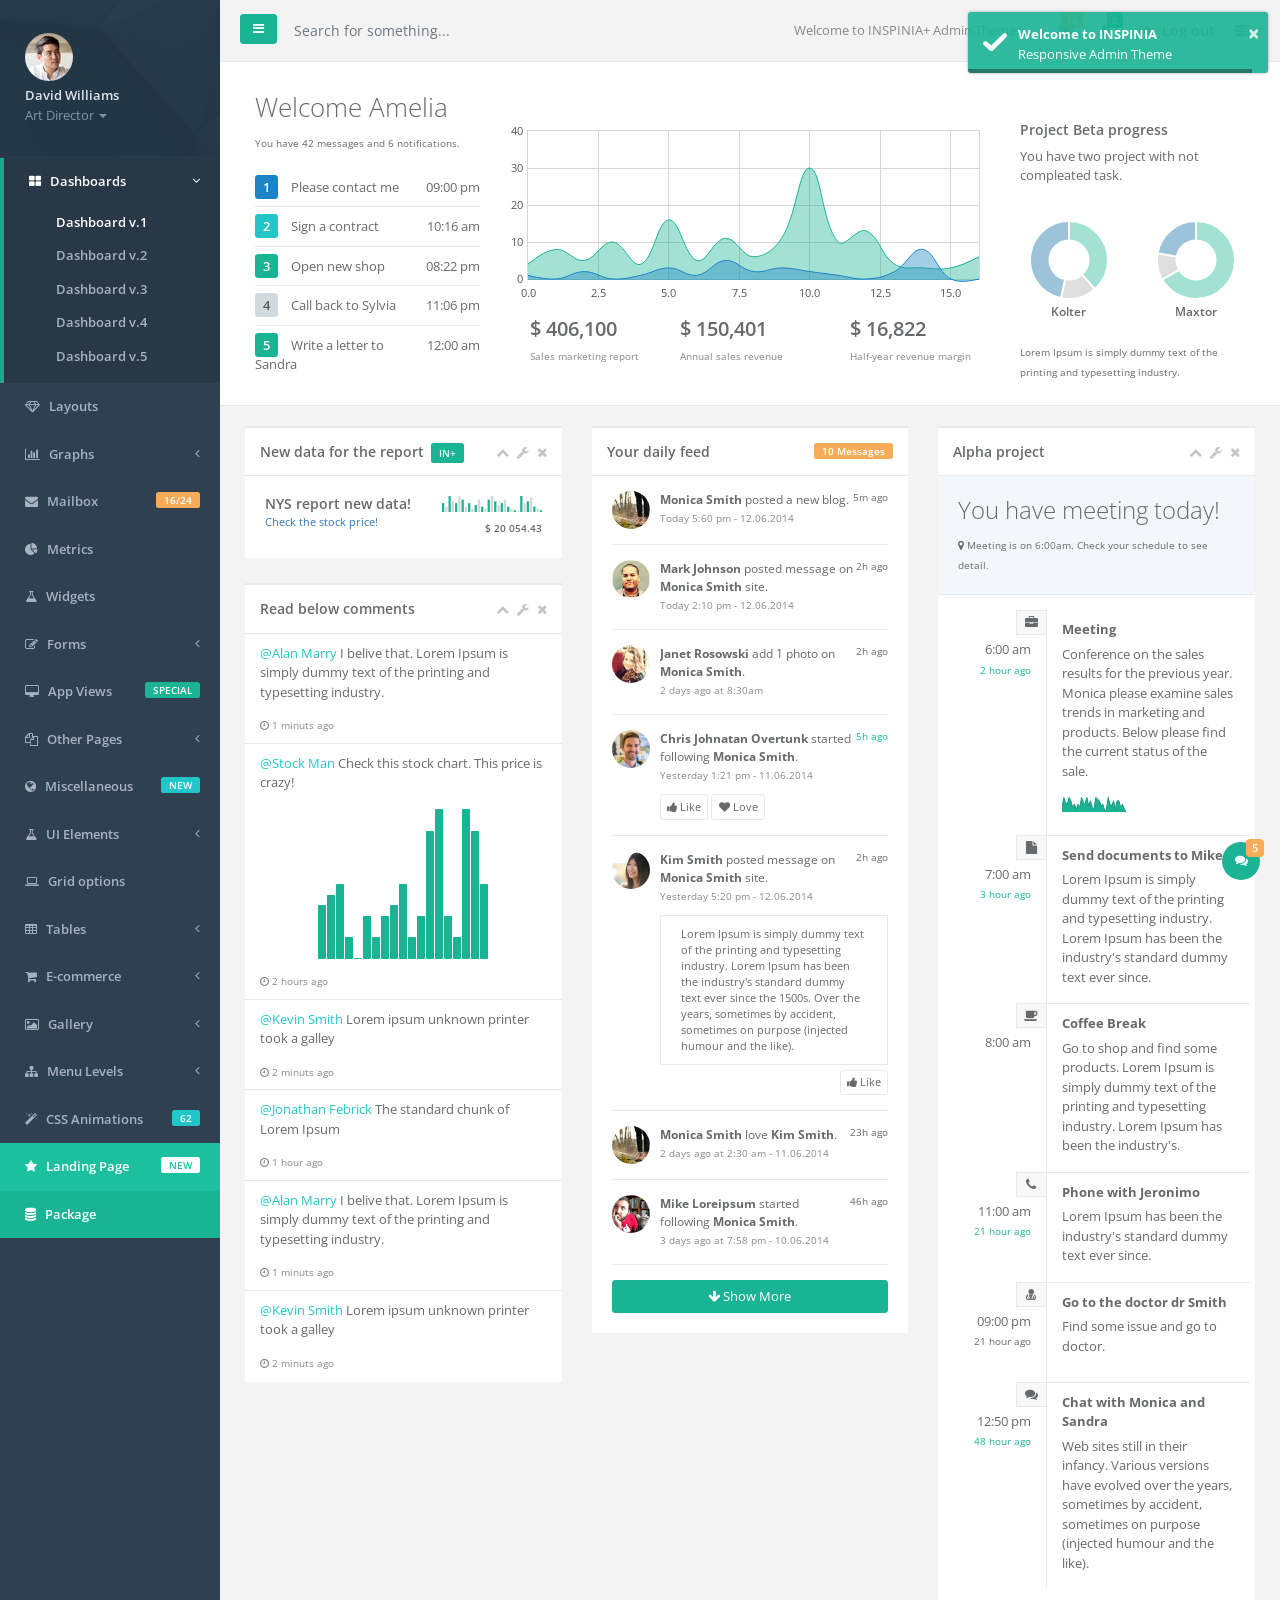
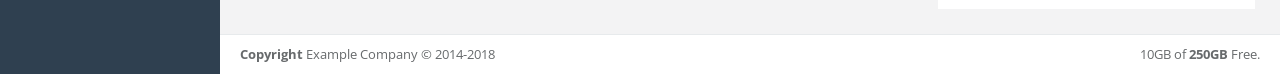
<file: assets/index.html>
<!--
*
*  INSPINIA - Responsive Admin Theme
*  version 2.8
*
-->

<!DOCTYPE html>
<html>

<head>

    <meta charset="utf-8">
    <meta name="viewport" content="width=device-width, initial-scale=1.0">
    <meta http-equiv="X-UA-Compatible" content="IE=edge">

    <title>INSPINIA | Dashboard</title>

    <link href="css/bootstrap.min.css" rel="stylesheet">
    <link href="font-awesome/css/font-awesome.css" rel="stylesheet">

    <!-- Toastr style -->
    <link href="css/plugins/toastr/toastr.min.css" rel="stylesheet">

    <!-- Gritter -->
    <link href="js/plugins/gritter/jquery.gritter.css" rel="stylesheet">

    <link href="css/animate.css" rel="stylesheet">
    <link href="css/style.css" rel="stylesheet">

</head>

<body>
    <div id="wrapper">
        <nav class="navbar-default navbar-static-side" role="navigation">
            <div class="sidebar-collapse">
                <ul class="nav metismenu" id="side-menu">
                    <li class="nav-header">
                        <div class="dropdown profile-element">
                            <img alt="image" class="rounded-circle" src="img/profile_small.jpg"/>
                            <a data-toggle="dropdown" class="dropdown-toggle" href="#">
                                <span class="block m-t-xs font-bold">David Williams</span>
                                <span class="text-muted text-xs block">Art Director <b class="caret"></b></span>
                            </a>
                            <ul class="dropdown-menu animated fadeInRight m-t-xs">
                                <li><a class="dropdown-item" href="profile.html">Profile</a></li>
                                <li><a class="dropdown-item" href="contacts.html">Contacts</a></li>
                                <li><a class="dropdown-item" href="mailbox.html">Mailbox</a></li>
                                <li class="dropdown-divider"></li>
                                <li><a class="dropdown-item" href="login.html">Logout</a></li>
                            </ul>
                        </div>
                        <div class="logo-element">
                            IN+
                        </div>
                    </li>
                    <li class="active">
                        <a href="index.html"><i class="fa fa-th-large"></i> <span class="nav-label">Dashboards</span> <span class="fa arrow"></span></a>
                        <ul class="nav nav-second-level">
                            <li class="active"><a href="index.html">Dashboard v.1</a></li>
                            <li><a href="dashboard_2.html">Dashboard v.2</a></li>
                            <li><a href="dashboard_3.html">Dashboard v.3</a></li>
                            <li><a href="dashboard_4_1.html">Dashboard v.4</a></li>
                            <li><a href="dashboard_5.html">Dashboard v.5 </a></li>
                        </ul>
                    </li>
                    <li>
                        <a href="layouts.html"><i class="fa fa-diamond"></i> <span class="nav-label">Layouts</span></a>
                    </li>
                    <li>
                        <a href="#"><i class="fa fa-bar-chart-o"></i> <span class="nav-label">Graphs</span><span class="fa arrow"></span></a>
                        <ul class="nav nav-second-level collapse">
                            <li><a href="graph_flot.html">Flot Charts</a></li>
                            <li><a href="graph_morris.html">Morris.js Charts</a></li>
                            <li><a href="graph_rickshaw.html">Rickshaw Charts</a></li>
                            <li><a href="graph_chartjs.html">Chart.js</a></li>
                            <li><a href="graph_chartist.html">Chartist</a></li>
                            <li><a href="c3.html">c3 charts</a></li>
                            <li><a href="graph_peity.html">Peity Charts</a></li>
                            <li><a href="graph_sparkline.html">Sparkline Charts</a></li>
                        </ul>
                    </li>
                    <li>
                        <a href="mailbox.html"><i class="fa fa-envelope"></i> <span class="nav-label">Mailbox </span><span class="label label-warning float-right">16/24</span></a>
                        <ul class="nav nav-second-level collapse">
                            <li><a href="mailbox.html">Inbox</a></li>
                            <li><a href="mail_detail.html">Email view</a></li>
                            <li><a href="mail_compose.html">Compose email</a></li>
                            <li><a href="email_template.html">Email templates</a></li>
                        </ul>
                    </li>
                    <li>
                        <a href="metrics.html"><i class="fa fa-pie-chart"></i> <span class="nav-label">Metrics</span>  </a>
                    </li>
                    <li>
                        <a href="widgets.html"><i class="fa fa-flask"></i> <span class="nav-label">Widgets</span></a>
                    </li>
                    <li>
                        <a href="#"><i class="fa fa-edit"></i> <span class="nav-label">Forms</span><span class="fa arrow"></span></a>
                        <ul class="nav nav-second-level collapse">
                            <li><a href="form_basic.html">Basic form</a></li>
                            <li><a href="form_advanced.html">Advanced Plugins</a></li>
                            <li><a href="form_wizard.html">Wizard</a></li>
                            <li><a href="form_file_upload.html">File Upload</a></li>
                            <li><a href="form_editors.html">Text Editor</a></li>
                            <li><a href="form_autocomplete.html">Autocomplete</a></li>
                            <li><a href="form_markdown.html">Markdown</a></li>
                        </ul>
                    </li>
                    <li>
                        <a href="#"><i class="fa fa-desktop"></i> <span class="nav-label">App Views</span>  <span class="float-right label label-primary">SPECIAL</span></a>
                        <ul class="nav nav-second-level collapse">
                            <li><a href="contacts.html">Contacts</a></li>
                            <li><a href="profile.html">Profile</a></li>
                            <li><a href="profile_2.html">Profile v.2</a></li>
                            <li><a href="contacts_2.html">Contacts v.2</a></li>
                            <li><a href="projects.html">Projects</a></li>
                            <li><a href="project_detail.html">Project detail</a></li>
                            <li><a href="activity_stream.html">Activity stream</a></li>
                            <li><a href="teams_board.html">Teams board</a></li>
                            <li><a href="social_feed.html">Social feed</a></li>
                            <li><a href="clients.html">Clients</a></li>
                            <li><a href="full_height.html">Outlook view</a></li>
                            <li><a href="vote_list.html">Vote list</a></li>
                            <li><a href="file_manager.html">File manager</a></li>
                            <li><a href="calendar.html">Calendar</a></li>
                            <li><a href="issue_tracker.html">Issue tracker</a></li>
                            <li><a href="blog.html">Blog</a></li>
                            <li><a href="article.html">Article</a></li>
                            <li><a href="faq.html">FAQ</a></li>
                            <li><a href="timeline.html">Timeline</a></li>
                            <li><a href="pin_board.html">Pin board</a></li>
                        </ul>
                    </li>
                    <li>
                        <a href="#"><i class="fa fa-files-o"></i> <span class="nav-label">Other Pages</span><span class="fa arrow"></span></a>
                        <ul class="nav nav-second-level collapse">
                            <li><a href="search_results.html">Search results</a></li>
                            <li><a href="lockscreen.html">Lockscreen</a></li>
                            <li><a href="invoice.html">Invoice</a></li>
                            <li><a href="login.html">Login</a></li>
                            <li><a href="login_two_columns.html">Login v.2</a></li>
                            <li><a href="forgot_password.html">Forget password</a></li>
                            <li><a href="register.html">Register</a></li>
                            <li><a href="404.html">404 Page</a></li>
                            <li><a href="500.html">500 Page</a></li>
                            <li><a href="empty_page.html">Empty page</a></li>
                        </ul>
                    </li>
                    <li>
                        <a href="#"><i class="fa fa-globe"></i> <span class="nav-label">Miscellaneous</span><span class="label label-info float-right">NEW</span></a>
                        <ul class="nav nav-second-level collapse">
                            <li><a href="toastr_notifications.html">Notification</a></li>
                            <li><a href="nestable_list.html">Nestable list</a></li>
                            <li><a href="agile_board.html">Agile board</a></li>
                            <li><a href="timeline_2.html">Timeline v.2</a></li>
                            <li><a href="diff.html">Diff</a></li>
                            <li><a href="pdf_viewer.html">PDF viewer</a></li>
                            <li><a href="i18support.html">i18 support</a></li>
                            <li><a href="sweetalert.html">Sweet alert</a></li>
                            <li><a href="idle_timer.html">Idle timer</a></li>
                            <li><a href="truncate.html">Truncate</a></li>
                            <li><a href="password_meter.html">Password meter</a></li>
                            <li><a href="spinners.html">Spinners</a></li>
                            <li><a href="spinners_usage.html">Spinners usage</a></li>
                            <li><a href="tinycon.html">Live favicon</a></li>
                            <li><a href="google_maps.html">Google maps</a></li>
                            <li><a href="datamaps.html">Datamaps</a></li>
                            <li><a href="social_buttons.html">Social buttons</a></li>
                            <li><a href="code_editor.html">Code editor</a></li>
                            <li><a href="modal_window.html">Modal window</a></li>
                            <li><a href="clipboard.html">Clipboard</a></li>
                            <li><a href="text_spinners.html">Text spinners</a></li>
                            <li><a href="forum_main.html">Forum view</a></li>
                            <li><a href="validation.html">Validation</a></li>
                            <li><a href="tree_view.html">Tree view</a></li>
                            <li><a href="loading_buttons.html">Loading buttons</a></li>
                            <li><a href="chat_view.html">Chat view</a></li>
                            <li><a href="masonry.html">Masonry</a></li>
                            <li><a href="tour.html">Tour</a></li>
                        </ul>
                    </li>
                    <li>
                        <a href="#"><i class="fa fa-flask"></i> <span class="nav-label">UI Elements</span><span class="fa arrow"></span></a>
                        <ul class="nav nav-second-level collapse">
                            <li><a href="typography.html">Typography</a></li>
                            <li><a href="icons.html">Icons</a></li>
                            <li><a href="draggable_panels.html">Draggable Panels</a></li> <li><a href="resizeable_panels.html">Resizeable Panels</a></li>
                            <li><a href="buttons.html">Buttons</a></li>
                            <li><a href="video.html">Video</a></li>
                            <li><a href="tabs_panels.html">Panels</a></li>
                            <li><a href="tabs.html">Tabs</a></li>
                            <li><a href="notifications.html">Notifications & Tooltips</a></li>
                            <li><a href="helper_classes.html">Helper css classes</a></li>
                            <li><a href="badges_labels.html">Badges, Labels, Progress</a></li>
                        </ul>
                    </li>

                    <li>
                        <a href="grid_options.html"><i class="fa fa-laptop"></i> <span class="nav-label">Grid options</span></a>
                    </li>
                    <li>
                        <a href="#"><i class="fa fa-table"></i> <span class="nav-label">Tables</span><span class="fa arrow"></span></a>
                        <ul class="nav nav-second-level collapse">
                            <li><a href="table_basic.html">Static Tables</a></li>
                            <li><a href="table_data_tables.html">Data Tables</a></li>
                            <li><a href="table_foo_table.html">Foo Tables</a></li>
                            <li><a href="jq_grid.html">jqGrid</a></li>
                        </ul>
                    </li>
                    <li>
                        <a href="#"><i class="fa fa-shopping-cart"></i> <span class="nav-label">E-commerce</span><span class="fa arrow"></span></a>
                        <ul class="nav nav-second-level collapse">
                            <li><a href="ecommerce_products_grid.html">Products grid</a></li>
                            <li><a href="ecommerce_product_list.html">Products list</a></li>
                            <li><a href="ecommerce_product.html">Product edit</a></li>
                            <li><a href="ecommerce_product_detail.html">Product detail</a></li>
                            <li><a href="ecommerce-cart.html">Cart</a></li>
                            <li><a href="ecommerce-orders.html">Orders</a></li>
                            <li><a href="ecommerce_payments.html">Credit Card form</a></li>
                        </ul>
                    </li>
                    <li>
                        <a href="#"><i class="fa fa-picture-o"></i> <span class="nav-label">Gallery</span><span class="fa arrow"></span></a>
                        <ul class="nav nav-second-level collapse">
                            <li><a href="basic_gallery.html">Lightbox Gallery</a></li>
                            <li><a href="slick_carousel.html">Slick Carousel</a></li>
                            <li><a href="carousel.html">Bootstrap Carousel</a></li>

                        </ul>
                    </li>
                    <li>
                        <a href="#"><i class="fa fa-sitemap"></i> <span class="nav-label">Menu Levels </span><span class="fa arrow"></span></a>
                        <ul class="nav nav-second-level collapse">
                            <li>
                                <a href="#" id="damian">Third Level <span class="fa arrow"></span></a>
                                <ul class="nav nav-third-level">
                                    <li>
                                        <a href="#">Third Level Item</a>
                                    </li>
                                    <li>
                                        <a href="#">Third Level Item</a>
                                    </li>
                                    <li>
                                        <a href="#">Third Level Item</a>
                                    </li>

                                </ul>
                            </li>
                            <li><a href="#">Second Level Item</a></li>
                            <li>
                                <a href="#">Second Level Item</a></li>
                            <li>
                                <a href="#">Second Level Item</a></li>
                        </ul>
                    </li>
                    <li>
                        <a href="css_animation.html"><i class="fa fa-magic"></i> <span class="nav-label">CSS Animations </span><span class="label label-info float-right">62</span></a>
                    </li>
                    <li class="landing_link">
                        <a target="_blank" href="landing.html"><i class="fa fa-star"></i> <span class="nav-label">Landing Page</span> <span class="label label-warning float-right">NEW</span></a>
                    </li>
                    <li class="special_link">
                        <a href="package.html"><i class="fa fa-database"></i> <span class="nav-label">Package</span></a>
                    </li>
                </ul>

            </div>
        </nav>

        <div id="page-wrapper" class="gray-bg dashbard-1">
        <div class="row border-bottom">
        <nav class="navbar navbar-static-top" role="navigation" style="margin-bottom: 0">
        <div class="navbar-header">
            <a class="navbar-minimalize minimalize-styl-2 btn btn-primary " href="#"><i class="fa fa-bars"></i> </a>
            <form role="search" class="navbar-form-custom" action="search_results.html">
                <div class="form-group">
                    <input type="text" placeholder="Search for something..." class="form-control" name="top-search" id="top-search">
                </div>
            </form>
        </div>
            <ul class="nav navbar-top-links navbar-right">
                <li style="padding: 20px">
                    <span class="m-r-sm text-muted welcome-message">Welcome to INSPINIA+ Admin Theme.</span>
                </li>
                <li class="dropdown">
                    <a class="dropdown-toggle count-info" data-toggle="dropdown" href="#">
                        <i class="fa fa-envelope"></i>  <span class="label label-warning">16</span>
                    </a>
                    <ul class="dropdown-menu dropdown-messages dropdown-menu-right">
                        <li>
                            <div class="dropdown-messages-box">
                                <a class="dropdown-item float-left" href="profile.html">
                                    <img alt="image" class="rounded-circle" src="img/a7.jpg">
                                </a>
                                <div class="media-body">
                                    <small class="float-right">46h ago</small>
                                    <strong>Mike Loreipsum</strong> started following <strong>Monica Smith</strong>. <br>
                                    <small class="text-muted">3 days ago at 7:58 pm - 10.06.2014</small>
                                </div>
                            </div>
                        </li>
                        <li class="dropdown-divider"></li>
                        <li>
                            <div class="dropdown-messages-box">
                                <a class="dropdown-item float-left" href="profile.html">
                                    <img alt="image" class="rounded-circle" src="img/a4.jpg">
                                </a>
                                <div class="media-body ">
                                    <small class="float-right text-navy">5h ago</small>
                                    <strong>Chris Johnatan Overtunk</strong> started following <strong>Monica Smith</strong>. <br>
                                    <small class="text-muted">Yesterday 1:21 pm - 11.06.2014</small>
                                </div>
                            </div>
                        </li>
                        <li class="dropdown-divider"></li>
                        <li>
                            <div class="dropdown-messages-box">
                                <a class="dropdown-item float-left" href="profile.html">
                                    <img alt="image" class="rounded-circle" src="img/profile.jpg">
                                </a>
                                <div class="media-body ">
                                    <small class="float-right">23h ago</small>
                                    <strong>Monica Smith</strong> love <strong>Kim Smith</strong>. <br>
                                    <small class="text-muted">2 days ago at 2:30 am - 11.06.2014</small>
                                </div>
                            </div>
                        </li>
                        <li class="dropdown-divider"></li>
                        <li>
                            <div class="text-center link-block">
                                <a href="mailbox.html" class="dropdown-item">
                                    <i class="fa fa-envelope"></i> <strong>Read All Messages</strong>
                                </a>
                            </div>
                        </li>
                    </ul>
                </li>
                <li class="dropdown">
                    <a class="dropdown-toggle count-info" data-toggle="dropdown" href="#">
                        <i class="fa fa-bell"></i>  <span class="label label-primary">8</span>
                    </a>
                    <ul class="dropdown-menu dropdown-alerts">
                        <li>
                            <a href="mailbox.html" class="dropdown-item">
                                <div>
                                    <i class="fa fa-envelope fa-fw"></i> You have 16 messages
                                    <span class="float-right text-muted small">4 minutes ago</span>
                                </div>
                            </a>
                        </li>
                        <li class="dropdown-divider"></li>
                        <li>
                            <a href="profile.html" class="dropdown-item">
                                <div>
                                    <i class="fa fa-twitter fa-fw"></i> 3 New Followers
                                    <span class="float-right text-muted small">12 minutes ago</span>
                                </div>
                            </a>
                        </li>
                        <li class="dropdown-divider"></li>
                        <li>
                            <a href="grid_options.html" class="dropdown-item">
                                <div>
                                    <i class="fa fa-upload fa-fw"></i> Server Rebooted
                                    <span class="float-right text-muted small">4 minutes ago</span>
                                </div>
                            </a>
                        </li>
                        <li class="dropdown-divider"></li>
                        <li>
                            <div class="text-center link-block">
                                <a href="notifications.html" class="dropdown-item">
                                    <strong>See All Alerts</strong>
                                    <i class="fa fa-angle-right"></i>
                                </a>
                            </div>
                        </li>
                    </ul>
                </li>


                <li>
                    <a href="login.html">
                        <i class="fa fa-sign-out"></i> Log out
                    </a>
                </li>
                <li>
                    <a class="right-sidebar-toggle">
                        <i class="fa fa-tasks"></i>
                    </a>
                </li>
            </ul>

        </nav>
        </div>
                <div class="row  border-bottom white-bg dashboard-header">

                    <div class="col-md-3">
                        <h2>Welcome Amelia</h2>
                        <small>You have 42 messages and 6 notifications.</small>
                        <ul class="list-group clear-list m-t">
                            <li class="list-group-item fist-item">
                                <span class="float-right">
                                    09:00 pm
                                </span>
                                <span class="label label-success">1</span> Please contact me
                            </li>
                            <li class="list-group-item">
                                <span class="float-right">
                                    10:16 am
                                </span>
                                <span class="label label-info">2</span> Sign a contract
                            </li>
                            <li class="list-group-item">
                                <span class="float-right">
                                    08:22 pm
                                </span>
                                <span class="label label-primary">3</span> Open new shop
                            </li>
                            <li class="list-group-item">
                                <span class="float-right">
                                    11:06 pm
                                </span>
                                <span class="label label-default">4</span> Call back to Sylvia
                            </li>
                            <li class="list-group-item">
                                <span class="float-right">
                                    12:00 am
                                </span>
                                <span class="label label-primary">5</span> Write a letter to Sandra
                            </li>
                        </ul>
                    </div>
                    <div class="col-md-6">
                        <div class="flot-chart dashboard-chart">
                            <div class="flot-chart-content" id="flot-dashboard-chart"></div>
                        </div>
                        <div class="row text-left">
                            <div class="col">
                                <div class=" m-l-md">
                                <span class="h5 font-bold m-t block">$ 406,100</span>
                                <small class="text-muted m-b block">Sales marketing report</small>
                                </div>
                            </div>
                            <div class="col">
                                <span class="h5 font-bold m-t block">$ 150,401</span>
                                <small class="text-muted m-b block">Annual sales revenue</small>
                            </div>
                            <div class="col">
                                <span class="h5 font-bold m-t block">$ 16,822</span>
                                <small class="text-muted m-b block">Half-year revenue margin</small>
                            </div>

                        </div>
                    </div>
                    <div class="col-md-3">
                        <div class="statistic-box">
                        <h4>
                            Project Beta progress
                        </h4>
                        <p>
                            You have two project with not compleated task.
                        </p>
                            <div class="row text-center">
                                <div class="col-lg-6">
                                    <canvas id="doughnutChart2" width="80" height="80" style="margin: 18px auto 0"></canvas>
                                    <h5 >Kolter</h5>
                                </div>
                                <div class="col-lg-6">
                                    <canvas id="doughnutChart" width="80" height="80" style="margin: 18px auto 0"></canvas>
                                    <h5 >Maxtor</h5>
                                </div>
                            </div>
                            <div class="m-t">
                                <small>Lorem Ipsum is simply dummy text of the printing and typesetting industry.</small>
                            </div>

                        </div>
                    </div>

            </div>
        <div class="row">
            <div class="col-lg-12">
                <div class="wrapper wrapper-content">
                        <div class="row">
                        <div class="col-lg-4">
                            <div class="ibox ">
                                <div class="ibox-title">
                                    <h5>New data for the report</h5> <span class="label label-primary">IN+</span>
                                    <div class="ibox-tools">
                                        <a class="collapse-link" href="">
                                            <i class="fa fa-chevron-up"></i>
                                        </a>
                                        <a class="dropdown-toggle" data-toggle="dropdown" href="#">
                                            <i class="fa fa-wrench"></i>
                                        </a>
                                        <ul class="dropdown-menu dropdown-user">
                                            <li><a href="#" class="dropdown-item">Config option 1</a>
                                            </li>
                                            <li><a href="#" class="dropdown-item">Config option 2</a>
                                            </li>
                                        </ul>
                                        <a class="close-link" href="">
                                            <i class="fa fa-times"></i>
                                        </a>
                                    </div>
                                </div>
                                <div class="ibox-content">
                                    <div>

                                        <div class="float-right text-right">

                                            <span class="bar_dashboard">5,3,9,6,5,9,7,3,5,2,4,7,3,2,7,9,6,4,5,7,3,2,1,0,9,5,6,8,3,2,1</span>
                                            <br/>
                                            <small class="font-bold">$ 20 054.43</small>
                                        </div>
                                        <h4>NYS report new data!
                                            <br/>
                                            <small class="m-r"><a href="graph_flot.html"> Check the stock price! </a> </small>
                                        </h4>
                                        </div>
                                    </div>
                                </div>
                            <div class="ibox ">
                                <div class="ibox-title">
                                    <h5>Read below comments</h5>
                                    <div class="ibox-tools">
                                        <a class="collapse-link" href="">
                                            <i class="fa fa-chevron-up"></i>
                                        </a>
                                        <a class="dropdown-toggle" data-toggle="dropdown" href="#">
                                            <i class="fa fa-wrench"></i>
                                        </a>
                                        <ul class="dropdown-menu dropdown-user">
                                            <li><a href="#" class="dropdown-item">Config option 1</a>
                                            </li>
                                            <li><a href="#" class="dropdown-item">Config option 2</a>
                                            </li>
                                        </ul>
                                        <a class="close-link" href="">
                                            <i class="fa fa-times"></i>
                                        </a>
                                    </div>
                                </div>
                                <div class="ibox-content no-padding">
                                    <ul class="list-group">
                                        <li class="list-group-item">
                                            <p><a class="text-info" href="#">@Alan Marry</a> I belive that. Lorem Ipsum is simply dummy text of the printing and typesetting industry.</p>
                                            <small class="block text-muted"><i class="fa fa-clock-o"></i> 1 minuts ago</small>
                                        </li>
                                        <li class="list-group-item">
                                            <p><a class="text-info" href="#">@Stock Man</a> Check this stock chart. This price is crazy! </p>
                                            <div class="text-center m">
                                                <span id="sparkline8"></span>
                                            </div>
                                            <small class="block text-muted"><i class="fa fa-clock-o"></i> 2 hours ago</small>
                                        </li>
                                        <li class="list-group-item">
                                            <p><a class="text-info" href="#">@Kevin Smith</a> Lorem ipsum unknown printer took a galley </p>
                                            <small class="block text-muted"><i class="fa fa-clock-o"></i> 2 minuts ago</small>
                                        </li>
                                        <li class="list-group-item ">
                                            <p><a class="text-info" href="#">@Jonathan Febrick</a> The standard chunk of Lorem Ipsum</p>
                                            <small class="block text-muted"><i class="fa fa-clock-o"></i> 1 hour ago</small>
                                        </li>
                                        <li class="list-group-item">
                                            <p><a class="text-info" href="#">@Alan Marry</a> I belive that. Lorem Ipsum is simply dummy text of the printing and typesetting industry.</p>
                                            <small class="block text-muted"><i class="fa fa-clock-o"></i> 1 minuts ago</small>
                                        </li>
                                        <li class="list-group-item">
                                            <p><a class="text-info" href="#">@Kevin Smith</a> Lorem ipsum unknown printer took a galley </p>
                                            <small class="block text-muted"><i class="fa fa-clock-o"></i> 2 minuts ago</small>
                                        </li>
                                    </ul>
                                </div>
                            </div>
                        </div>
                            <div class="col-lg-4">
                                <div class="ibox ">
                                    <div class="ibox-title">
                                        <h5>Your daily feed</h5>
                                        <div class="ibox-tools">
                                            <span class="label label-warning-light float-right">10 Messages</span>
                                           </div>
                                    </div>
                                    <div class="ibox-content">

                                        <div>
                                            <div class="feed-activity-list">

                                                <div class="feed-element">
                                                    <a class="float-left" href="profile.html">
                                                        <img alt="image" class="rounded-circle" src="img/profile.jpg">
                                                    </a>
                                                    <div class="media-body ">
                                                        <small class="float-right">5m ago</small>
                                                        <strong>Monica Smith</strong> posted a new blog. <br>
                                                        <small class="text-muted">Today 5:60 pm - 12.06.2014</small>

                                                    </div>
                                                </div>

                                                <div class="feed-element">
                                                    <a class="float-left" href="profile.html">
                                                        <img alt="image" class="rounded-circle" src="img/a2.jpg">
                                                    </a>
                                                    <div class="media-body ">
                                                        <small class="float-right">2h ago</small>
                                                        <strong>Mark Johnson</strong> posted message on <strong>Monica Smith</strong> site. <br>
                                                        <small class="text-muted">Today 2:10 pm - 12.06.2014</small>
                                                    </div>
                                                </div>
                                                <div class="feed-element">
                                                    <a class="float-left" href="profile.html">
                                                        <img alt="image" class="rounded-circle" src="img/a3.jpg">
                                                    </a>
                                                    <div class="media-body ">
                                                        <small class="float-right">2h ago</small>
                                                        <strong>Janet Rosowski</strong> add 1 photo on <strong>Monica Smith</strong>. <br>
                                                        <small class="text-muted">2 days ago at 8:30am</small>
                                                    </div>
                                                </div>
                                                <div class="feed-element">
                                                    <a class="float-left" href="profile.html">
                                                        <img alt="image" class="rounded-circle" src="img/a4.jpg">
                                                    </a>
                                                    <div class="media-body ">
                                                        <small class="float-right text-navy">5h ago</small>
                                                        <strong>Chris Johnatan Overtunk</strong> started following <strong>Monica Smith</strong>. <br>
                                                        <small class="text-muted">Yesterday 1:21 pm - 11.06.2014</small>
                                                        <div class="actions">
                                                            <a href=""  class="btn btn-xs btn-white"><i class="fa fa-thumbs-up"></i> Like </a>
                                                            <a href=""  class="btn btn-xs btn-white"><i class="fa fa-heart"></i> Love</a>
                                                        </div>
                                                    </div>
                                                </div>
                                                <div class="feed-element">
                                                    <a class="float-left" href="profile.html">
                                                        <img alt="image" class="rounded-circle" src="img/a5.jpg">
                                                    </a>
                                                    <div class="media-body ">
                                                        <small class="float-right">2h ago</small>
                                                        <strong>Kim Smith</strong> posted message on <strong>Monica Smith</strong> site. <br>
                                                        <small class="text-muted">Yesterday 5:20 pm - 12.06.2014</small>
                                                        <div class="well">
                                                            Lorem Ipsum is simply dummy text of the printing and typesetting industry. Lorem Ipsum has been the industry's standard dummy text ever since the 1500s.
                                                            Over the years, sometimes by accident, sometimes on purpose (injected humour and the like).
                                                        </div>
                                                        <div class="float-right">
                                                            <a href=""  class="btn btn-xs btn-white"><i class="fa fa-thumbs-up"></i> Like </a>
                                                        </div>
                                                    </div>
                                                </div>
                                                <div class="feed-element">
                                                    <a class="float-left" href="profile.html">
                                                        <img alt="image" class="rounded-circle" src="img/profile.jpg">
                                                    </a>
                                                    <div class="media-body ">
                                                        <small class="float-right">23h ago</small>
                                                        <strong>Monica Smith</strong> love <strong>Kim Smith</strong>. <br>
                                                        <small class="text-muted">2 days ago at 2:30 am - 11.06.2014</small>
                                                    </div>
                                                </div>
                                                <div class="feed-element">
                                                    <a class="float-left" href="profile.html">
                                                        <img alt="image" class="rounded-circle" src="img/a7.jpg">
                                                    </a>
                                                    <div class="media-body ">
                                                        <small class="float-right">46h ago</small>
                                                        <strong>Mike Loreipsum</strong> started following <strong>Monica Smith</strong>. <br>
                                                        <small class="text-muted">3 days ago at 7:58 pm - 10.06.2014</small>
                                                    </div>
                                                </div>
                                            </div>

                                            <button class="btn btn-primary btn-block m-t"><i class="fa fa-arrow-down"></i> Show More</button>

                                        </div>

                                    </div>
                                </div>

                            </div>
                        <div class="col-lg-4">
                            <div class="ibox ">
                                <div class="ibox-title">
                                    <h5>Alpha project</h5>
                                    <div class="ibox-tools">
                                        <a class="collapse-link" href="">
                                            <i class="fa fa-chevron-up"></i>
                                        </a>
                                        <a class="dropdown-toggle" data-toggle="dropdown" href="#">
                                            <i class="fa fa-wrench"></i>
                                        </a>
                                        <ul class="dropdown-menu dropdown-user">
                                            <li><a href="#" class="dropdown-item">Config option 1</a>
                                            </li>
                                            <li><a href="#" class="dropdown-item">Config option 2</a>
                                            </li>
                                        </ul>
                                        <a class="close-link" href="">
                                            <i class="fa fa-times"></i>
                                        </a>
                                    </div>
                                </div>
                                <div class="ibox-content ibox-heading">
                                    <h3>You have meeting today!</h3>
                                    <small><i class="fa fa-map-marker"></i> Meeting is on 6:00am. Check your schedule to see detail.</small>
                                </div>
                                <div class="ibox-content inspinia-timeline">

                                    <div class="timeline-item">
                                        <div class="row">
                                            <div class="col-4 date">
                                                <i class="fa fa-briefcase"></i>
                                                6:00 am
                                                <br/>
                                                <small class="text-navy">2 hour ago</small>
                                            </div>
                                            <div class="col content no-top-border">
                                                <p class="m-b-xs"><strong>Meeting</strong></p>

                                                <p>Conference on the sales results for the previous year. Monica please examine sales trends in marketing and products. Below please find the current status of the
                                                    sale.</p>

                                                <p><span data-diameter="40" class="updating-chart">5,3,9,6,5,9,7,3,5,2,5,3,9,6,5,9,4,7,3,2,9,8,7,4,5,1,2,9,5,4,7,2,7,7,3,5,2</span></p>
                                            </div>
                                        </div>
                                    </div>
                                    <div class="timeline-item">
                                        <div class="row">
                                            <div class="col-4 date">
                                                <i class="fa fa-file"></i>
                                                7:00 am
                                                <br/>
                                                <small class="text-navy">3 hour ago</small>
                                            </div>
                                            <div class="col content">
                                                <p class="m-b-xs"><strong>Send documents to Mike</strong></p>
                                                <p>Lorem Ipsum is simply dummy text of the printing and typesetting industry. Lorem Ipsum has been the industry's standard dummy text ever since.</p>
                                            </div>
                                        </div>
                                    </div>
                                    <div class="timeline-item">
                                        <div class="row">
                                            <div class="col-4 date">
                                                <i class="fa fa-coffee"></i>
                                                8:00 am
                                                <br/>
                                            </div>
                                            <div class="col content">
                                                <p class="m-b-xs"><strong>Coffee Break</strong></p>
                                                <p>
                                                    Go to shop and find some products.
                                                    Lorem Ipsum is simply dummy text of the printing and typesetting industry. Lorem Ipsum has been the industry's.
                                                </p>
                                            </div>
                                        </div>
                                    </div>
                                    <div class="timeline-item">
                                        <div class="row">
                                            <div class="col-4 date">
                                                <i class="fa fa-phone"></i>
                                                11:00 am
                                                <br/>
                                                <small class="text-navy">21 hour ago</small>
                                            </div>
                                            <div class="col content">
                                                <p class="m-b-xs"><strong>Phone with Jeronimo</strong></p>
                                                <p>
                                                    Lorem Ipsum has been the industry's standard dummy text ever since.
                                                </p>
                                            </div>
                                        </div>
                                    </div>
                                    <div class="timeline-item">
                                        <div class="row">
                                            <div class="col-4 date">
                                                <i class="fa fa-user-md"></i>
                                                09:00 pm
                                                <br/>
                                                <small>21 hour ago</small>
                                            </div>
                                            <div class="col content">
                                                <p class="m-b-xs"><strong>Go to the doctor dr Smith</strong></p>
                                                <p>
                                                    Find some issue and go to doctor.
                                                </p>
                                            </div>
                                        </div>
                                    </div>
                                    <div class="timeline-item">
                                        <div class="row">
                                            <div class="col-4 date">
                                                <i class="fa fa-comments"></i>
                                                12:50 pm
                                                <br/>
                                                <small class="text-navy">48 hour ago</small>
                                            </div>
                                            <div class="col content">
                                                <p class="m-b-xs"><strong>Chat with Monica and Sandra</strong></p>
                                                <p>
                                                    Web sites still in their infancy. Various versions have evolved over the years, sometimes by accident, sometimes on purpose (injected humour and the like).
                                                </p>
                                            </div>
                                        </div>
                                    </div>

                                </div>
                            </div>
                        </div>

                        </div>
                </div>

            </div>
        </div>
            <div class="footer">
                <div class="float-right">
                    10GB of <strong>250GB</strong> Free.
                </div>
                <div>
                    <strong>Copyright</strong> Example Company &copy; 2014-2018
                </div>
            </div>
        </div>
        <div class="small-chat-box fadeInRight animated">

            <div class="heading" draggable="true">
                <small class="chat-date float-right">
                    02.19.2015
                </small>
                Small chat
            </div>

            <div class="content">

                <div class="left">
                    <div class="author-name">
                        Monica Jackson <small class="chat-date">
                        10:02 am
                    </small>
                    </div>
                    <div class="chat-message active">
                        Lorem Ipsum is simply dummy text input.
                    </div>

                </div>
                <div class="right">
                    <div class="author-name">
                        Mick Smith
                        <small class="chat-date">
                            11:24 am
                        </small>
                    </div>
                    <div class="chat-message">
                        Lorem Ipsum is simpl.
                    </div>
                </div>
                <div class="left">
                    <div class="author-name">
                        Alice Novak
                        <small class="chat-date">
                            08:45 pm
                        </small>
                    </div>
                    <div class="chat-message active">
                        Check this stock char.
                    </div>
                </div>
                <div class="right">
                    <div class="author-name">
                        Anna Lamson
                        <small class="chat-date">
                            11:24 am
                        </small>
                    </div>
                    <div class="chat-message">
                        The standard chunk of Lorem Ipsum
                    </div>
                </div>
                <div class="left">
                    <div class="author-name">
                        Mick Lane
                        <small class="chat-date">
                            08:45 pm
                        </small>
                    </div>
                    <div class="chat-message active">
                        I belive that. Lorem Ipsum is simply dummy text.
                    </div>
                </div>


            </div>
            <div class="form-chat">
                <div class="input-group input-group-sm">
                    <input type="text" class="form-control">
                    <span class="input-group-btn"> <button
                        class="btn btn-primary" type="button">Send
                </button> </span></div>
            </div>

        </div>
        <div id="small-chat">

            <span class="badge badge-warning float-right">5</span>
            <a class="open-small-chat" href="">
                <i class="fa fa-comments"></i>

            </a>
        </div>
        <div id="right-sidebar" class="animated">
            <div class="sidebar-container">

                <ul class="nav nav-tabs navs-3">
                    <li>
                        <a class="nav-link active" data-toggle="tab" href="#tab-1"> Notes </a>
                    </li>
                    <li>
                        <a class="nav-link" data-toggle="tab" href="#tab-2"> Projects </a>
                    </li>
                    <li>
                        <a class="nav-link" data-toggle="tab" href="#tab-3"> <i class="fa fa-gear"></i> </a>
                    </li>
                </ul>

                <div class="tab-content">


                    <div id="tab-1" class="tab-pane active">

                        <div class="sidebar-title">
                            <h3> <i class="fa fa-comments-o"></i> Latest Notes</h3>
                            <small><i class="fa fa-tim"></i> You have 10 new message.</small>
                        </div>

                        <div>

                            <div class="sidebar-message">
                                <a href="#">
                                    <div class="float-left text-center">
                                        <img alt="image" class="rounded-circle message-avatar" src="img/a1.jpg">

                                        <div class="m-t-xs">
                                            <i class="fa fa-star text-warning"></i>
                                            <i class="fa fa-star text-warning"></i>
                                        </div>
                                    </div>
                                    <div class="media-body">

                                        There are many variations of passages of Lorem Ipsum available.
                                        <br>
                                        <small class="text-muted">Today 4:21 pm</small>
                                    </div>
                                </a>
                            </div>
                            <div class="sidebar-message">
                                <a href="#">
                                    <div class="float-left text-center">
                                        <img alt="image" class="rounded-circle message-avatar" src="img/a2.jpg">
                                    </div>
                                    <div class="media-body">
                                        The point of using Lorem Ipsum is that it has a more-or-less normal.
                                        <br>
                                        <small class="text-muted">Yesterday 2:45 pm</small>
                                    </div>
                                </a>
                            </div>
                            <div class="sidebar-message">
                                <a href="#">
                                    <div class="float-left text-center">
                                        <img alt="image" class="rounded-circle message-avatar" src="img/a3.jpg">

                                        <div class="m-t-xs">
                                            <i class="fa fa-star text-warning"></i>
                                            <i class="fa fa-star text-warning"></i>
                                            <i class="fa fa-star text-warning"></i>
                                        </div>
                                    </div>
                                    <div class="media-body">
                                        Mevolved over the years, sometimes by accident, sometimes on purpose (injected humour and the like).
                                        <br>
                                        <small class="text-muted">Yesterday 1:10 pm</small>
                                    </div>
                                </a>
                            </div>
                            <div class="sidebar-message">
                                <a href="#">
                                    <div class="float-left text-center">
                                        <img alt="image" class="rounded-circle message-avatar" src="img/a4.jpg">
                                    </div>

                                    <div class="media-body">
                                        Lorem Ipsum, you need to be sure there isn't anything embarrassing hidden in the
                                        <br>
                                        <small class="text-muted">Monday 8:37 pm</small>
                                    </div>
                                </a>
                            </div>
                            <div class="sidebar-message">
                                <a href="#">
                                    <div class="float-left text-center">
                                        <img alt="image" class="rounded-circle message-avatar" src="img/a8.jpg">
                                    </div>
                                    <div class="media-body">

                                        All the Lorem Ipsum generators on the Internet tend to repeat.
                                        <br>
                                        <small class="text-muted">Today 4:21 pm</small>
                                    </div>
                                </a>
                            </div>
                            <div class="sidebar-message">
                                <a href="#">
                                    <div class="float-left text-center">
                                        <img alt="image" class="rounded-circle message-avatar" src="img/a7.jpg">
                                    </div>
                                    <div class="media-body">
                                        Renaissance. The first line of Lorem Ipsum, "Lorem ipsum dolor sit amet..", comes from a line in section 1.10.32.
                                        <br>
                                        <small class="text-muted">Yesterday 2:45 pm</small>
                                    </div>
                                </a>
                            </div>
                            <div class="sidebar-message">
                                <a href="#">
                                    <div class="float-left text-center">
                                        <img alt="image" class="rounded-circle message-avatar" src="img/a3.jpg">

                                        <div class="m-t-xs">
                                            <i class="fa fa-star text-warning"></i>
                                            <i class="fa fa-star text-warning"></i>
                                            <i class="fa fa-star text-warning"></i>
                                        </div>
                                    </div>
                                    <div class="media-body">
                                        The standard chunk of Lorem Ipsum used since the 1500s is reproduced below.
                                        <br>
                                        <small class="text-muted">Yesterday 1:10 pm</small>
                                    </div>
                                </a>
                            </div>
                            <div class="sidebar-message">
                                <a href="#">
                                    <div class="float-left text-center">
                                        <img alt="image" class="rounded-circle message-avatar" src="img/a4.jpg">
                                    </div>
                                    <div class="media-body">
                                        Uncover many web sites still in their infancy. Various versions have.
                                        <br>
                                        <small class="text-muted">Monday 8:37 pm</small>
                                    </div>
                                </a>
                            </div>
                        </div>

                    </div>

                    <div id="tab-2" class="tab-pane">

                        <div class="sidebar-title">
                            <h3> <i class="fa fa-cube"></i> Latest projects</h3>
                            <small><i class="fa fa-tim"></i> You have 14 projects. 10 not completed.</small>
                        </div>

                        <ul class="sidebar-list">
                            <li>
                                <a href="#">
                                    <div class="small float-right m-t-xs">9 hours ago</div>
                                    <h4>Business valuation</h4>
                                    It is a long established fact that a reader will be distracted.

                                    <div class="small">Completion with: 22%</div>
                                    <div class="progress progress-mini">
                                        <div style="width: 22%;" class="progress-bar progress-bar-warning"></div>
                                    </div>
                                    <div class="small text-muted m-t-xs">Project end: 4:00 pm - 12.06.2014</div>
                                </a>
                            </li>
                            <li>
                                <a href="#">
                                    <div class="small float-right m-t-xs">9 hours ago</div>
                                    <h4>Contract with Company </h4>
                                    Many desktop publishing packages and web page editors.

                                    <div class="small">Completion with: 48%</div>
                                    <div class="progress progress-mini">
                                        <div style="width: 48%;" class="progress-bar"></div>
                                    </div>
                                </a>
                            </li>
                            <li>
                                <a href="#">
                                    <div class="small float-right m-t-xs">9 hours ago</div>
                                    <h4>Meeting</h4>
                                    By the readable content of a page when looking at its layout.

                                    <div class="small">Completion with: 14%</div>
                                    <div class="progress progress-mini">
                                        <div style="width: 14%;" class="progress-bar progress-bar-info"></div>
                                    </div>
                                </a>
                            </li>
                            <li>
                                <a href="#">
                                    <span class="label label-primary float-right">NEW</span>
                                    <h4>The generated</h4>
                                    There are many variations of passages of Lorem Ipsum available.
                                    <div class="small">Completion with: 22%</div>
                                    <div class="small text-muted m-t-xs">Project end: 4:00 pm - 12.06.2014</div>
                                </a>
                            </li>
                            <li>
                                <a href="#">
                                    <div class="small float-right m-t-xs">9 hours ago</div>
                                    <h4>Business valuation</h4>
                                    It is a long established fact that a reader will be distracted.

                                    <div class="small">Completion with: 22%</div>
                                    <div class="progress progress-mini">
                                        <div style="width: 22%;" class="progress-bar progress-bar-warning"></div>
                                    </div>
                                    <div class="small text-muted m-t-xs">Project end: 4:00 pm - 12.06.2014</div>
                                </a>
                            </li>
                            <li>
                                <a href="#">
                                    <div class="small float-right m-t-xs">9 hours ago</div>
                                    <h4>Contract with Company </h4>
                                    Many desktop publishing packages and web page editors.

                                    <div class="small">Completion with: 48%</div>
                                    <div class="progress progress-mini">
                                        <div style="width: 48%;" class="progress-bar"></div>
                                    </div>
                                </a>
                            </li>
                            <li>
                                <a href="#">
                                    <div class="small float-right m-t-xs">9 hours ago</div>
                                    <h4>Meeting</h4>
                                    By the readable content of a page when looking at its layout.

                                    <div class="small">Completion with: 14%</div>
                                    <div class="progress progress-mini">
                                        <div style="width: 14%;" class="progress-bar progress-bar-info"></div>
                                    </div>
                                </a>
                            </li>
                            <li>
                                <a href="#">
                                    <span class="label label-primary float-right">NEW</span>
                                    <h4>The generated</h4>
                                    <!--<div class="small float-right m-t-xs">9 hours ago</div>-->
                                    There are many variations of passages of Lorem Ipsum available.
                                    <div class="small">Completion with: 22%</div>
                                    <div class="small text-muted m-t-xs">Project end: 4:00 pm - 12.06.2014</div>
                                </a>
                            </li>

                        </ul>

                    </div>

                    <div id="tab-3" class="tab-pane">

                        <div class="sidebar-title">
                            <h3><i class="fa fa-gears"></i> Settings</h3>
                            <small><i class="fa fa-tim"></i> You have 14 projects. 10 not completed.</small>
                        </div>

                        <div class="setings-item">
                    <span>
                        Show notifications
                    </span>
                            <div class="switch">
                                <div class="onoffswitch">
                                    <input type="checkbox" name="collapsemenu" class="onoffswitch-checkbox" id="example">
                                    <label class="onoffswitch-label" for="example">
                                        <span class="onoffswitch-inner"></span>
                                        <span class="onoffswitch-switch"></span>
                                    </label>
                                </div>
                            </div>
                        </div>
                        <div class="setings-item">
                    <span>
                        Disable Chat
                    </span>
                            <div class="switch">
                                <div class="onoffswitch">
                                    <input type="checkbox" name="collapsemenu" checked class="onoffswitch-checkbox" id="example2">
                                    <label class="onoffswitch-label" for="example2">
                                        <span class="onoffswitch-inner"></span>
                                        <span class="onoffswitch-switch"></span>
                                    </label>
                                </div>
                            </div>
                        </div>
                        <div class="setings-item">
                    <span>
                        Enable history
                    </span>
                            <div class="switch">
                                <div class="onoffswitch">
                                    <input type="checkbox" name="collapsemenu" class="onoffswitch-checkbox" id="example3">
                                    <label class="onoffswitch-label" for="example3">
                                        <span class="onoffswitch-inner"></span>
                                        <span class="onoffswitch-switch"></span>
                                    </label>
                                </div>
                            </div>
                        </div>
                        <div class="setings-item">
                    <span>
                        Show charts
                    </span>
                            <div class="switch">
                                <div class="onoffswitch">
                                    <input type="checkbox" name="collapsemenu" class="onoffswitch-checkbox" id="example4">
                                    <label class="onoffswitch-label" for="example4">
                                        <span class="onoffswitch-inner"></span>
                                        <span class="onoffswitch-switch"></span>
                                    </label>
                                </div>
                            </div>
                        </div>
                        <div class="setings-item">
                    <span>
                        Offline users
                    </span>
                            <div class="switch">
                                <div class="onoffswitch">
                                    <input type="checkbox" checked name="collapsemenu" class="onoffswitch-checkbox" id="example5">
                                    <label class="onoffswitch-label" for="example5">
                                        <span class="onoffswitch-inner"></span>
                                        <span class="onoffswitch-switch"></span>
                                    </label>
                                </div>
                            </div>
                        </div>
                        <div class="setings-item">
                    <span>
                        Global search
                    </span>
                            <div class="switch">
                                <div class="onoffswitch">
                                    <input type="checkbox" checked name="collapsemenu" class="onoffswitch-checkbox" id="example6">
                                    <label class="onoffswitch-label" for="example6">
                                        <span class="onoffswitch-inner"></span>
                                        <span class="onoffswitch-switch"></span>
                                    </label>
                                </div>
                            </div>
                        </div>
                        <div class="setings-item">
                    <span>
                        Update everyday
                    </span>
                            <div class="switch">
                                <div class="onoffswitch">
                                    <input type="checkbox" name="collapsemenu" class="onoffswitch-checkbox" id="example7">
                                    <label class="onoffswitch-label" for="example7">
                                        <span class="onoffswitch-inner"></span>
                                        <span class="onoffswitch-switch"></span>
                                    </label>
                                </div>
                            </div>
                        </div>

                        <div class="sidebar-content">
                            <h4>Settings</h4>
                            <div class="small">
                                I belive that. Lorem Ipsum is simply dummy text of the printing and typesetting industry.
                                And typesetting industry. Lorem Ipsum has been the industry's standard dummy text ever since the 1500s.
                                Over the years, sometimes by accident, sometimes on purpose (injected humour and the like).
                            </div>
                        </div>

                    </div>
                </div>
            </div>
        </div>
    </div>

    <!-- Mainly scripts -->
    <script src="js/jquery-3.1.1.min.js"></script>
    <script src="js/popper.min.js"></script>
    <script src="js/bootstrap.js"></script>
    <script src="js/plugins/metisMenu/jquery.metisMenu.js"></script>
    <script src="js/plugins/slimscroll/jquery.slimscroll.min.js"></script>

    <!-- Flot -->
    <script src="js/plugins/flot/jquery.flot.js"></script>
    <script src="js/plugins/flot/jquery.flot.tooltip.min.js"></script>
    <script src="js/plugins/flot/jquery.flot.spline.js"></script>
    <script src="js/plugins/flot/jquery.flot.resize.js"></script>
    <script src="js/plugins/flot/jquery.flot.pie.js"></script>

    <!-- Peity -->
    <script src="js/plugins/peity/jquery.peity.min.js"></script>
    <script src="js/demo/peity-demo.js"></script>

    <!-- Custom and plugin javascript -->
    <script src="js/inspinia.js"></script>
    <script src="js/plugins/pace/pace.min.js"></script>

    <!-- jQuery UI -->
    <script src="js/plugins/jquery-ui/jquery-ui.min.js"></script>

    <!-- GITTER -->
    <script src="js/plugins/gritter/jquery.gritter.min.js"></script>

    <!-- Sparkline -->
    <script src="js/plugins/sparkline/jquery.sparkline.min.js"></script>

    <!-- Sparkline demo data  -->
    <script src="js/demo/sparkline-demo.js"></script>

    <!-- ChartJS-->
    <script src="js/plugins/chartJs/Chart.min.js"></script>

    <!-- Toastr -->
    <script src="js/plugins/toastr/toastr.min.js"></script>


    <script>
        $(document).ready(function() {
            setTimeout(function() {
                toastr.options = {
                    closeButton: true,
                    progressBar: true,
                    showMethod: 'slideDown',
                    timeOut: 4000
                };
                toastr.success('Responsive Admin Theme', 'Welcome to INSPINIA');

            }, 1300);


            var data1 = [
                [0,4],[1,8],[2,5],[3,10],[4,4],[5,16],[6,5],[7,11],[8,6],[9,11],[10,30],[11,10],[12,13],[13,4],[14,3],[15,3],[16,6]
            ];
            var data2 = [
                [0,1],[1,0],[2,2],[3,0],[4,1],[5,3],[6,1],[7,5],[8,2],[9,3],[10,2],[11,1],[12,0],[13,2],[14,8],[15,0],[16,0]
            ];
            $("#flot-dashboard-chart").length && $.plot($("#flot-dashboard-chart"), [
                data1, data2
            ],
                    {
                        series: {
                            lines: {
                                show: false,
                                fill: true
                            },
                            splines: {
                                show: true,
                                tension: 0.4,
                                lineWidth: 1,
                                fill: 0.4
                            },
                            points: {
                                radius: 0,
                                show: true
                            },
                            shadowSize: 2
                        },
                        grid: {
                            hoverable: true,
                            clickable: true,
                            tickColor: "#d5d5d5",
                            borderWidth: 1,
                            color: '#d5d5d5'
                        },
                        colors: ["#1ab394", "#1C84C6"],
                        xaxis:{
                        },
                        yaxis: {
                            ticks: 4
                        },
                        tooltip: false
                    }
            );

            var doughnutData = {
                labels: ["App","Software","Laptop" ],
                datasets: [{
                    data: [300,50,100],
                    backgroundColor: ["#a3e1d4","#dedede","#9CC3DA"]
                }]
            } ;


            var doughnutOptions = {
                responsive: false,
                legend: {
                    display: false
                }
            };


            var ctx4 = document.getElementById("doughnutChart").getContext("2d");
            new Chart(ctx4, {type: 'doughnut', data: doughnutData, options:doughnutOptions});

            var doughnutData = {
                labels: ["App","Software","Laptop" ],
                datasets: [{
                    data: [70,27,85],
                    backgroundColor: ["#a3e1d4","#dedede","#9CC3DA"]
                }]
            } ;


            var doughnutOptions = {
                responsive: false,
                legend: {
                    display: false
                }
            };


            var ctx4 = document.getElementById("doughnutChart2").getContext("2d");
            new Chart(ctx4, {type: 'doughnut', data: doughnutData, options:doughnutOptions});

        });
    </script>
</body>
</html>
</file>
<file: assets/css/style.css>
@import url("https://fonts.googleapis.com/css?family=Open+Sans:300,400,600,700");
@import url("https://fonts.googleapis.com/css?family=Roboto:400,300,500,700");
/*
 *
 *   INSPINIA - Responsive Admin Theme
 *   version 2.8
 *
*/
@font-face {
  font-family: 'Glyphicons Halflings';
  src: url('../fonts/glyphicons-halflings-regular.eot');
  src: url('../fonts/glyphicons-halflings-regular.eot?#iefix') format('embedded-opentype'), url('../fonts/glyphicons-halflings-regular.woff2') format('woff2'), url('../fonts/glyphicons-halflings-regular.woff') format('woff'), url('../fonts/glyphicons-halflings-regular.ttf') format('truetype'), url('../fonts/glyphicons-halflings-regular.svg') format('svg');
}
.glyphicon {
  position: relative;
  top: 1px;
  display: inline-block;
  font-family: 'Glyphicons Halflings';
  font-style: normal;
  font-weight: normal;
  line-height: 1;
  -webkit-font-smoothing: antialiased;
  -moz-osx-font-smoothing: grayscale;
}
.glyphicon-asterisk:before {
  content: "\002a";
}
.glyphicon-plus:before {
  content: "\002b";
}
.glyphicon-euro:before,
.glyphicon-eur:before {
  content: "\20ac";
}
.glyphicon-minus:before {
  content: "\2212";
}
.glyphicon-cloud:before {
  content: "\2601";
}
.glyphicon-envelope:before {
  content: "\2709";
}
.glyphicon-pencil:before {
  content: "\270f";
}
.glyphicon-glass:before {
  content: "\e001";
}
.glyphicon-music:before {
  content: "\e002";
}
.glyphicon-search:before {
  content: "\e003";
}
.glyphicon-heart:before {
  content: "\e005";
}
.glyphicon-star:before {
  content: "\e006";
}
.glyphicon-star-empty:before {
  content: "\e007";
}
.glyphicon-user:before {
  content: "\e008";
}
.glyphicon-film:before {
  content: "\e009";
}
.glyphicon-th-large:before {
  content: "\e010";
}
.glyphicon-th:before {
  content: "\e011";
}
.glyphicon-th-list:before {
  content: "\e012";
}
.glyphicon-ok:before {
  content: "\e013";
}
.glyphicon-remove:before {
  content: "\e014";
}
.glyphicon-zoom-in:before {
  content: "\e015";
}
.glyphicon-zoom-out:before {
  content: "\e016";
}
.glyphicon-off:before {
  content: "\e017";
}
.glyphicon-signal:before {
  content: "\e018";
}
.glyphicon-cog:before {
  content: "\e019";
}
.glyphicon-trash:before {
  content: "\e020";
}
.glyphicon-home:before {
  content: "\e021";
}
.glyphicon-file:before {
  content: "\e022";
}
.glyphicon-time:before {
  content: "\e023";
}
.glyphicon-road:before {
  content: "\e024";
}
.glyphicon-download-alt:before {
  content: "\e025";
}
.glyphicon-download:before {
  content: "\e026";
}
.glyphicon-upload:before {
  content: "\e027";
}
.glyphicon-inbox:before {
  content: "\e028";
}
.glyphicon-play-circle:before {
  content: "\e029";
}
.glyphicon-repeat:before {
  content: "\e030";
}
.glyphicon-refresh:before {
  content: "\e031";
}
.glyphicon-list-alt:before {
  content: "\e032";
}
.glyphicon-lock:before {
  content: "\e033";
}
.glyphicon-flag:before {
  content: "\e034";
}
.glyphicon-headphones:before {
  content: "\e035";
}
.glyphicon-volume-off:before {
  content: "\e036";
}
.glyphicon-volume-down:before {
  content: "\e037";
}
.glyphicon-volume-up:before {
  content: "\e038";
}
.glyphicon-qrcode:before {
  content: "\e039";
}
.glyphicon-barcode:before {
  content: "\e040";
}
.glyphicon-tag:before {
  content: "\e041";
}
.glyphicon-tags:before {
  content: "\e042";
}
.glyphicon-book:before {
  content: "\e043";
}
.glyphicon-bookmark:before {
  content: "\e044";
}
.glyphicon-print:before {
  content: "\e045";
}
.glyphicon-camera:before {
  content: "\e046";
}
.glyphicon-font:before {
  content: "\e047";
}
.glyphicon-bold:before {
  content: "\e048";
}
.glyphicon-italic:before {
  content: "\e049";
}
.glyphicon-text-height:before {
  content: "\e050";
}
.glyphicon-text-width:before {
  content: "\e051";
}
.glyphicon-align-left:before {
  content: "\e052";
}
.glyphicon-align-center:before {
  content: "\e053";
}
.glyphicon-align-right:before {
  content: "\e054";
}
.glyphicon-align-justify:before {
  content: "\e055";
}
.glyphicon-list:before {
  content: "\e056";
}
.glyphicon-indent-left:before {
  content: "\e057";
}
.glyphicon-indent-right:before {
  content: "\e058";
}
.glyphicon-facetime-video:before {
  content: "\e059";
}
.glyphicon-picture:before {
  content: "\e060";
}
.glyphicon-map-marker:before {
  content: "\e062";
}
.glyphicon-adjust:before {
  content: "\e063";
}
.glyphicon-tint:before {
  content: "\e064";
}
.glyphicon-edit:before {
  content: "\e065";
}
.glyphicon-share:before {
  content: "\e066";
}
.glyphicon-check:before {
  content: "\e067";
}
.glyphicon-move:before {
  content: "\e068";
}
.glyphicon-step-backward:before {
  content: "\e069";
}
.glyphicon-fast-backward:before {
  content: "\e070";
}
.glyphicon-backward:before {
  content: "\e071";
}
.glyphicon-play:before {
  content: "\e072";
}
.glyphicon-pause:before {
  content: "\e073";
}
.glyphicon-stop:before {
  content: "\e074";
}
.glyphicon-forward:before {
  content: "\e075";
}
.glyphicon-fast-forward:before {
  content: "\e076";
}
.glyphicon-step-forward:before {
  content: "\e077";
}
.glyphicon-eject:before {
  content: "\e078";
}
.glyphicon-chevron-left:before {
  content: "\e079";
}
.glyphicon-chevron-right:before {
  content: "\e080";
}
.glyphicon-plus-sign:before {
  content: "\e081";
}
.glyphicon-minus-sign:before {
  content: "\e082";
}
.glyphicon-remove-sign:before {
  content: "\e083";
}
.glyphicon-ok-sign:before {
  content: "\e084";
}
.glyphicon-question-sign:before {
  content: "\e085";
}
.glyphicon-info-sign:before {
  content: "\e086";
}
.glyphicon-screenshot:before {
  content: "\e087";
}
.glyphicon-remove-circle:before {
  content: "\e088";
}
.glyphicon-ok-circle:before {
  content: "\e089";
}
.glyphicon-ban-circle:before {
  content: "\e090";
}
.glyphicon-arrow-left:before {
  content: "\e091";
}
.glyphicon-arrow-right:before {
  content: "\e092";
}
.glyphicon-arrow-up:before {
  content: "\e093";
}
.glyphicon-arrow-down:before {
  content: "\e094";
}
.glyphicon-share-alt:before {
  content: "\e095";
}
.glyphicon-resize-full:before {
  content: "\e096";
}
.glyphicon-resize-small:before {
  content: "\e097";
}
.glyphicon-exclamation-sign:before {
  content: "\e101";
}
.glyphicon-gift:before {
  content: "\e102";
}
.glyphicon-leaf:before {
  content: "\e103";
}
.glyphicon-fire:before {
  content: "\e104";
}
.glyphicon-eye-open:before {
  content: "\e105";
}
.glyphicon-eye-close:before {
  content: "\e106";
}
.glyphicon-warning-sign:before {
  content: "\e107";
}
.glyphicon-plane:before {
  content: "\e108";
}
.glyphicon-calendar:before {
  content: "\e109";
}
.glyphicon-random:before {
  content: "\e110";
}
.glyphicon-comment:before {
  content: "\e111";
}
.glyphicon-magnet:before {
  content: "\e112";
}
.glyphicon-chevron-up:before {
  content: "\e113";
}
.glyphicon-chevron-down:before {
  content: "\e114";
}
.glyphicon-retweet:before {
  content: "\e115";
}
.glyphicon-shopping-cart:before {
  content: "\e116";
}
.glyphicon-folder-close:before {
  content: "\e117";
}
.glyphicon-folder-open:before {
  content: "\e118";
}
.glyphicon-resize-vertical:before {
  content: "\e119";
}
.glyphicon-resize-horizontal:before {
  content: "\e120";
}
.glyphicon-hdd:before {
  content: "\e121";
}
.glyphicon-bullhorn:before {
  content: "\e122";
}
.glyphicon-bell:before {
  content: "\e123";
}
.glyphicon-certificate:before {
  content: "\e124";
}
.glyphicon-thumbs-up:before {
  content: "\e125";
}
.glyphicon-thumbs-down:before {
  content: "\e126";
}
.glyphicon-hand-right:before {
  content: "\e127";
}
.glyphicon-hand-left:before {
  content: "\e128";
}
.glyphicon-hand-up:before {
  content: "\e129";
}
.glyphicon-hand-down:before {
  content: "\e130";
}
.glyphicon-circle-arrow-right:before {
  content: "\e131";
}
.glyphicon-circle-arrow-left:before {
  content: "\e132";
}
.glyphicon-circle-arrow-up:before {
  content: "\e133";
}
.glyphicon-circle-arrow-down:before {
  content: "\e134";
}
.glyphicon-globe:before {
  content: "\e135";
}
.glyphicon-wrench:before {
  content: "\e136";
}
.glyphicon-tasks:before {
  content: "\e137";
}
.glyphicon-filter:before {
  content: "\e138";
}
.glyphicon-briefcase:before {
  content: "\e139";
}
.glyphicon-fullscreen:before {
  content: "\e140";
}
.glyphicon-dashboard:before {
  content: "\e141";
}
.glyphicon-paperclip:before {
  content: "\e142";
}
.glyphicon-heart-empty:before {
  content: "\e143";
}
.glyphicon-link:before {
  content: "\e144";
}
.glyphicon-phone:before {
  content: "\e145";
}
.glyphicon-pushpin:before {
  content: "\e146";
}
.glyphicon-usd:before {
  content: "\e148";
}
.glyphicon-gbp:before {
  content: "\e149";
}
.glyphicon-sort:before {
  content: "\e150";
}
.glyphicon-sort-by-alphabet:before {
  content: "\e151";
}
.glyphicon-sort-by-alphabet-alt:before {
  content: "\e152";
}
.glyphicon-sort-by-order:before {
  content: "\e153";
}
.glyphicon-sort-by-order-alt:before {
  content: "\e154";
}
.glyphicon-sort-by-attributes:before {
  content: "\e155";
}
.glyphicon-sort-by-attributes-alt:before {
  content: "\e156";
}
.glyphicon-unchecked:before {
  content: "\e157";
}
.glyphicon-expand:before {
  content: "\e158";
}
.glyphicon-collapse-down:before {
  content: "\e159";
}
.glyphicon-collapse-up:before {
  content: "\e160";
}
.glyphicon-log-in:before {
  content: "\e161";
}
.glyphicon-flash:before {
  content: "\e162";
}
.glyphicon-log-out:before {
  content: "\e163";
}
.glyphicon-new-window:before {
  content: "\e164";
}
.glyphicon-record:before {
  content: "\e165";
}
.glyphicon-save:before {
  content: "\e166";
}
.glyphicon-open:before {
  content: "\e167";
}
.glyphicon-saved:before {
  content: "\e168";
}
.glyphicon-import:before {
  content: "\e169";
}
.glyphicon-export:before {
  content: "\e170";
}
.glyphicon-send:before {
  content: "\e171";
}
.glyphicon-floppy-disk:before {
  content: "\e172";
}
.glyphicon-floppy-saved:before {
  content: "\e173";
}
.glyphicon-floppy-remove:before {
  content: "\e174";
}
.glyphicon-floppy-save:before {
  content: "\e175";
}
.glyphicon-floppy-open:before {
  content: "\e176";
}
.glyphicon-credit-card:before {
  content: "\e177";
}
.glyphicon-transfer:before {
  content: "\e178";
}
.glyphicon-cutlery:before {
  content: "\e179";
}
.glyphicon-header:before {
  content: "\e180";
}
.glyphicon-compressed:before {
  content: "\e181";
}
.glyphicon-earphone:before {
  content: "\e182";
}
.glyphicon-phone-alt:before {
  content: "\e183";
}
.glyphicon-tower:before {
  content: "\e184";
}
.glyphicon-stats:before {
  content: "\e185";
}
.glyphicon-sd-video:before {
  content: "\e186";
}
.glyphicon-hd-video:before {
  content: "\e187";
}
.glyphicon-subtitles:before {
  content: "\e188";
}
.glyphicon-sound-stereo:before {
  content: "\e189";
}
.glyphicon-sound-dolby:before {
  content: "\e190";
}
.glyphicon-sound-5-1:before {
  content: "\e191";
}
.glyphicon-sound-6-1:before {
  content: "\e192";
}
.glyphicon-sound-7-1:before {
  content: "\e193";
}
.glyphicon-copyright-mark:before {
  content: "\e194";
}
.glyphicon-registration-mark:before {
  content: "\e195";
}
.glyphicon-cloud-download:before {
  content: "\e197";
}
.glyphicon-cloud-upload:before {
  content: "\e198";
}
.glyphicon-tree-conifer:before {
  content: "\e199";
}
.glyphicon-tree-deciduous:before {
  content: "\e200";
}
.glyphicon-cd:before {
  content: "\e201";
}
.glyphicon-save-file:before {
  content: "\e202";
}
.glyphicon-open-file:before {
  content: "\e203";
}
.glyphicon-level-up:before {
  content: "\e204";
}
.glyphicon-copy:before {
  content: "\e205";
}
.glyphicon-paste:before {
  content: "\e206";
}
.glyphicon-alert:before {
  content: "\e209";
}
.glyphicon-equalizer:before {
  content: "\e210";
}
.glyphicon-king:before {
  content: "\e211";
}
.glyphicon-queen:before {
  content: "\e212";
}
.glyphicon-pawn:before {
  content: "\e213";
}
.glyphicon-bishop:before {
  content: "\e214";
}
.glyphicon-knight:before {
  content: "\e215";
}
.glyphicon-baby-formula:before {
  content: "\e216";
}
.glyphicon-tent:before {
  content: "\26fa";
}
.glyphicon-blackboard:before {
  content: "\e218";
}
.glyphicon-bed:before {
  content: "\e219";
}
.glyphicon-apple:before {
  content: "\f8ff";
}
.glyphicon-erase:before {
  content: "\e221";
}
.glyphicon-hourglass:before {
  content: "\231b";
}
.glyphicon-lamp:before {
  content: "\e223";
}
.glyphicon-duplicate:before {
  content: "\e224";
}
.glyphicon-piggy-bank:before {
  content: "\e225";
}
.glyphicon-scissors:before {
  content: "\e226";
}
.glyphicon-bitcoin:before {
  content: "\e227";
}
.glyphicon-btc:before {
  content: "\e227";
}
.glyphicon-xbt:before {
  content: "\e227";
}
.glyphicon-yen:before {
  content: "\00a5";
}
.glyphicon-jpy:before {
  content: "\00a5";
}
.glyphicon-ruble:before {
  content: "\20bd";
}
.glyphicon-rub:before {
  content: "\20bd";
}
.glyphicon-scale:before {
  content: "\e230";
}
.glyphicon-ice-lolly:before {
  content: "\e231";
}
.glyphicon-ice-lolly-tasted:before {
  content: "\e232";
}
.glyphicon-education:before {
  content: "\e233";
}
.glyphicon-option-horizontal:before {
  content: "\e234";
}
.glyphicon-option-vertical:before {
  content: "\e235";
}
.glyphicon-menu-hamburger:before {
  content: "\e236";
}
.glyphicon-modal-window:before {
  content: "\e237";
}
.glyphicon-oil:before {
  content: "\e238";
}
.glyphicon-grain:before {
  content: "\e239";
}
.glyphicon-sunglasses:before {
  content: "\e240";
}
.glyphicon-text-size:before {
  content: "\e241";
}
.glyphicon-text-color:before {
  content: "\e242";
}
.glyphicon-text-background:before {
  content: "\e243";
}
.glyphicon-object-align-top:before {
  content: "\e244";
}
.glyphicon-object-align-bottom:before {
  content: "\e245";
}
.glyphicon-object-align-horizontal:before {
  content: "\e246";
}
.glyphicon-object-align-left:before {
  content: "\e247";
}
.glyphicon-object-align-vertical:before {
  content: "\e248";
}
.glyphicon-object-align-right:before {
  content: "\e249";
}
.glyphicon-triangle-right:before {
  content: "\e250";
}
.glyphicon-triangle-left:before {
  content: "\e251";
}
.glyphicon-triangle-bottom:before {
  content: "\e252";
}
.glyphicon-triangle-top:before {
  content: "\e253";
}
.glyphicon-console:before {
  content: "\e254";
}
.glyphicon-superscript:before {
  content: "\e255";
}
.glyphicon-subscript:before {
  content: "\e256";
}
.glyphicon-menu-left:before {
  content: "\e257";
}
.glyphicon-menu-right:before {
  content: "\e258";
}
.glyphicon-menu-down:before {
  content: "\e259";
}
.glyphicon-menu-up:before {
  content: "\e260";
}
h1,
h2,
h3,
h4,
h5,
h6 {
  font-weight: 100;
}
.h1,
.h2,
.h3,
h1,
h2,
h3 {
  margin-top: 20px;
  margin-bottom: 10px;
}
h1 {
  font-size: 30px;
}
h2 {
  font-size: 24px;
}
h3 {
  font-size: 16px;
}
h4 {
  font-size: 14px;
}
h5 {
  font-size: 12px;
}
h6 {
  font-size: 10px;
}
h3,
h4,
h5 {
  margin-top: 5px;
  font-weight: 600;
}
.nav > li > a {
  color: #a7b1c2;
  font-weight: 600;
  padding: 14px 20px 14px 25px;
  display: block;
}
.nav.metismenu > li {
  display: block;
  width: 100%;
  position: relative;
}
.nav.metismenu .dropdown-menu > li > a {
  padding: 3px 20px;
  display: block;
}
.nav.navbar-right > li > a {
  color: #999c9e;
}
.nav > li.active > a {
  color: #ffffff;
}
.navbar-default .nav > li > a:hover,
.navbar-default .nav > li > a:focus {
  background-color: #293846;
  color: white;
}
.nav .open > a,
.nav .open > a:hover,
.nav .open > a:focus {
  background: #fff;
}
.nav.navbar-top-links > li > a:hover,
.nav.navbar-top-links > li > a:focus {
  background-color: transparent;
}
.nav > li > a i {
  margin-right: 6px;
}
.navbar {
  border: 0;
}
.navbar-default {
  background-color: transparent;
  border-color: #2f4050;
}
.navbar-top-links li {
  display: inline-block;
  align-self: center;
}
.navbar-top-links li:last-child {
  margin-right: 30px;
}
.body-small .navbar-top-links li:last-child {
  margin-right: 0;
}
.navbar-top-links li a {
  padding: 20px 10px;
  min-height: 50px;
}
.dropdown-menu {
  border: medium none;
  border-radius: 3px;
  box-shadow: 0 0 3px rgba(86, 96, 117, 0.7);
  display: none;
  float: left;
  font-size: 12px;
  left: 0;
  list-style: none outside none;
  padding: 0;
  position: absolute;
  text-shadow: none;
  top: 100%;
  z-index: 1000;
}
.dropdown-menu > li > a {
  border-radius: 3px;
  color: inherit;
  line-height: 25px;
  margin: 4px;
  text-align: left;
  font-weight: normal;
  display: block;
  padding: 3px 20px;
}
.dropdown-menu > li > a:focus,
.dropdown-menu > li > a:hover {
  color: #262626;
  text-decoration: none;
  background-color: #f5f5f5;
}
.dropdown-menu > .active > a,
.dropdown-menu > .active > a:focus,
.dropdown-menu > .active > a:hover {
  color: #fff;
  text-decoration: none;
  background-color: #1ab394;
  outline: 0;
}
.dropdown-menu > li > a.font-bold {
  font-weight: 600;
}
.navbar-top-links .dropdown-menu li {
  display: block;
}
.navbar-top-links .dropdown-menu li:last-child {
  margin-right: 0;
}
.navbar-top-links .dropdown-menu li a {
  padding: 3px 20px;
  min-height: 0;
}
.navbar-top-links .dropdown-menu li a div {
  white-space: normal;
}
.navbar-top-links .dropdown-messages,
.navbar-top-links .dropdown-tasks,
.navbar-top-links .dropdown-alerts {
  width: 310px;
  min-width: 0;
}
.navbar-top-links .dropdown-messages {
  margin-left: 5px;
}
.navbar-top-links .dropdown-tasks {
  margin-left: -59px;
}
.navbar-top-links .dropdown-alerts {
  margin-left: -123px;
}
.navbar-top-links .dropdown-user {
  right: 0;
  left: auto;
}
.dropdown-messages,
.dropdown-alerts {
  padding: 10px 10px 10px 10px;
}
.dropdown-messages li a,
.dropdown-alerts li a {
  font-size: 12px;
}
.dropdown-messages li em,
.dropdown-alerts li em {
  font-size: 10px;
}
.nav.navbar-top-links .dropdown-alerts a {
  font-size: 12px;
}
.nav-header {
  padding: 33px 25px;
  background-color: #2f4050;
  background-image: url("patterns/header-profile.png");
}
.caret {
  display: inline-block;
  width: 0;
  height: 0;
  margin-left: 2px;
  vertical-align: middle;
  border-top: 4px dashed;
  border-right: 4px solid transparent;
  border-left: 4px solid transparent;
}
.profile-element .dropdown-toggle::after {
  display: none;
}
.pace-done .nav-header {
  transition: all 0.4s;
}
ul.nav-second-level {
  background: #293846;
}
.nav > li.active {
  border-left: 4px solid #19aa8d;
  background: #293846;
}
.nav.nav-second-level > li.active {
  border: none;
}
.nav.nav-second-level.collapse[style] {
  height: auto !important;
}
.nav-header a {
  color: #DFE4ED;
}
.nav-header .text-muted {
  color: #8095a8 !important;
}
.minimalize-styl-2 {
  padding: 4px 12px;
  margin: 14px 5px 5px 20px;
  font-size: 14px;
  float: left;
}
.navbar-form-custom {
  float: left;
  height: 50px;
  padding: 0;
  width: 200px;
  display: block;
}
.navbar-form-custom .form-group {
  margin-bottom: 0;
}
.nav.navbar-top-links a {
  font-size: 14px;
}
.navbar-form-custom .form-control {
  background: none repeat scroll 0 0 rgba(0, 0, 0, 0);
  border: medium none;
  font-size: 14px;
  height: 60px;
  margin: 0;
  z-index: 2000;
}
.nav.navbar-top-links .dropdown-toggle::after {
  display: none;
}
@media (min-width: 768px) {
  .navbar-right {
    margin-right: -15px;
  }
}
.navbar.navbar-static-top {
  padding: 0;
  width: 100%;
  align-items: inherit;
}
.navbar-static-top .dropdown-menu {
  right: 0;
  left: auto;
}
.count-info .label {
  line-height: 12px;
  padding: 2px 5px;
  position: absolute;
  right: 6px;
  top: 12px;
}
.arrow {
  float: right;
}
.fa.arrow:before {
  content: "\f104";
}
.active > a > .fa.arrow:before {
  content: "\f107";
}
.nav-second-level li,
.nav-third-level li {
  border-bottom: none !important;
}
.nav-second-level li a {
  padding: 7px 10px 7px 10px;
  padding-left: 52px;
}
.fixed-sidebar.mini-navbar .nav-second-level.collapsing li a,
.nav-second-level.collapsing li a {
  min-width: 220px;
}
.body-small .nav-second-level.collapsing li a,
.mini-navbar .nav-second-level.collapsing li a {
  min-width: 140px;
}
.nav-third-level li a,
.fixed-sidebar.mini-navbar .nav-second-level li .nav-third-level li a {
  padding-left: 62px;
}
.nav-second-level li:last-child {
  padding-bottom: 10px;
}
body:not(.fixed-sidebar):not(.canvas-menu).mini-navbar .nav li:hover > .nav-second-level,
.mini-navbar .nav li:focus > .nav-second-level {
  display: block;
  border-radius: 0 2px 2px 0;
  min-width: 160px;
  height: auto;
}
body.mini-navbar .navbar-default .nav > li > .nav-second-level li a {
  font-size: 12px;
  border-radius: 3px;
}
.fixed-nav .slimScrollDiv #side-menu {
  padding-bottom: 60px;
}
.mini-navbar .nav-second-level li a {
  padding: 10px 10px 10px 15px;
}
.mini-navbar .nav .nav-second-level {
  position: absolute;
  left: 70px;
  top: 0;
  background-color: #2f4050;
  padding: 10px 10px 10px 10px;
  font-size: 12px;
}
.canvas-menu.mini-navbar .nav-second-level {
  background: #293846;
}
.mini-navbar li.active .nav-second-level {
  left: 65px;
}
.navbar-default .special_link a {
  background: #1ab394;
  color: white;
}
.navbar-default .special_link a:hover {
  background: #17987e !important;
  color: white;
}
.navbar-default .special_link a span.label {
  background: #fff;
  color: #1ab394;
}
.navbar-default .landing_link a {
  background: #1cc09f;
  color: white;
}
.navbar-default .landing_link a:hover {
  background: #1ab394 !important;
  color: white;
}
.navbar-default .landing_link a span.label {
  background: #fff;
  color: #1cc09f;
}
.logo-element {
  text-align: center;
  font-size: 18px;
  font-weight: 600;
  color: white;
  display: none;
  padding: 18px 0;
}
.pace-done .navbar-static-side,
.pace-done .nav-header,
.pace-done li.active,
.pace-done #page-wrapper,
.pace-done .footer {
  -webkit-transition: all 0.4s;
  -moz-transition: all 0.4s;
  -o-transition: all 0.4s;
  transition: all 0.4s;
}
.navbar-fixed-top {
  background: #fff;
  transition-duration: 0.4s;
  border-bottom: 1px solid #e7eaec !important;
  z-index: 2030;
  position: fixed;
  right: 0;
  left: 0;
  padding: 0;
  top:0
}
.navbar-fixed-top .navbar-form-custom .form-control { height: 50px}
.navbar-fixed-top,
.navbar-static-top {
  background: #f3f3f4;
}
.fixed-nav #wrapper {
  margin-top: 0;
}
.nav-tabs > li.active > a,
.nav-tabs > li.active > a:hover,
.nav-tabs > li.active > a:focus {
  -moz-border-bottom-colors: none;
  -moz-border-left-colors: none;
  -moz-border-right-colors: none;
  -moz-border-top-colors: none;
  background: none;
  border-color: #dddddd #dddddd rgba(0, 0, 0, 0);
  border-bottom: #f3f3f4;
  border-image: none;
  border-style: solid;
  border-width: 1px;
  color: #555555;
  cursor: default;
}
.nav.nav-tabs li {
  background: none;
  border: none;
}
body.fixed-nav #wrapper .navbar-static-side,
body.fixed-nav #wrapper #page-wrapper {
  margin-top: 60px;
}
body.top-navigation.fixed-nav #wrapper #page-wrapper {
  margin-top: 0;
}
body.fixed-nav.fixed-nav-basic .navbar-fixed-top {
  left: 220px;
}
body.fixed-nav.fixed-nav-basic.mini-navbar .navbar-fixed-top {
  left: 70px;
}
body.fixed-nav.fixed-nav-basic.fixed-sidebar.mini-navbar .navbar-fixed-top {
  left: 0;
}
body.fixed-nav.fixed-nav-basic #wrapper .navbar-static-side {
  margin-top: 0;
}
body.fixed-nav.fixed-nav-basic.body-small .navbar-fixed-top {
  left: 0;
}
body.fixed-nav.fixed-nav-basic.fixed-sidebar.mini-navbar.body-small .navbar-fixed-top {
  left: 220px;
}
.fixed-nav .minimalize-styl-2 {
  margin: 10px 5px 5px 15px;
}
.body-small .navbar-fixed-top {
  margin-left: 0;
}
body.mini-navbar .navbar-static-side {
  width: 70px;
}
body.mini-navbar .profile-element,
body.mini-navbar .nav-label,
body.mini-navbar .navbar-default .nav li a span {
  display: none;
}
body.canvas-menu .profile-element {
  display: block;
}
body:not(.fixed-sidebar):not(.canvas-menu).mini-navbar .nav-second-level {
  display: none;
}
body.mini-navbar .navbar-default .nav > li > a {
  font-size: 16px;
}
body.mini-navbar .logo-element {
  display: block;
}
body.canvas-menu .logo-element {
  display: none;
}
body.mini-navbar .nav-header {
  padding: 0;
  background-color: #1ab394;
}
body.canvas-menu .nav-header {
  padding: 33px 25px;
}
body.mini-navbar #page-wrapper {
  margin: 0 0 0 70px;
}
body.fixed-sidebar.mini-navbar .footer,
body.canvas-menu.mini-navbar .footer {
  margin: 0 0 0 0 !important;
}
body.canvas-menu.mini-navbar #page-wrapper,
body.canvas-menu.mini-navbar .footer {
  margin: 0 0 0 0;
}
body.fixed-sidebar .navbar-static-side,
body.canvas-menu .navbar-static-side {
  position: fixed;
  width: 220px;
  z-index: 2001;
  height: 100%;
}
body.fixed-sidebar.mini-navbar .navbar-static-side {
  width: 0;
}
body.fixed-sidebar.mini-navbar #page-wrapper {
  margin: 0 0 0 0;
}
body.body-small.fixed-sidebar.mini-navbar #page-wrapper {
  margin: 0 0 0 220px;
}
body.body-small.fixed-sidebar.mini-navbar .navbar-static-side {
  width: 220px;
}
.fixed-sidebar.mini-navbar .nav li:focus > .nav-second-level,
.canvas-menu.mini-navbar .nav li:focus > .nav-second-level {
  display: block;
  height: auto;
}
body.fixed-sidebar.mini-navbar .navbar-default .nav > li > .nav-second-level li a {
  font-size: 12px;
  border-radius: 3px;
}
body.canvas-menu.mini-navbar .navbar-default .nav > li > .nav-second-level li a {
  font-size: 13px;
  border-radius: 3px;
}
.fixed-sidebar.mini-navbar .nav-second-level li a,
.canvas-menu.mini-navbar .nav-second-level li a {
  padding: 10px 10px 10px 15px;
}
.fixed-sidebar.mini-navbar .nav-second-level,
.canvas-menu.mini-navbar .nav-second-level {
  position: relative;
  padding: 0;
  font-size: 13px;
}
.fixed-sidebar.mini-navbar li.active .nav-second-level,
.canvas-menu.mini-navbar li.active .nav-second-level {
  left: 0;
}
body.fixed-sidebar.mini-navbar .navbar-default .nav > li > a,
body.canvas-menu.mini-navbar .navbar-default .nav > li > a {
  font-size: 13px;
}
body.fixed-sidebar.mini-navbar .nav-label,
body.fixed-sidebar.mini-navbar .navbar-default .nav li a span,
body.canvas-menu.mini-navbar .nav-label,
body.canvas-menu.mini-navbar .navbar-default .nav li a span {
  display: inline;
}
body.canvas-menu.mini-navbar .navbar-default .nav li .profile-element a span {
  display: block;
}
.canvas-menu.mini-navbar .nav-second-level li a,
.fixed-sidebar.mini-navbar .nav-second-level li a {
  padding: 7px 10px 7px 52px;
}
.fixed-sidebar.mini-navbar .nav-second-level,
.canvas-menu.mini-navbar .nav-second-level {
  left: 0;
}
body.canvas-menu nav.navbar-static-side {
  z-index: 2001;
  background: #2f4050;
  height: 100%;
  position: fixed;
  display: none;
}
body.canvas-menu.mini-navbar nav.navbar-static-side {
  display: block;
  width: 220px;
}
.top-navigation #page-wrapper {
  margin-left: 0;
}
.top-navigation .navbar-nav .dropdown-menu > .active > a {
  background: white;
  color: #1ab394;
  font-weight: bold;
}
.white-bg .navbar-fixed-top,
.white-bg .navbar-static-top {
  background: #fff;
}
.top-navigation .navbar {
  margin-bottom: 0;
}
.top-navigation .nav > li > a {
  padding: 15px 20px;
  color: #676a6c;
}
.top-navigation .nav > li a:hover,
.top-navigation .nav > li a:focus {
  background: #fff;
  color: #1ab394;
}
.top-navigation .navbar .nav > li.active {
  background: #fff;
  border: none;
}
.top-navigation .nav > li.active > a {
  color: #1ab394;
}
.top-navigation .navbar-right {
  margin-right: 10px;
}
.top-navigation .navbar-nav .dropdown-menu {
  box-shadow: none;
  border: 1px solid #e7eaec;
}
.top-navigation .dropdown-menu > li > a {
  margin: 0;
  padding: 7px 20px;
}
.navbar .dropdown-menu {
  margin-top: 0;
}
.top-navigation .navbar-brand {
  background: #1ab394;
  color: #fff;
  padding: 15px 25px;
  font-size: 18px;
  line-height: 20px;
}
.top-navigation .navbar-top-links li:last-child {
  margin-right: 0;
}
.top-navigation.mini-navbar #page-wrapper,
.top-navigation.body-small.fixed-sidebar.mini-navbar #page-wrapper,
.mini-navbar .top-navigation #page-wrapper,
.body-small.fixed-sidebar.mini-navbar .top-navigation #page-wrapper,
.canvas-menu #page-wrapper {
  margin: 0;
}
.top-navigation.fixed-nav #wrapper,
.fixed-nav #wrapper.top-navigation {
  margin-top: 50px;
}
.top-navigation .footer.fixed {
  margin-left: 0 !important;
}
.top-navigation .wrapper.wrapper-content {
  padding: 40px;
}
.top-navigation.body-small .wrapper.wrapper-content,
.body-small .top-navigation .wrapper.wrapper-content {
  padding: 40px 0 40px 0;
}
.navbar-toggler {
  background-color: #1ab394;
  color: #fff;
  padding: 6px 12px;
  font-size: 14px;
  margin: 8px;
}
.top-navigation .navbar-nav .open .dropdown-menu > li > a,
.top-navigation .navbar-nav .open .dropdown-menu .dropdown-header {
  padding: 10px 15px 10px 20px;
}
@media (max-width: 768px) {
  .top-navigation .navbar-header {
    display: block;
    float: none;
  }
}
.menu-visible-lg,
.menu-visible-md {
  display: none !important;
}
@media (min-width: 1200px) {
  .menu-visible-lg {
    display: block !important;
  }
}
@media (min-width: 992px) {
  .menu-visible-md {
    display: block !important;
  }
}
@media (max-width: 767px) {
  .menu-visible-md {
    display: block !important;
  }
  .menu-visible-lg {
    display: block !important;
  }
}
button:focus {
  outline: 0 !important;
}
.btn {
  border-radius: 3px;
  font-size: inherit;
}
.btn:focus {
  box-shadow: none;
}
.btn-xs {
  font-size: 0.7rem;
  padding: 0.2rem 0.4rem;
}
.btn-group-sm > .btn,
.btn-sm {
  font-size: .8rem;
}
.float-e-margins .btn {
  margin-bottom: 5px;
}
.btn-w-m {
  min-width: 120px;
}
.btn-primary.btn-outline {
  color: #1ab394;
}
.btn-success.btn-outline {
  color: #1c84c6;
}
.btn-info.btn-outline {
  color: #23c6c8;
}
.btn-warning.btn-outline {
  color: #f8ac59;
}
.btn-danger.btn-outline {
  color: #ed5565;
}
.btn-primary.btn-outline:hover,
.btn-success.btn-outline:hover,
.btn-info.btn-outline:hover,
.btn-warning.btn-outline:hover,
.btn-danger.btn-outline:hover {
  color: #fff;
}
.btn.active,
.btn:active {
  background-image: none;
  outline: 0;
  -webkit-box-shadow: inset 0 3px 5px rgba(0, 0, 0, 0.125);
  box-shadow: inset 0 3px 5px rgba(0, 0, 0, 0.125);
}
.btn-primary {
  color: #fff;
  background-color: #1ab394;
  border-color: #1ab394;
}
.btn-primary:hover,
.btn-primary:focus,
.btn-primary.focus {
  background-color: #18a689;
  border-color: #18a689;
  color: #FFFFFF;
}
.btn-primary.disabled,
.btn-primary:disabled {
  color: #fff;
  background-color: #18a689;
  border-color: #18a689;
}
.btn-primary:not(:disabled):not(.disabled):active,
.btn-primary:not(:disabled):not(.disabled).active,
.show > .btn-primary.dropdown-toggle {
  color: #fff;
  background-color: #18a689;
  border-color: #18a689;
}
.btn-primary:not(:disabled):not(.disabled):active:focus,
.btn-primary:not(:disabled):not(.disabled).active:focus,
.show > .btn-primary.dropdown-toggle:focus {
  -webkit-box-shadow: inset 0 3px 5px rgba(0, 0, 0, 0.125);
  box-shadow: inset 0 3px 5px rgba(0, 0, 0, 0.125);
}
.btn-success {
  color: #fff;
  background-color: #1c84c6;
  border-color: #1c84c6;
}
.btn-success:hover,
.btn-success:focus,
.btn-success.focus {
  color: #fff;
  background-color: #1a7bb9;
  border-color: #1a7bb9;
}
.btn-success.disabled,
.btn-success:disabled {
  color: #fff;
  background-color: #1a7bb9;
  border-color: #1a7bb9;
}
.btn-success:not(:disabled):not(.disabled):active,
.btn-success:not(:disabled):not(.disabled).active,
.show > .btn-success.dropdown-toggle {
  color: #fff;
  background-color: #1a7bb9;
  border-color: #1a7bb9;
}
.btn-success:not(:disabled):not(.disabled):active:focus,
.btn-success:not(:disabled):not(.disabled).active:focus,
.show > .btn-success.dropdown-toggle:focus {
  -webkit-box-shadow: inset 0 3px 5px rgba(0, 0, 0, 0.125);
  box-shadow: inset 0 3px 5px rgba(0, 0, 0, 0.125);
}
.btn-info {
  color: #fff;
  background-color: #23c6c8;
  border-color: #23c6c8;
}
.btn-info:hover,
.btn-info:focus,
.btn-info.focus {
  color: #fff;
  background-color: #21b9bb;
  border-color: #21b9bb;
}
.btn-info.disabled,
.btn-info:disabled {
  color: #fff;
  background-color: #21b9bb;
  border-color: #21b9bb;
}
.btn-info:not(:disabled):not(.disabled):active,
.btn-info:not(:disabled):not(.disabled).active,
.show > .btn-info.dropdown-toggle {
  color: #fff;
  background-color: #21b9bb;
  border-color: #21b9bb;
}
.btn-info:not(:disabled):not(.disabled):active:focus,
.btn-info:not(:disabled):not(.disabled).active:focus,
.show > .btn-info.dropdown-toggle:focus {
  -webkit-box-shadow: inset 0 3px 5px rgba(0, 0, 0, 0.125);
  box-shadow: inset 0 3px 5px rgba(0, 0, 0, 0.125);
}
.btn-default {
  color: inherit;
  background: white;
  border: 1px solid #e7eaec;
}
.btn-default:hover,
.btn-default:focus,
.btn-default:active,
.btn-default.active,
.open .dropdown-toggle.btn-default,
.btn-default:active:focus,
.btn-default:active:hover,
.btn-default.active:hover,
.btn-default.active:focus {
  color: inherit;
  border: 1px solid #d2d2d2;
}
.btn-default:active,
.btn-default.active,
.open .dropdown-toggle.btn-default {
  box-shadow: 0 2px 5px rgba(0, 0, 0, 0.15) inset;
}
.btn-default.disabled,
.btn-default.disabled:hover,
.btn-default.disabled:focus,
.btn-default.disabled:active,
.btn-default.disabled.active,
.btn-default[disabled],
.btn-default[disabled]:hover,
.btn-default[disabled]:focus,
.btn-default[disabled]:active,
.btn-default.active[disabled],
fieldset[disabled] .btn-default,
fieldset[disabled] .btn-default:hover,
fieldset[disabled] .btn-default:focus,
fieldset[disabled] .btn-default:active,
fieldset[disabled] .btn-default.active {
  color: #cacaca;
}
.btn-warning {
  color: #ffffff;
  background-color: #f8ac59;
  border-color: #f8ac59;
}
.btn-warning:hover,
.btn-warning:focus,
.btn-warning.focus {
  color: #ffffff;
  background-color: #f7a54a;
  border-color: #f7a54a;
}
.btn-warning.disabled,
.btn-warning:disabled {
  color: #ffffff;
  background-color: #f7a54a;
  border-color: #f7a54a;
}
.btn-warning:not(:disabled):not(.disabled):active,
.btn-warning:not(:disabled):not(.disabled).active,
.show > .btn-warning.dropdown-toggle {
  color: #ffffff;
  background-color: #f7a54a;
  border-color: #f7a54a;
}
.btn-warning:not(:disabled):not(.disabled):active:focus,
.btn-warning:not(:disabled):not(.disabled).active:focus,
.show > .btn-warning.dropdown-toggle:focus {
  -webkit-box-shadow: inset 0 3px 5px rgba(0, 0, 0, 0.125);
  box-shadow: inset 0 3px 5px rgba(0, 0, 0, 0.125);
}
.btn-danger {
  color: #fff;
  background-color: #ed5565;
  border-color: #ed5565;
}
.btn-danger:hover,
.btn-danger:focus,
.btn-danger.focus {
  color: #fff;
  background-color: #ec4758;
  border-color: #ec4758;
}
.btn-danger.disabled,
.btn-danger:disabled {
  color: #fff;
  background-color: #ec4758;
  border-color: #ec4758;
}
.btn-danger:not(:disabled):not(.disabled):active,
.btn-danger:not(:disabled):not(.disabled).active,
.show > .btn-danger.dropdown-toggle {
  color: #fff;
  background-color: #ec4758;
  border-color: #ec4758;
}
.btn-danger:not(:disabled):not(.disabled):active:focus,
.btn-danger:not(:disabled):not(.disabled).active:focus,
.show > .btn-danger.dropdown-toggle:focus {
  -webkit-box-shadow: inset 0 3px 5px rgba(0, 0, 0, 0.125);
  box-shadow: inset 0 3px 5px rgba(0, 0, 0, 0.125);
}
.btn-link {
  color: inherit;
}
.btn-link:hover,
.btn-link:focus,
.btn-link:active,
.btn-link.active,
.open .dropdown-toggle.btn-link {
  color: #1ab394;
  text-decoration: none;
}
.btn-link:active,
.btn-link.active,
.open .dropdown-toggle.btn-link {
  background-image: none;
  box-shadow: none;
}
.btn-link.disabled,
.btn-link.disabled:hover,
.btn-link.disabled:focus,
.btn-link.disabled:active,
.btn-link.disabled.active,
.btn-link[disabled],
.btn-link[disabled]:hover,
.btn-link[disabled]:focus,
.btn-link[disabled]:active,
.btn-link.active[disabled],
fieldset[disabled] .btn-link,
fieldset[disabled] .btn-link:hover,
fieldset[disabled] .btn-link:focus,
fieldset[disabled] .btn-link:active,
fieldset[disabled] .btn-link.active {
  color: #cacaca;
}
.btn-white {
  color: inherit;
  background: white;
  border: 1px solid #e7eaec;
}
.btn-white:hover,
.btn-white:focus,
.btn-white:active,
.btn-white.active,
.open .dropdown-toggle.btn-white,
.btn-white:active:focus,
.btn-white:active:hover,
.btn-white.active:hover,
.btn-white.active:focus {
  color: inherit;
  border: 1px solid #d2d2d2;
}
.btn-white:active,
.btn-white.active {
  box-shadow: 0 2px 5px rgba(0, 0, 0, 0.15) inset;
}
.btn-white:active,
.btn-white.active,
.open .dropdown-toggle.btn-white {
  background-image: none;
}
.btn-white.disabled,
.btn-white.disabled:hover,
.btn-white.disabled:focus,
.btn-white.disabled:active,
.btn-white.disabled.active,
.btn-white[disabled],
.btn-white[disabled]:hover,
.btn-white[disabled]:focus,
.btn-white[disabled]:active,
.btn-white.active[disabled],
fieldset[disabled] .btn-white,
fieldset[disabled] .btn-white:hover,
fieldset[disabled] .btn-white:focus,
fieldset[disabled] .btn-white:active,
fieldset[disabled] .btn-white.active {
  color: #cacaca;
}
.form-control,
.form-control:focus,
.has-error .form-control:focus,
.has-success .form-control:focus,
.has-warning .form-control:focus,
.navbar-collapse,
.navbar-form,
.navbar-form-custom .form-control:focus,
.navbar-form-custom .form-control:hover,
.open .btn.dropdown-toggle,
.panel,
.popover,
.progress,
.progress-bar {
  box-shadow: none;
}
.btn-outline {
  color: inherit;
  background-color: transparent;
  transition: all .5s;
}
.btn-rounded {
  border-radius: 50px;
}
.btn-large-dim {
  width: 90px;
  height: 90px;
  font-size: 42px;
}
button.dim {
  display: inline-block;
  text-decoration: none;
  text-transform: uppercase;
  text-align: center;
  padding-top: 6px;
  margin-right: 10px;
  position: relative;
  cursor: pointer;
  border-radius: 5px;
  font-weight: 600;
  margin-bottom: 20px !important;
}
button.dim:active {
  top: 3px;
}
button.btn-primary.dim {
  box-shadow: inset 0 0 0 #16987e, 0 5px 0 0 #16987e, 0 10px 5px #999999 !important;
}
button.btn-primary.dim:active {
  box-shadow: inset 0 0 0 #16987e, 0 2px 0 0 #16987e, 0 5px 3px #999999 !important;
}
button.btn-default.dim {
  box-shadow: inset 0 0 0 #b3b3b3, 0 5px 0 0 #b3b3b3, 0 10px 5px #999999 !important;
}
button.btn-default.dim:active {
  box-shadow: inset 0 0 0 #b3b3b3, 0 2px 0 0 #b3b3b3, 0 5px 3px #999999 !important;
}
button.btn-warning.dim {
  box-shadow: inset 0 0 0 #f79d3c, 0 5px 0 0 #f79d3c, 0 10px 5px #999999 !important;
}
button.btn-warning.dim:active {
  box-shadow: inset 0 0 0 #f79d3c, 0 2px 0 0 #f79d3c, 0 5px 3px #999999 !important;
}
button.btn-info.dim {
  box-shadow: inset 0 0 0 #1eacae, 0 5px 0 0 #1eacae, 0 10px 5px #999999 !important;
}
button.btn-info.dim:active {
  box-shadow: inset 0 0 0 #1eacae, 0 2px 0 0 #1eacae, 0 5px 3px #999999 !important;
}
button.btn-success.dim {
  box-shadow: inset 0 0 0 #1872ab, 0 5px 0 0 #1872ab, 0 10px 5px #999999 !important;
}
button.btn-success.dim:active {
  box-shadow: inset 0 0 0 #1872ab, 0 2px 0 0 #1872ab, 0 5px 3px #999999 !important;
}
button.btn-danger.dim {
  box-shadow: inset 0 0 0 #ea394c, 0 5px 0 0 #ea394c, 0 10px 5px #999999 !important;
}
button.btn-danger.dim:active {
  box-shadow: inset 0 0 0 #ea394c, 0 2px 0 0 #ea394c, 0 5px 3px #999999 !important;
}
button.dim:before {
  font-size: 50px;
  line-height: 1em;
  font-weight: normal;
  color: #fff;
  display: block;
  padding-top: 10px;
}
button.dim:active:before {
  top: 7px;
  font-size: 50px;
}
.btn:focus {
  outline: none !important;
}
.label {
  background-color: #d1dade;
  color: #5e5e5e;
  font-family: 'Open Sans', 'Helvetica Neue', Helvetica, Arial, sans-serif;
  font-weight: 600;
  padding: 3px 8px;
  text-shadow: none;
  border-radius: 0.25em;
  line-height: 1;
  white-space: nowrap;
}
.nav .label,
.ibox .label {
  font-size: 10px;
}
.badge {
  background-color: #d1dade;
  color: #5e5e5e;
  font-family: 'Open Sans', 'Helvetica Neue', Helvetica, Arial, sans-serif;
  font-size: 11px;
  font-weight: 600;
  padding-bottom: 4px;
  padding-left: 6px;
  padding-right: 6px;
  text-shadow: none;
  white-space: nowrap;
}
.label-primary,
.badge-primary {
  background-color: #1ab394;
  color: #FFFFFF;
}
.label-success,
.badge-success {
  background-color: #1c84c6;
  color: #FFFFFF;
}
.label-warning,
.badge-warning {
  background-color: #f8ac59;
  color: #FFFFFF;
}
.label-warning-light,
.badge-warning-light {
  background-color: #f8ac59;
  color: #ffffff;
}
.label-danger,
.badge-danger {
  background-color: #ed5565;
  color: #FFFFFF;
}
.label-info,
.badge-info {
  background-color: #23c6c8;
  color: #FFFFFF;
}
.label-inverse,
.badge-inverse {
  background-color: #262626;
  color: #FFFFFF;
}
.label-white,
.badge-white {
  background-color: #FFFFFF;
  color: #5E5E5E;
}
.label-white,
.badge-disable {
  background-color: #2A2E36;
  color: #8B91A0;
}
/* TOOGLE SWICH */
.onoffswitch {
  position: relative;
  width: 64px;
  -webkit-user-select: none;
  -moz-user-select: none;
  -ms-user-select: none;
}
.onoffswitch-checkbox {
  display: none;
}
.onoffswitch-label {
  display: block;
  overflow: hidden;
  cursor: pointer;
  border: 2px solid #1ab394;
  border-radius: 2px;
}
.onoffswitch-inner {
  width: 200%;
  margin-left: -100%;
  -moz-transition: margin 0.3s ease-in 0s;
  -webkit-transition: margin 0.3s ease-in 0s;
  -o-transition: margin 0.3s ease-in 0s;
  transition: margin 0.3s ease-in 0s;
}
.onoffswitch-inner:before,
.onoffswitch-inner:after {
  float: left;
  width: 50%;
  height: 20px;
  padding: 0;
  line-height: 20px;
  font-size: 12px;
  color: white;
  font-family: Trebuchet, Arial, sans-serif;
  font-weight: bold;
  -moz-box-sizing: border-box;
  -webkit-box-sizing: border-box;
  box-sizing: border-box;
}
.onoffswitch-inner:before {
  content: "ON";
  padding-left: 10px;
  background-color: #1ab394;
  color: #FFFFFF;
}
.onoffswitch-inner:after {
  content: "OFF";
  padding-right: 10px;
  background-color: #FFFFFF;
  color: #999999;
  text-align: right;
}
.onoffswitch-switch {
  width: 20px;
  margin: 0;
  background: #FFFFFF;
  border: 2px solid #1ab394;
  border-radius: 2px;
  position: absolute;
  top: 0;
  bottom: 0;
  right: 44px;
  -moz-transition: all 0.3s ease-in 0s;
  -webkit-transition: all 0.3s ease-in 0s;
  -o-transition: all 0.3s ease-in 0s;
  transition: all 0.3s ease-in 0s;
}
.onoffswitch-checkbox:checked + .onoffswitch-label .onoffswitch-inner {
  margin-left: 0;
}
.onoffswitch-checkbox:checked + .onoffswitch-label .onoffswitch-switch {
  right: 0;
}
.onoffswitch-checkbox:disabled + .onoffswitch-label .onoffswitch-inner:before {
  background-color: #919191;
}
.onoffswitch-checkbox:disabled + .onoffswitch-label,
.onoffswitch-checkbox:disabled + .onoffswitch-label .onoffswitch-switch {
  border-color: #919191;
}
/* CHOSEN PLUGIN */
.chosen-container-single .chosen-single {
  background: #ffffff;
  box-shadow: none;
  -moz-box-sizing: border-box;
  border-radius: 2px;
  cursor: text;
  height: auto !important;
  margin: 0;
  min-height: 30px;
  overflow: hidden;
  padding: 4px 12px;
  position: relative;
  width: 100%;
}
.chosen-container-multi .chosen-choices li.search-choice {
  background: #f1f1f1;
  border: 1px solid #e5e6e7;
  border-radius: 2px;
  box-shadow: none;
  color: #333333;
  cursor: default;
  line-height: 13px;
  margin: 3px 0 3px 5px;
  padding: 3px 20px 3px 5px;
  position: relative;
}
/* Tags Input Plugin */
.bootstrap-tagsinput {
  border: 1px solid #e5e6e7;
  box-shadow: none;
}
/* PAGINATIN */
.pagination > .active > a,
.pagination > .active > span,
.pagination > .active > a:hover,
.pagination > .active > span:hover,
.pagination > .active > a:focus,
.pagination > .active > span:focus {
  border-color: #DDDDDD;
  cursor: default;
  z-index: 2;
}
.pagination > li > a,
.pagination > li > span {
  background-color: #FFFFFF;
  border: 1px solid #DDDDDD;
  color: inherit;
  float: left;
  line-height: 1.42857;
  margin-left: -1px;
  padding: 4px 10px;
  position: relative;
  text-decoration: none;
}
.page-item.active .page-link {
  background-color: #1ab394;
  border-color: #1ab394;
}
.page-link:focus {
  box-shadow: none;
}
.page-link:hover {
  color: #676a6c;
}
.pagination .footable-page.active a {
  background-color: #1ab394;
  border-color: #1ab394;
  color: white;
}
/* TOOLTIPS */
.tooltip-inner {
  background-color: #2f4050;
}
.tooltip.top .tooltip-arrow {
  border-top-color: #2f4050;
}
.tooltip.right .tooltip-arrow {
  border-right-color: #2f4050;
}
.tooltip.bottom .tooltip-arrow {
  border-bottom-color: #2f4050;
}
.tooltip.left .tooltip-arrow {
  border-left-color: #2f4050;
}
/* EASY PIE CHART*/
.easypiechart {
  position: relative;
  text-align: center;
}
.easypiechart .h2 {
  margin-left: 10px;
  margin-top: 10px;
  display: inline-block;
}
.easypiechart canvas {
  top: 0;
  left: 0;
}
.easypiechart .easypie-text {
  line-height: 1;
  position: absolute;
  top: 33px;
  width: 100%;
  z-index: 1;
}
.easypiechart img {
  margin-top: -4px;
}
.jqstooltip {
  -webkit-box-sizing: content-box;
  -moz-box-sizing: content-box;
  box-sizing: content-box;
}
/* FULLCALENDAR */
.fc-state-default {
  background-color: #ffffff;
  background-image: none;
  background-repeat: repeat-x;
  box-shadow: none;
  color: #333333;
  text-shadow: none;
}
.fc-state-default {
  border: 1px solid;
}
.fc-button {
  color: inherit;
  border: 1px solid #e7eaec;
  cursor: pointer;
  display: inline-block;
  height: 1.9em;
  line-height: 1.9em;
  overflow: hidden;
  padding: 0 0.6em;
  position: relative;
  white-space: nowrap;
}
.fc-state-active {
  background-color: #1ab394;
  border-color: #1ab394;
  color: #ffffff;
}
.fc-header-title h2 {
  font-size: 16px;
  font-weight: 600;
  color: inherit;
}
.fc-content .fc-widget-header,
.fc-content .fc-widget-content {
  border-color: #e7eaec;
  font-weight: normal;
}
.fc-border-separate tbody {
  background-color: #F8F8F8;
}
.fc-state-highlight {
  background: none repeat scroll 0 0 #FCF8E3;
}
.external-event {
  padding: 5px 10px;
  border-radius: 2px;
  cursor: pointer;
  margin-bottom: 5px;
}
.fc-ltr .fc-event-hori.fc-event-end,
.fc-rtl .fc-event-hori.fc-event-start {
  border-radius: 2px;
}
.fc-event,
.fc-agenda .fc-event-time,
.fc-event a {
  padding: 4px 6px;
  background-color: #1ab394;
  /* background color */
  border-color: #1ab394;
  /* border color */
}
.fc-event-time,
.fc-event-title {
  color: #717171;
  padding: 0 1px;
}
.ui-calendar .fc-event-time,
.ui-calendar .fc-event-title {
  color: #fff;
}
.fc-event-container a.fc-event {
  color: #fff;
}
/* Chat */
.chat-activity-list .chat-element {
  border-bottom: 1px solid #e7eaec;
}
.chat-element:first-child {
  margin-top: 0;
}
.chat-element {
  padding-bottom: 15px;
}
.chat-element,
.chat-element .media {
  margin-top: 15px;
}
.chat-element,
.media-body {
  overflow: hidden;
}
.chat-element .media-body {
  display: block;
  width: auto;
}
.chat-element > .float-left {
  margin-right: 10px;
}
.chat-element img.rounded-circle,
.dropdown-messages-box img.rounded-circle {
  width: 38px;
  height: 38px;
}
.chat-element .well {
  border: 1px solid #e7eaec;
  box-shadow: none;
  margin-top: 10px;
  margin-bottom: 5px;
  padding: 10px 20px;
  font-size: 11px;
  line-height: 16px;
}
.chat-element .actions {
  margin-top: 10px;
}
.chat-element .photos {
  margin: 10px 0;
}
.right.chat-element > .float-right {
  margin-left: 10px;
}
.chat-photo {
  max-height: 180px;
  border-radius: 4px;
  overflow: hidden;
  margin-right: 10px;
  margin-bottom: 10px;
}
.chat {
  margin: 0;
  padding: 0;
  list-style: none;
}
.chat li {
  margin-bottom: 10px;
  padding-bottom: 5px;
  border-bottom: 1px dotted #B3A9A9;
}
.chat li.left .chat-body {
  margin-left: 60px;
}
.chat li.right .chat-body {
  margin-right: 60px;
}
.chat li .chat-body p {
  margin: 0;
  color: #777777;
}
.panel .slidedown .glyphicon,
.chat .glyphicon {
  margin-right: 5px;
}
.chat-panel .panel-body {
  height: 350px;
  overflow-y: scroll;
}
/* LIST GROUP */
a.list-group-item.active,
a.list-group-item.active:hover,
a.list-group-item.active:focus {
  background-color: #1ab394;
  border-color: #1ab394;
  color: #FFFFFF;
  z-index: 2;
}
.list-group-item-heading {
  margin-top: 10px;
}
.list-group-item-text {
  margin: 0 0 10px;
  color: inherit;
  font-size: 12px;
  line-height: inherit;
}
.no-padding .list-group-item {
  border-left: none;
  border-right: none;
  border-bottom: none;
}
.no-padding .list-group-item:first-child {
  border-left: none;
  border-right: none;
  border-bottom: none;
  border-top: none;
}
.no-padding .list-group {
  margin-bottom: 0;
}
.list-group-item {
  background-color: inherit;
  border: 1px solid #e7eaec;
  display: block;
  margin-bottom: -1px;
  padding: 10px 15px;
  position: relative;
}
.elements-list .list-group-item {
  border-left: none;
  border-right: none;
  padding: 0;
}
.elements-list .list-group-item:first-child {
  border-left: none;
  border-right: none;
  border-top: none !important;
}
.elements-list .list-group {
  margin-bottom: 0;
}
.elements-list a {
  color: inherit;
}
.elements-list .list-group-item a.active,
.elements-list .list-group-item a:hover {
  background: #f3f3f4;
  color: inherit;
  border-color: #e7eaec;
  border-radius: 0;
}
.elements-list li.active {
  transition: none;
}
.elements-list .nav-link {
  padding: 15px 25px;
}
.element-detail-box {
  padding: 25px;
}
/* FLOT CHART  */
.flot-chart {
  display: block;
  height: 200px;
}
.widget .flot-chart.dashboard-chart {
  display: block;
  height: 120px;
  margin-top: 40px;
}
.flot-chart.dashboard-chart {
  display: block;
  height: 180px;
  margin-top: 40px;
}
.flot-chart-content {
  width: 100%;
  height: 100%;
}
.flot-chart-pie-content {
  width: 200px;
  height: 200px;
  margin: auto;
}
.jqstooltip {
  position: absolute;
  display: block;
  left: 0;
  top: 0;
  visibility: hidden;
  background: #2b303a;
  background-color: rgba(43, 48, 58, 0.8);
  color: white;
  text-align: left;
  white-space: nowrap;
  z-index: 10000;
  padding: 5px 5px 5px 5px;
  min-height: 22px;
  border-radius: 3px;
}
.jqsfield {
  color: white;
  text-align: left;
}
.fh-150 {
  height: 150px;
}
.fh-200 {
  height: 200px;
}
.h-150 {
  min-height: 150px;
}
.h-200 {
  min-height: 200px;
}
.h-300 {
  min-height: 300px;
}
.w-150 {
  min-width: 150px;
}
.w-200 {
  min-width: 200px;
}
.w-300 {
  min-width: 300px;
}
.legendLabel {
  padding-left: 5px;
}
.stat-list li:first-child {
  margin-top: 0;
}
.stat-list {
  list-style: none;
  padding: 0;
  margin: 0;
}
.stat-percent {
  float: right;
}
.stat-list li {
  margin-top: 15px;
  position: relative;
}
/* DATATABLES */
table.dataTable thead .sorting,
table.dataTable thead .sorting_asc:after,
table.dataTable thead .sorting_desc,
table.dataTable thead .sorting_asc_disabled,
table.dataTable thead .sorting_desc_disabled {
  background: transparent;
}
.dataTables_wrapper {
  padding-bottom: 30px;
}
.dataTables_length {
  float: left;
}
.dataTables_filter label {
  margin-right: 5px;
}
.html5buttons {
  float: right;
}
.html5buttons a {
  border: 1px solid #e7eaec;
  background: #fff;
  color: #676a6c;
  box-shadow: none;
  padding: 6px 8px;
  font-size: 12px;
}
.html5buttons a:hover,
.html5buttons a:focus:active {
  background-color: #eee;
  color: inherit;
  border-color: #d2d2d2;
}
div.dt-button-info {
  z-index: 100;
}
@media (max-width: 768px) {
  .html5buttons {
    float: none;
    margin-top: 10px;
  }
  .dataTables_length {
    float: none;
  }
}
/* CIRCLE */
.img-circle {
  border-radius: 50%;
}
.btn-circle {
  width: 30px;
  height: 30px;
  padding: 6px 0;
  border-radius: 15px;
  text-align: center;
  font-size: 12px;
  line-height: 1.428571429;
}
.btn-circle.btn-lg {
  width: 50px;
  height: 50px;
  padding: 10px 16px;
  border-radius: 25px;
  font-size: 18px;
  line-height: 1.33;
}
.btn-circle.btn-xl {
  width: 70px;
  height: 70px;
  padding: 10px 16px;
  border-radius: 35px;
  font-size: 24px;
  line-height: 1.33;
}
.show-grid [class^="col-"] {
  padding-top: 10px;
  padding-bottom: 10px;
  border: 1px solid #ddd;
  background-color: #eee !important;
}
.show-grid {
  margin: 15px 0;
}
/* ANIMATION */
.css-animation-box h1 {
  font-size: 44px;
}
.animation-efect-links a {
  padding: 4px 6px;
  font-size: 12px;
}
#animation_box {
  background-color: #f9f8f8;
  border-radius: 16px;
  width: 80%;
  margin: 0 auto;
  padding-top: 80px;
}
.animation-text-box {
  position: absolute;
  margin-top: 40px;
  left: 50%;
  margin-left: -100px;
  width: 200px;
}
.animation-text-info {
  position: absolute;
  margin-top: -60px;
  left: 50%;
  margin-left: -100px;
  width: 200px;
  font-size: 10px;
}
.animation-text-box h2 {
  font-size: 54px;
  font-weight: 600;
  margin-bottom: 5px;
}
.animation-text-box p {
  font-size: 12px;
  text-transform: uppercase;
}
/* PEACE */
.pace {
  -webkit-pointer-events: none;
  pointer-events: none;
  -webkit-user-select: none;
  -moz-user-select: none;
  user-select: none;
}
.pace-inactive {
  display: none;
}
.pace .pace-progress {
  background: #1ab394;
  position: fixed;
  z-index: 2040;
  top: 0;
  right: 100%;
  width: 100%;
  height: 2px;
}
.pace-inactive {
  display: none;
}
/* WIDGETS */
.widget {
  border-radius: 5px;
  padding: 15px 20px;
  margin-bottom: 10px;
  margin-top: 10px;
}
.widget.style1 h2 {
  font-size: 30px;
}
.widget h2,
.widget h3 {
  margin-top: 5px;
  margin-bottom: 0;
}
.widget-text-box {
  padding: 20px;
  border: 1px solid #e7eaec;
  background: #ffffff;
}
.widget-head-color-box {
  border-radius: 5px 5px 0 0;
  margin-top: 10px;
}
.widget .flot-chart {
  height: 100px;
}
.vertical-align div {
  display: inline-block;
  vertical-align: middle;
}
.vertical-align h2,
.vertical-align h3 {
  margin: 0;
}
.todo-list {
  list-style: none outside none;
  margin: 0;
  padding: 0;
  font-size: 14px;
}
.todo-list.small-list {
  font-size: 12px;
}
.todo-list.small-list > li {
  background: #f3f3f4;
  border-left: none;
  border-right: none;
  border-radius: 4px;
  color: inherit;
  margin-bottom: 2px;
  padding: 6px 6px 6px 12px;
}
.todo-list.small-list .btn-xs,
.todo-list.small-list .btn-group-xs > .btn {
  border-radius: 5px;
  font-size: 10px;
  line-height: 1.5;
  padding: 1px 2px 1px 5px;
}
.todo-list > li {
  background: #f3f3f4;
  border-left: 6px solid #e7eaec;
  border-right: 6px solid #e7eaec;
  border-radius: 4px;
  color: inherit;
  margin-bottom: 2px;
  padding: 10px;
}
.todo-list .handle {
  cursor: move;
  display: inline-block;
  font-size: 16px;
  margin: 0 5px;
}
.todo-list > li .label {
  font-size: 9px;
  margin-left: 10px;
}
.check-link {
  font-size: 16px;
}
.todo-completed {
  text-decoration: line-through;
}
.geo-statistic h1 {
  font-size: 36px;
  margin-bottom: 0;
}
.glyphicon.fa {
  font-family: "FontAwesome";
}
/* INPUTS */
.inline {
  display: inline-block !important;
}
.input-s-sm {
  width: 120px;
}
.input-s {
  width: 200px;
}
.form-control {
  font-size: 0.9rem;
}
select.form-control:not([size]):not([multiple]) {
  height: 2.05rem;
}
.input-sm,
.form-control-sm {
  height: 31px;
}
.input-s-lg {
  width: 250px;
}
.i-checks {
  padding-left: 0;
}
.form-control,
.single-line {
  background-color: #FFFFFF;
  background-image: none;
  border: 1px solid #e5e6e7;
  border-radius: 1px;
  color: inherit;
  display: block;
  padding: 6px 12px;
  transition: border-color 0.15s ease-in-out 0s, box-shadow 0.15s ease-in-out 0s;
  width: 100%;
}
.form-control:focus,
.single-line:focus {
  border-color: #1ab394;
}
.has-success .form-control,
.has-success .form-control:focus {
  border-color: #1ab394;
}
.has-warning .form-control,
.has-warning .form-control:focus {
  border-color: #f8ac59;
}
.has-error .form-control,
.has-error .form-control:focus {
  border-color: #ed5565;
}
.has-success .control-label {
  color: #1ab394;
}
.has-warning .control-label {
  color: #f8ac59;
}
.has-error .control-label {
  color: #ed5565;
}
.input-group-addon {
  background-color: #fff;
  border: 1px solid #E5E6E7;
  border-radius: 1px;
  color: inherit;
  font-size: 14px;
  font-weight: 400;
  line-height: 1;
  padding: 9px 12px 4px 12px;
  text-align: center;
}
.spinner-buttons.input-group-btn .btn-xs {
  line-height: 1.13;
}
.spinner-buttons.input-group-btn {
  width: 20%;
}
.noUi-connect {
  background: none repeat scroll 0 0 #1ab394;
  box-shadow: none;
}
.slider_red .noUi-connect {
  background: none repeat scroll 0 0 #ed5565;
  box-shadow: none;
}
/* UI Sortable */
.ui-sortable .ibox-title {
  cursor: move;
}
.ui-sortable-placeholder {
  border: 1px dashed #cecece !important;
  visibility: visible !important;
  background: #e7eaec;
}
.ibox.ui-sortable-placeholder {
  margin: 0 0 23px !important;
}
/* SWITCHES */
.onoffswitch {
  position: relative;
  width: 54px;
  -webkit-user-select: none;
  -moz-user-select: none;
  -ms-user-select: none;
}
.onoffswitch-checkbox {
  display: none;
}
.onoffswitch-label {
  display: block;
  overflow: hidden;
  cursor: pointer;
  border: 2px solid #1AB394;
  border-radius: 3px;
}
.onoffswitch-inner {
  display: block;
  width: 200%;
  margin-left: -100%;
  -moz-transition: margin 0.3s ease-in 0s;
  -webkit-transition: margin 0.3s ease-in 0s;
  -o-transition: margin 0.3s ease-in 0s;
  transition: margin 0.3s ease-in 0s;
}
.onoffswitch-inner:before,
.onoffswitch-inner:after {
  display: block;
  float: left;
  width: 50%;
  height: 16px;
  padding: 0;
  line-height: 16px;
  font-size: 10px;
  color: white;
  font-family: Trebuchet, Arial, sans-serif;
  font-weight: bold;
  -moz-box-sizing: border-box;
  -webkit-box-sizing: border-box;
  box-sizing: border-box;
}
.onoffswitch-inner:before {
  content: "ON";
  padding-left: 7px;
  background-color: #1AB394;
  color: #FFFFFF;
}
.onoffswitch-inner:after {
  content: "OFF";
  padding-right: 7px;
  background-color: #FFFFFF;
  color: #919191;
  text-align: right;
}
.onoffswitch-switch {
  display: block;
  width: 18px;
  margin: 0;
  background: #FFFFFF;
  border: 2px solid #1AB394;
  border-radius: 3px;
  position: absolute;
  top: 0;
  bottom: 0;
  right: 36px;
  -moz-transition: all 0.3s ease-in 0s;
  -webkit-transition: all 0.3s ease-in 0s;
  -o-transition: all 0.3s ease-in 0s;
  transition: all 0.3s ease-in 0s;
}
.onoffswitch-checkbox:checked + .onoffswitch-label .onoffswitch-inner {
  margin-left: 0;
}
.onoffswitch-checkbox:checked + .onoffswitch-label .onoffswitch-switch {
  right: 0;
}
/* jqGrid */
.ui-jqgrid {
  -moz-box-sizing: content-box;
}
.ui-jqgrid-btable {
  border-collapse: separate;
}
.ui-jqgrid-htable {
  border-collapse: separate;
}
.ui-jqgrid-titlebar {
  height: 40px;
  line-height: 15px;
  color: #676a6c;
  background-color: #F9F9F9;
  text-shadow: 0 1px 0 rgba(255, 255, 255, 0.5);
}
.ui-jqgrid .ui-jqgrid-title {
  float: left;
  margin: 1.1em 1em 0.2em;
}
.ui-jqgrid .ui-jqgrid-titlebar {
  position: relative;
  border-left: 0 solid;
  border-right: 0 solid;
  border-top: 0 solid;
}
.ui-widget-header {
  background: none;
  background-image: none;
  background-color: #f5f5f6;
  text-transform: uppercase;
  border-top-left-radius: 0;
  border-top-right-radius: 0;
}
.ui-jqgrid tr.ui-row-ltr td {
  border-right-color: inherit;
  border-right-style: solid;
  border-right-width: 1px;
  text-align: left;
  border-color: #DDDDDD;
  background-color: inherit;
}
.ui-search-toolbar input[type="text"] {
  font-size: 12px;
  height: 15px;
  border: 1px solid #CCCCCC;
  border-radius: 0;
}
.ui-state-default,
.ui-widget-content .ui-state-default,
.ui-widget-header .ui-state-default {
  background: #F9F9F9;
  border: 1px solid #DDDDDD;
  line-height: 15px;
  font-weight: bold;
  color: #676a6c;
  text-shadow: 0 1px 0 rgba(255, 255, 255, 0.5);
}
.ui-widget-content {
  box-sizing: content-box;
}
.ui-icon-triangle-1-n {
  background-position: 1px -16px;
}
.ui-jqgrid tr.ui-search-toolbar th {
  border-top-width: 0 !important;
  border-top-color: inherit !important;
  border-top-style: ridge !important;
}
.ui-state-hover,
.ui-widget-content .ui-state-hover,
.ui-state-focus,
.ui-widget-content .ui-state-focus,
.ui-widget-header .ui-state-focus {
  background: #f5f5f5;
  border-collapse: separate;
}
.ui-state-highlight,
.ui-widget-content .ui-state-highlight,
.ui-widget-header .ui-state-highlight {
  background: #f2fbff;
}
.ui-state-active,
.ui-widget-content .ui-state-active,
.ui-widget-header .ui-state-active {
  border: 1px solid #dddddd;
  background: #ffffff;
  font-weight: normal;
  color: #212121;
}
.ui-jqgrid .ui-pg-input {
  font-size: inherit;
  width: 50px;
  border: 1px solid #CCCCCC;
  height: 15px;
}
.ui-jqgrid .ui-pg-selbox {
  display: block;
  font-size: 1em;
  height: 25px;
  line-height: 18px;
  margin: 0;
  width: auto;
}
.ui-jqgrid .ui-pager-control {
  position: relative;
}
.ui-jqgrid .ui-jqgrid-pager {
  height: 32px;
  position: relative;
}
.ui-pg-table .navtable .ui-corner-all {
  border-radius: 0;
}
.ui-jqgrid .ui-pg-button:hover {
  padding: 1px;
  border: 0;
}
.ui-jqgrid .loading {
  position: absolute;
  top: 45%;
  left: 45%;
  width: auto;
  height: auto;
  z-index: 101;
  padding: 6px;
  margin: 5px;
  text-align: center;
  font-weight: bold;
  display: none;
  border-width: 2px !important;
  font-size: 11px;
}
.ui-jqgrid .form-control {
  height: 10px;
  width: auto;
  display: inline;
  padding: 10px 12px;
}
.ui-jqgrid-pager {
  height: 32px;
}
.ui-corner-all,
.ui-corner-top,
.ui-corner-left,
.ui-corner-tl {
  border-top-left-radius: 0;
}
.ui-corner-all,
.ui-corner-top,
.ui-corner-right,
.ui-corner-tr {
  border-top-right-radius: 0;
}
.ui-corner-all,
.ui-corner-bottom,
.ui-corner-left,
.ui-corner-bl {
  border-bottom-left-radius: 0;
}
.ui-corner-all,
.ui-corner-bottom,
.ui-corner-right,
.ui-corner-br {
  border-bottom-right-radius: 0;
}
.ui-widget-content {
  border: 1px solid #ddd;
}
.ui-jqgrid .ui-jqgrid-titlebar {
  padding: 0;
}
.ui-jqgrid .ui-jqgrid-titlebar {
  border-bottom: 1px solid #ddd;
}
.ui-jqgrid tr.jqgrow td {
  padding: 6px;
}
.ui-jqdialog .ui-jqdialog-titlebar {
  padding: 10px 10px;
}
.ui-jqdialog .ui-jqdialog-title {
  float: none !important;
}
.ui-jqdialog > .ui-resizable-se {
  position: absolute;
}
/* Nestable list */
.dd {
  position: relative;
  display: block;
  margin: 0;
  padding: 0;
  list-style: none;
  font-size: 13px;
  line-height: 20px;
}
.dd-list {
  display: block;
  position: relative;
  margin: 0;
  padding: 0;
  list-style: none;
}
.dd-list .dd-list {
  padding-left: 30px;
}
.dd-collapsed .dd-list {
  display: none;
}
.dd-item,
.dd-empty,
.dd-placeholder {
  display: block;
  position: relative;
  margin: 0;
  padding: 0;
  min-height: 20px;
  font-size: 13px;
  line-height: 20px;
}
.dd-handle {
  display: block;
  margin: 5px 0;
  padding: 5px 10px;
  color: #333;
  text-decoration: none;
  border: 1px solid #e7eaec;
  background: #f5f5f5;
  -webkit-border-radius: 3px;
  border-radius: 3px;
  box-sizing: border-box;
  -moz-box-sizing: border-box;
}
.dd-handle span {
  font-weight: bold;
}
.dd-handle:hover {
  background: #f0f0f0;
  cursor: pointer;
  font-weight: bold;
}
.dd-item > button {
  display: block;
  position: relative;
  cursor: pointer;
  float: left;
  width: 25px;
  height: 20px;
  margin: 5px 0;
  padding: 0;
  text-indent: 100%;
  white-space: nowrap;
  overflow: hidden;
  border: 0;
  background: transparent;
  font-size: 12px;
  line-height: 1;
  text-align: center;
  font-weight: bold;
}
.dd-item > button:before {
  content: '+';
  display: block;
  position: absolute;
  width: 100%;
  text-align: center;
  text-indent: 0;
}
.dd-item > button[data-action="collapse"]:before {
  content: '-';
}
#nestable2 .dd-item > button {
  font-family: FontAwesome;
  height: 34px;
  width: 33px;
  color: #c1c1c1;
}
#nestable2 .dd-item > button:before {
  content: "\f067";
}
#nestable2 .dd-item > button[data-action="collapse"]:before {
  content: "\f068";
}
.dd-placeholder,
.dd-empty {
  margin: 5px 0;
  padding: 0;
  min-height: 30px;
  background: #f2fbff;
  border: 1px dashed #b6bcbf;
  box-sizing: border-box;
  -moz-box-sizing: border-box;
}
.dd-empty {
  border: 1px dashed #bbb;
  min-height: 100px;
  background-color: #e5e5e5;
  background-image: -webkit-linear-gradient(45deg, #ffffff 25%, transparent 25%, transparent 75%, #ffffff 75%, #ffffff), -webkit-linear-gradient(45deg, #ffffff 25%, transparent 25%, transparent 75%, #ffffff 75%, #ffffff);
  background-image: -moz-linear-gradient(45deg, #ffffff 25%, transparent 25%, transparent 75%, #ffffff 75%, #ffffff), -moz-linear-gradient(45deg, #ffffff 25%, transparent 25%, transparent 75%, #ffffff 75%, #ffffff);
  background-image: linear-gradient(45deg, #ffffff 25%, transparent 25%, transparent 75%, #ffffff 75%, #ffffff), linear-gradient(45deg, #ffffff 25%, transparent 25%, transparent 75%, #ffffff 75%, #ffffff);
  background-size: 60px 60px;
  background-position: 0 0, 30px 30px;
}
.dd-dragel {
  position: absolute;
  z-index: 9999;
  pointer-events: none;
}
.dd-dragel > .dd-item .dd-handle {
  margin-top: 0;
}
.dd-dragel .dd-handle {
  -webkit-box-shadow: 2px 4px 6px 0 rgba(0, 0, 0, 0.1);
  box-shadow: 2px 4px 6px 0 rgba(0, 0, 0, 0.1);
}
/**
* Nestable Extras
*/
.nestable-lists {
  display: block;
  clear: both;
  padding: 30px 0;
  width: 100%;
  border: 0;
  border-top: 2px solid #ddd;
  border-bottom: 2px solid #ddd;
}
#nestable-menu {
  padding: 0;
  margin: 10px 0 20px 0;
}
#nestable-output,
#nestable2-output {
  width: 100%;
  font-size: 0.75em;
  line-height: 1.333333em;
  font-family: open sans, lucida grande, lucida sans unicode, helvetica, arial, sans-serif;
  padding: 5px;
  box-sizing: border-box;
  -moz-box-sizing: border-box;
}
#nestable2 .dd-handle {
  color: inherit;
  border: 1px dashed #e7eaec;
  background: #f3f3f4;
  padding: 10px;
}
#nestable2 span.label {
  margin-right: 10px;
}
#nestable-output,
#nestable2-output {
  font-size: 12px;
  padding: 25px;
  box-sizing: border-box;
  -moz-box-sizing: border-box;
}
/* CodeMirror */
.CodeMirror {
  border: 1px solid #eee;
  height: auto;
}
.CodeMirror-scroll {
  overflow-y: hidden;
  overflow-x: auto;
}
/* Google Maps */
.google-map {
  height: 300px;
}
/* Validation */
label.error {
  color: #cc5965;
  display: inline-block;
  margin-left: 5px;
}
.form-control.error {
  border: 1px dotted #cc5965;
}
/* ngGrid */
.gridStyle {
  border: 1px solid #d4d4d4;
  width: 100%;
  height: 400px;
}
.gridStyle2 {
  border: 1px solid #d4d4d4;
  width: 500px;
  height: 300px;
}
.ngH eaderCell {
  border-right: none;
  border-bottom: 1px solid #e7eaec;
}
.ngCell {
  border-right: none;
}
.ngTopPanel {
  background: #F5F5F6;
}
.ngRow.even {
  background: #f9f9f9;
}
.ngRow.selected {
  background: #EBF2F1;
}
.ngRow {
  border-bottom: 1px solid #e7eaec;
}
.ngCell {
  background-color: transparent;
}
.ngHeaderCell {
  border-right: none;
}
/* Toastr custom style */
#toast-container > div {
  -moz-box-shadow: 0 0 3px #999;
  -webkit-box-shadow: 0 0 3px #999;
  box-shadow: 0 0 3px #999;
  opacity: .9;
  -ms-filter: alpha(opacity=90);
  filter: alpha(opacity=90);
}
#toast-container > :hover {
  -moz-box-shadow: 0 0 4px #999;
  -webkit-box-shadow: 0 0 4px #999;
  box-shadow: 0 0 4px #999;
  opacity: 1;
  -ms-filter: alpha(opacity=100);
  filter: alpha(opacity=100);
  cursor: pointer;
}
.toast {
  background-color: #1ab394;
}
.toast-success {
  background-color: #1ab394;
}
.toast-error {
  background-color: #ed5565;
}
.toast-info {
  background-color: #23c6c8;
}
.toast-warning {
  background-color: #f8ac59;
}
.toast-top-full-width {
  margin-top: 20px;
}
.toast-bottom-full-width {
  margin-bottom: 20px;
}
/* Notifie */
.cg-notify-message.inspinia-notify {
  background: #fff;
  padding: 0;
  box-shadow: 0 0 1px rgba(0, 0, 0, 0.1), 0 2px 4px rgba(0, 0, 0, 0.2);
  -webkit-box-shadow: 0 0 1px rgba(0, 0, 0, 0.1), 0 2px 4px rgba(0, 0, 0, 0.2);
  -moz-box-shadow: 0 0 1px rgba(0, 0, 0, 0.1), 0 2px 4px rgba(0, 0, 0, 0.2);
  border: none;
  margin-top: 30px;
  color: inherit;
}
.inspinia-notify.alert-warning {
  border-left: 6px solid #f8ac59;
}
.inspinia-notify.alert-success {
  border-left: 6px solid #1c84c6;
}
.inspinia-notify.alert-danger {
  border-left: 6px solid #ed5565;
}
.inspinia-notify.alert-info {
  border-left: 6px solid #1ab394;
}
/* Image cropper style */
.img-container,
.img-preview {
  overflow: hidden;
  text-align: center;
  width: 100%;
}
.img-preview-sm {
  height: 130px;
  width: 200px;
}
/* Forum styles  */
.forum-post-container .media {
  margin: 10px 10px 10px 10px;
  padding: 20px 10px 20px 10px;
  border-bottom: 1px solid #f1f1f1;
}
.forum-avatar {
  float: left;
  margin-right: 20px;
  text-align: center;
  width: 110px;
}
.forum-avatar .rounded-circle {
  height: 48px;
  width: 48px;
}
.author-info {
  color: #676a6c;
  font-size: 11px;
  margin-top: 5px;
  text-align: center;
}
.forum-post-info {
  padding: 9px 12px 6px 12px;
  background: #f9f9f9;
  border: 1px solid #f1f1f1;
}
.media-body > .media {
  background: #f9f9f9;
  border-radius: 3px;
  border: 1px solid #f1f1f1;
}
.forum-post-container .media-body .photos {
  margin: 10px 0;
}
.forum-photo {
  max-width: 140px;
  border-radius: 3px;
}
.media-body > .media .forum-avatar {
  width: 70px;
  margin-right: 10px;
}
.media-body > .media .forum-avatar .rounded-circle {
  height: 38px;
  width: 38px;
}
.mid-icon {
  font-size: 66px;
}
.forum-item {
  margin: 10px 0;
  padding: 10px 0 20px;
  border-bottom: 1px solid #f1f1f1;
}
.views-number {
  font-size: 24px;
  line-height: 18px;
  font-weight: 400;
}
.forum-container,
.forum-post-container {
  padding: 30px !important;
}
.forum-item small {
  color: #999;
}
.forum-item .forum-sub-title {
  color: #999;
  margin-left: 50px;
}
.forum-title {
  margin: 15px 0 15px 0;
}
.forum-info {
  text-align: center;
}
.forum-desc {
  color: #999;
}
.forum-icon {
  float: left;
  width: 30px;
  margin-right: 20px;
  text-align: center;
}
a.forum-item-title {
  color: inherit;
  display: block;
  font-size: 18px;
  font-weight: 600;
}
a.forum-item-title:hover {
  color: inherit;
}
.forum-icon .fa {
  font-size: 30px;
  margin-top: 8px;
  color: #9b9b9b;
}
.forum-item.active .fa {
  color: #1ab394;
}
.forum-item.active a.forum-item-title {
  color: #1ab394;
}
@media (max-width: 992px) {
  .forum-info {
    margin: 15px 0 10px 0;
    /* Comment this is you want to show forum info in small devices */
    display: none;
  }
  .forum-desc {
    float: none !important;
  }
}
/* New Timeline style */
.vertical-container {
  /* this class is used to give a max-width to the element it is applied to, and center it horizontally when it reaches that max-width */
  width: 90%;
  max-width: 1170px;
  margin: 0 auto;
}
.vertical-container::after {
  /* clearfix */
  content: '';
  display: table;
  clear: both;
}
#vertical-timeline {
  position: relative;
  padding: 0;
  margin-top: 2em;
  margin-bottom: 2em;
}
#vertical-timeline::before {
  content: '';
  position: absolute;
  top: 0;
  left: 18px;
  height: 100%;
  width: 4px;
  background: #f1f1f1;
}
.vertical-timeline-content .btn {
  float: right;
}
#vertical-timeline.light-timeline:before {
  background: #e7eaec;
}
.dark-timeline .vertical-timeline-content:before {
  border-color: transparent #f5f5f5 transparent transparent;
}
.dark-timeline.center-orientation .vertical-timeline-content:before {
  border-color: transparent transparent transparent #f5f5f5;
}
.dark-timeline .vertical-timeline-block:nth-child(2n) .vertical-timeline-content:before,
.dark-timeline.center-orientation .vertical-timeline-block:nth-child(2n) .vertical-timeline-content:before {
  border-color: transparent #f5f5f5 transparent transparent;
}
.dark-timeline .vertical-timeline-content,
.dark-timeline.center-orientation .vertical-timeline-content {
  background: #f5f5f5;
}
@media only screen and (min-width: 1170px) {
  #vertical-timeline.center-orientation {
    margin-top: 3em;
    margin-bottom: 3em;
  }
  #vertical-timeline.center-orientation:before {
    left: 50%;
    margin-left: -2px;
  }
}
@media only screen and (max-width: 1170px) {
  .center-orientation.dark-timeline .vertical-timeline-content:before {
    border-color: transparent #f5f5f5 transparent transparent;
  }
}
.vertical-timeline-block {
  position: relative;
  margin: 2em 0;
}
.vertical-timeline-block:after {
  content: "";
  display: table;
  clear: both;
}
.vertical-timeline-block:first-child {
  margin-top: 0;
}
.vertical-timeline-block:last-child {
  margin-bottom: 0;
}
@media only screen and (min-width: 1170px) {
  .center-orientation .vertical-timeline-block {
    margin: 4em 0;
  }
  .center-orientation .vertical-timeline-block:first-child {
    margin-top: 0;
  }
  .center-orientation .vertical-timeline-block:last-child {
    margin-bottom: 0;
  }
}
.vertical-timeline-icon {
  position: absolute;
  top: 0;
  left: 0;
  width: 40px;
  height: 40px;
  border-radius: 50%;
  font-size: 16px;
  border: 3px solid #f1f1f1;
  text-align: center;
}
.vertical-timeline-icon i {
  display: block;
  width: 24px;
  height: 24px;
  position: relative;
  left: 50%;
  top: 50%;
  margin-left: -12px;
  margin-top: -9px;
}
@media only screen and (min-width: 1170px) {
  .center-orientation .vertical-timeline-icon {
    width: 50px;
    height: 50px;
    left: 50%;
    margin-left: -25px;
    -webkit-transform: translateZ(0);
    -webkit-backface-visibility: hidden;
    font-size: 19px;
  }
  .center-orientation .vertical-timeline-icon i {
    margin-left: -12px;
    margin-top: -10px;
  }
  .center-orientation .cssanimations .vertical-timeline-icon.is-hidden {
    visibility: hidden;
  }
}
.vertical-timeline-content {
  position: relative;
  margin-left: 60px;
  background: white;
  border-radius: 0.25em;
  padding: 1em;
}
.vertical-timeline-content:after {
  content: "";
  display: table;
  clear: both;
}
.vertical-timeline-content h2 {
  font-weight: 400;
  margin-top: 4px;
}
.vertical-timeline-content p {
  margin: 1em 0;
  line-height: 1.6;
}
.vertical-timeline-content .vertical-date {
  float: left;
  font-weight: 500;
}
.vertical-date small {
  color: #1ab394;
  font-weight: 400;
}
.vertical-timeline-content::before {
  content: '';
  position: absolute;
  top: 16px;
  right: 100%;
  height: 0;
  width: 0;
  border: 7px solid transparent;
  border-right: 7px solid white;
}
@media only screen and (min-width: 768px) {
  .vertical-timeline-content h2 {
    font-size: 18px;
  }
  .vertical-timeline-content p {
    font-size: 13px;
  }
}
@media only screen and (min-width: 1170px) {
  .center-orientation .vertical-timeline-content {
    margin-left: 0;
    padding: 1.6em;
    width: 45%;
  }
  .center-orientation .vertical-timeline-content::before {
    top: 24px;
    left: 100%;
    border-color: transparent;
    border-left-color: white;
  }
  .center-orientation .vertical-timeline-content .btn {
    float: left;
  }
  .center-orientation .vertical-timeline-content .vertical-date {
    position: absolute;
    width: 100%;
    left: 122%;
    top: 2px;
    font-size: 14px;
  }
  .center-orientation .vertical-timeline-block:nth-child(even) .vertical-timeline-content {
    float: right;
  }
  .center-orientation .vertical-timeline-block:nth-child(even) .vertical-timeline-content::before {
    top: 24px;
    left: auto;
    right: 100%;
    border-color: transparent;
    border-right-color: white;
  }
  .center-orientation .vertical-timeline-block:nth-child(even) .vertical-timeline-content .btn {
    float: right;
  }
  .center-orientation .vertical-timeline-block:nth-child(even) .vertical-timeline-content .vertical-date {
    left: auto;
    right: 122%;
    text-align: right;
  }
  .center-orientation .cssanimations .vertical-timeline-content.is-hidden {
    visibility: hidden;
  }
}
/* Tabs */
.tabs-container .panel-body {
  background: #fff;
  border: 1px solid #e7eaec;
  border-radius: 2px;
  padding: 20px;
  position: relative;
}
.tabs-container .nav-tabs > li.active > a,
.tabs-container .nav-tabs > li.active > a:hover,
.tabs-container .nav-tabs > li.active > a:focus {
  border: 1px solid #e7eaec;
  border-bottom-color: transparent;
  background-color: #fff;
}
.tabs-container .nav-tabs > li {
  float: left;
  margin-bottom: -1px;
}
.tabs-container .tab-pane .panel-body {
  border-top: none;
}
.tabs-container .nav-tabs > li.active > a,
.tabs-container .nav-tabs > li.active > a:hover,
.tabs-container .nav-tabs > li.active > a:focus {
  border: 1px solid #e7eaec;
  border-bottom-color: transparent;
}
.tabs-container .nav-tabs {
  border-bottom: 1px solid #e7eaec;
}
.tabs-container .tab-pane .panel-body {
  border-top: none;
}
.tabs-container .tabs-left .tab-pane .panel-body,
.tabs-container .tabs-right .tab-pane .panel-body {
  border-top: 1px solid #e7eaec;
}
.tabs-container .tabs-below > .nav-tabs,
.tabs-container .tabs-right > .nav-tabs,
.tabs-container .tabs-left > .nav-tabs {
  border-bottom: 0;
}
.tabs-container .tabs-left .panel-body {
  position: static;
}
.tabs-container .tabs-left > .nav-tabs,
.tabs-container .tabs-right > .nav-tabs {
  width: 20%;
}
.tabs-container .tabs-left .panel-body {
  width: 80%;
  margin-left: 20%;
}
.tabs-container .tabs-right .panel-body {
  width: 80%;
  margin-right: 20%;
}
.tabs-container .tab-content > .tab-pane,
.tabs-container .pill-content > .pill-pane {
  display: none;
}
.tabs-container .tab-content > .active,
.tabs-container .pill-content > .active {
  display: block;
}
.tabs-container .tabs-below > .nav-tabs {
  border-top: 1px solid #e7eaec;
}
.tabs-container .tabs-below > .nav-tabs > li {
  margin-top: -1px;
  margin-bottom: 0;
}
.tabs-container .tabs-below > .nav-tabs > li > a {
  -webkit-border-radius: 0 0 4px 4px;
  -moz-border-radius: 0 0 4px 4px;
  border-radius: 0 0 4px 4px;
}
.tabs-container .tabs-below > .nav-tabs > li > a:hover,
.tabs-container .tabs-below > .nav-tabs > li > a:focus {
  border-top-color: #e7eaec;
  border-bottom-color: transparent;
}
.tabs-container .tabs-left > .nav-tabs > li,
.tabs-container .tabs-right > .nav-tabs > li {
  float: none;
}
.tabs-container .tabs-left > .nav-tabs > li > a,
.tabs-container .tabs-right > .nav-tabs > li > a {
  min-width: 124px;
  margin-right: 0;
  margin-bottom: 3px;
}
.tabs-container .tabs-left > .nav-tabs {
  float: left;
  margin-right: 19px;
}
.tabs-container .tabs-left > .nav-tabs > li > a {
  margin-right: -1px;
  -webkit-border-radius: 4px 0 0 4px;
  -moz-border-radius: 4px 0 0 4px;
  border-radius: 4px 0 0 4px;
}
.tabs-container .tabs-left > .nav-tabs a.active,
.tabs-container .tabs-left > .nav-tabs a.active:hover,
.tabs-container .tabs-left > .nav-tabs a.active:focus {
  border-color: #e7eaec transparent #e7eaec #e7eaec;
}
.tabs-container .tabs-right > .nav-tabs {
  float: right;
  margin-left: 19px;
}
.tabs-container .tabs-right > .nav-tabs > li > a {
  margin-left: -1px;
  -webkit-border-radius: 0 4px 4px 0;
  -moz-border-radius: 0 4px 4px 0;
  border-radius: 0 4px 4px 0;
}
.tabs-container .tabs-right > .nav-tabs a.active,
.tabs-container .tabs-right > .nav-tabs a.active:hover,
.tabs-container .tabs-right > .nav-tabs a.active:focus {
  border-color: #e7eaec #e7eaec #e7eaec transparent;
  z-index: 1;
}
.tabs-container .tabs-right > .nav-tabs li {
  z-index: 1;
}
.nav-tabs .nav-link:not(.active):focus,
.nav-tabs .nav-link:not(.active):hover {
  border-color: transparent;
}
@media (max-width: 767px) {
  .tabs-container .nav-tabs > li {
    float: none !important;
  }
  .tabs-container .nav-tabs > li.active > a {
    border-bottom: 1px solid #e7eaec !important;
    margin: 0;
  }
}
/* jsvectormap */
.jvectormap-container {
  width: 100%;
  height: 100%;
  position: relative;
  overflow: hidden;
}
.jvectormap-tip {
  position: absolute;
  display: none;
  border: solid 1px #CDCDCD;
  border-radius: 3px;
  background: #292929;
  color: white;
  font-family: sans-serif, Verdana;
  font-size: smaller;
  padding: 5px;
}
.jvectormap-zoomin,
.jvectormap-zoomout,
.jvectormap-goback {
  position: absolute;
  left: 10px;
  border-radius: 3px;
  background: #1ab394;
  padding: 3px;
  color: white;
  cursor: pointer;
  line-height: 10px;
  text-align: center;
  box-sizing: content-box;
}
.jvectormap-zoomin,
.jvectormap-zoomout {
  width: 10px;
  height: 10px;
}
.jvectormap-zoomin {
  top: 10px;
}
.jvectormap-zoomout {
  top: 30px;
}
.jvectormap-goback {
  bottom: 10px;
  z-index: 1000;
  padding: 6px;
}
.jvectormap-spinner {
  position: absolute;
  left: 0;
  top: 0;
  right: 0;
  bottom: 0;
  background: center no-repeat url([data-uri]);
}
.jvectormap-legend-title {
  font-weight: bold;
  font-size: 14px;
  text-align: center;
}
.jvectormap-legend-cnt {
  position: absolute;
}
.jvectormap-legend-cnt-h {
  bottom: 0;
  right: 0;
}
.jvectormap-legend-cnt-v {
  top: 0;
  right: 0;
}
.jvectormap-legend {
  background: black;
  color: white;
  border-radius: 3px;
}
.jvectormap-legend-cnt-h .jvectormap-legend {
  float: left;
  margin: 0 10px 10px 0;
  padding: 3px 3px 1px 3px;
}
.jvectormap-legend-cnt-h .jvectormap-legend .jvectormap-legend-tick {
  float: left;
}
.jvectormap-legend-cnt-v .jvectormap-legend {
  margin: 10px 10px 0 0;
  padding: 3px;
}
.jvectormap-legend-cnt-h .jvectormap-legend-tick {
  width: 40px;
}
.jvectormap-legend-cnt-h .jvectormap-legend-tick-sample {
  height: 15px;
}
.jvectormap-legend-cnt-v .jvectormap-legend-tick-sample {
  height: 20px;
  width: 20px;
  display: inline-block;
  vertical-align: middle;
}
.jvectormap-legend-tick-text {
  font-size: 12px;
}
.jvectormap-legend-cnt-h .jvectormap-legend-tick-text {
  text-align: center;
}
.jvectormap-legend-cnt-v .jvectormap-legend-tick-text {
  display: inline-block;
  vertical-align: middle;
  line-height: 20px;
  padding-left: 3px;
}
/*Slick Carousel */
.slick-prev:before,
.slick-next:before {
  color: #1ab394 !important;
}
/* Payments */
.payment-card {
  background: #ffffff;
  padding: 20px;
  margin-bottom: 25px;
  border: 1px solid #e7eaec;
}
.payment-icon-big {
  font-size: 60px;
  color: #d1dade;
}
.payments-method.panel-group .panel + .panel {
  margin-top: -1px;
}
.payments-method .panel-heading {
  padding: 15px;
  background-color: #f3f3f4;
}
.payments-method .panel-default {
  border: 1px solid #e7eaec;
}
.payments-method .panel {
  border-radius: 0;
}
.payments-method .panel-heading h5 {
  margin-bottom: 5px;
}
.payments-method .panel-heading i {
  font-size: 26px;
}
/* Select2 custom styles */
.select2-container--default .select2-selection--single,
.select2-container--default .select2-selection--multiple {
  border-color: #e7eaec;
}
.select2-container--default.select2-container--focus .select2-selection--single,
.select2-container--default.select2-container--focus .select2-selection--multiple {
  border-color: #1ab394;
}
.select2-container--default .select2-results__option--highlighted[aria-selected] {
  background-color: #1ab394;
}
.select2-container--default .select2-search--dropdown .select2-search__field {
  border-color: #e7eaec;
}
.select2-dropdown {
  border-color: #e7eaec;
}
.select2-dropdown input:focus {
  outline: none;
}
.select2-selection {
  outline: none;
}
.ui-select-container.ui-select-bootstrap .ui-select-choices-row.active > a {
  background-color: #1ab394;
}
/* Tour */
.tour-tour .btn.btn-default {
  background-color: #ffffff;
  border: 1px solid #d2d2d2;
  color: inherit;
}
.tour-step-backdrop {
  z-index: 2101;
}
.tour-backdrop {
  z-index: 2100;
  opacity: .7;
}
.popover[class*=tour-] {
  z-index: 2100;
}
.popover-header {
  margin-top: 0;
}
body.tour-open .animated {
  animation-fill-mode: initial;
}
.tour-tour .btn.btn-secondary {
  background-color: #ffffff;
  border: 1px solid #d2d2d2;
  color: inherit;
}
/* Resizable */
.resizable-panels .ibox {
  clear: none;
  margin: 10px;
  float: left;
  overflow: hidden;
  min-height: 150px;
  min-width: 150px;
}
.resizable-panels .ibox .ibox-content {
  height: calc(100% - 49px);
}
.ui-resizable-helper {
  background: rgba(211, 211, 211, 0.4);
}
/* Wizard step fix */
.wizard > .content > .body {
  position: relative;
}
/* PDF js style */
.pdf-toolbar {
  max-width: 600px;
  margin: 0 auto;
}
/* Dropzone */
.dropzone {
  min-height: 140px;
  border: 1px dashed #1ab394;
  background: white;
  padding: 20px 20px;
}
.dropzone .dz-message {
  font-size: 16px;
}
/* Activity stream */
.stream {
  position: relative;
  padding: 10px 0;
}
.stream:first-child .stream-badge:before {
  top: 10px;
}
.stream:last-child .stream-badge:before {
  height: 30px;
}
.stream .stream-badge {
  width: 50px;
}
.stream .stream-badge i {
  border: 1px solid #e7eaec;
  border-radius: 50%;
  padding: 6px;
  color: #808486;
  position: absolute;
  background-color: #ffffff;
  left: 8px;
}
.stream .stream-badge i.fa-circle {
  color: #ced0d1;
}
.stream .stream-badge i.bg-success {
  color: #ffffff;
  background-color: #1c84c6;
  border-color: #1c84c6;
}
.stream .stream-badge i.bg-primary {
  color: #ffffff;
  background-color: #1ab394;
  border-color: #1ab394;
}
.stream .stream-badge i.bg-warning {
  color: #ffffff;
  background-color: #f8ac59;
  border-color: #f8ac59;
}
.stream .stream-badge i.bg-info {
  color: #ffffff;
  background-color: #23c6c8;
  border-color: #23c6c8;
}
.stream .stream-badge i.bg-danger {
  color: #ffffff;
  background-color: #ed5565;
  border-color: #ed5565;
}
.stream .stream-badge:before {
  content: '';
  width: 1px;
  background-color: #e7eaec;
  position: absolute;
  top: 0;
  bottom: 0;
  left: 20px;
}
.stream .stream-info {
  font-size: 12px;
  margin-bottom: 5px;
}
.stream .stream-info img {
  border-radius: 50%;
  width: 18px;
  height: 18px;
  margin-right: 2px;
  margin-top: -4px;
}
.stream .stream-info .date {
  color: #9a9d9f;
  font-size: 80%;
}
.stream .stream-panel {
  margin-left: 55px;
}
.stream-small {
  margin: 10px 0;
}
.stream-small .label {
  padding: 2px 6px;
  margin-right: 2px;
}
/* Code */
pre {
  display: block;
  padding: 9.5px;
  margin: 0 0 10px;
  font-size: 13px;
  line-height: 1.42857143;
  color: #333;
  word-break: break-all;
  word-wrap: break-word;
  background-color: #eff2f3;
  border: 1px solid #d1dade;
  border-radius: 2px;
}
code,
kbd,
pre,
samp {
  font-family: Menlo, Monaco, Consolas, "Courier New", monospace;
}
.sidebar-panel {
  width: 220px;
  background: #ebebed;
  padding: 10px 20px;
  position: absolute;
  right: 0;
}
.sidebar-panel .feed-element img.rounded-circle {
  width: 32px;
  height: 32px;
}
.sidebar-panel .feed-element,
.media-body,
.sidebar-panel p {
  font-size: 12px;
}
.sidebar-panel .feed-element {
  margin-top: 20px;
  padding-bottom: 0;
}
.sidebar-panel .list-group {
  margin-bottom: 10px;
}
.sidebar-panel .list-group .list-group-item {
  padding: 5px 0;
  font-size: 12px;
  border: 0;
}
.sidebar-content .wrapper,
.wrapper.sidebar-content {
  padding-right: 230px !important;
}
.body-small .sidebar-content .wrapper,
.body-small .wrapper.sidebar-content {
  padding-right: 20px !important;
}
#right-sidebar {
  background-color: #fff;
  border-left: 1px solid #e7eaec;
  border-top: 1px solid #e7eaec;
  overflow: hidden;
  position: fixed;
  top: 60px;
  width: 260px !important;
  z-index: 1009;
  bottom: 0;
  right: -260px;
}
#right-sidebar.sidebar-open {
  right: 0;
}
#right-sidebar.sidebar-open.sidebar-top {
  top: 0;
  border-top: none;
}
.sidebar-container ul.nav-tabs {
  border: none;
}
.sidebar-container ul.nav-tabs.navs-4 li {
  width: 25%;
}
.sidebar-container ul.nav-tabs.navs-3 li {
  width: 33.3333%;
}
.sidebar-container ul.nav-tabs.navs-2 li {
  width: 50%;
}
.sidebar-container ul.nav-tabs li {
  border: none;
}
.sidebar-container ul.nav-tabs li a {
  border: none;
  padding: 12px 10px;
  margin: 0;
  border-radius: 0;
  background: #2f4050;
  color: #fff;
  text-align: center;
  border-right: 1px solid #334556;
}
.sidebar-container ul.nav-tabs li.active a {
  border: none;
  background: #f9f9f9;
  color: #676a6c;
  font-weight: bold;
}
.sidebar-container .nav-tabs > li.active > a:hover,
.sidebar-container .nav-tabs > li.active > a:focus {
  border: none;
}
.sidebar-container ul.sidebar-list {
  margin: 0;
  padding: 0;
}
.sidebar-container ul.sidebar-list li {
  border-bottom: 1px solid #e7eaec;
  padding: 15px 20px;
  list-style: none;
  font-size: 12px;
}
.sidebar-container .sidebar-message:nth-child(2n+2) {
  background: #f9f9f9;
}
.sidebar-container ul.sidebar-list li a {
  text-decoration: none;
  color: inherit;
}
.sidebar-container .sidebar-content {
  padding: 15px 20px;
  font-size: 12px;
}
.sidebar-container .sidebar-title {
  background: #f9f9f9;
  padding: 20px;
  border-bottom: 1px solid #e7eaec;
}
.sidebar-container .sidebar-title h3 {
  margin-bottom: 3px;
  padding-left: 2px;
}
.sidebar-container .tab-content h4 {
  margin-bottom: 5px;
}
.sidebar-container .sidebar-message > a > .float-left {
  margin-right: 10px;
}
.sidebar-container .sidebar-message > a {
  text-decoration: none;
  color: inherit;
}
.sidebar-container .sidebar-message {
  padding: 15px 20px;
}
.sidebar-container .sidebar-message .media-body {
  display: block;
  width: auto;
}
.sidebar-container .sidebar-message .message-avatar {
  height: 38px;
  width: 38px;
  border-radius: 50%;
}
.sidebar-container .setings-item {
  padding: 15px 20px;
  border-bottom: 1px solid #e7eaec;
}
body {
  font-family: "open sans", "Helvetica Neue", Helvetica, Arial, sans-serif;
  background-color: #2f4050;
  font-size: 13px;
  color: #676a6c;
  overflow-x: hidden;
}
html,
body {
  height: 100%;
}
body.full-height-layout #wrapper,
body.full-height-layout #page-wrapper {
  height: 100%;
}
#page-wrapper {
  min-height: auto;
}
body.boxed-layout {
  background: url('patterns/shattered.png');
}
body.boxed-layout #wrapper {
  background-color: #2f4050;
  max-width: 1200px;
  margin: 0 auto;
  -webkit-box-shadow: 0 0 5px 0 rgba(0, 0, 0, 0.75);
  -moz-box-shadow: 0 0 5px 0 rgba(0, 0, 0, 0.75);
  box-shadow: 0 0 5px 0 rgba(0, 0, 0, 0.75);
}
.top-navigation.boxed-layout #wrapper,
.boxed-layout #wrapper.top-navigation {
  max-width: 1300px !important;
}
.block {
  display: block;
}
.clear {
  display: block;
  overflow: hidden;
}
a {
  color: #337ab7;
  cursor: pointer;
}
a:hover,
a:focus {
  text-decoration: none;
}
.border-bottom {
  border-bottom: 1px solid #e7eaec !important;
}
.font-bold {
  font-weight: 600;
}
.font-normal {
  font-weight: 400;
}
.text-uppercase {
  text-transform: uppercase;
}
.font-italic {
  font-style: italic;
}
.b-r {
  border-right: 1px solid #e7eaec;
}
.hr-line-dashed {
  border-top: 1px dashed #e7eaec;
  color: #ffffff;
  background-color: #ffffff;
  height: 1px;
  margin: 20px 0;
}
.hr-line-solid {
  border-bottom: 1px solid #e7eaec;
  background-color: rgba(0, 0, 0, 0);
  border-style: solid !important;
  margin-top: 15px;
  margin-bottom: 15px;
}
video {
  width: 100% !important;
  height: auto !important;
}
/* GALLERY */
.gallery > .row > div {
  margin-bottom: 15px;
}
.fancybox img {
  margin-bottom: 5px;
  /* Only for demo */
  width: 24%;
}
/* Summernote text editor  */
.note-editor {
  height: auto !important;
}
.note-editor.fullscreen {
  z-index: 2050;
}
.note-editor.note-frame.fullscreen {
  z-index: 2020;
}
.note-editor.note-frame .note-editing-area .note-editable {
  color: #676a6c;
  padding: 15px;
}
.note-editor.note-frame {
  border: none;
}
.note-editor.panel {
  margin-bottom: 0;
}
/* MODAL */
.modal-content {
  background-clip: padding-box;
  background-color: #FFFFFF;
  border: 1px solid rgba(0, 0, 0, 0);
  border-radius: 4px;
  box-shadow: 0 1px 3px rgba(0, 0, 0, 0.3);
  outline: 0 none;
  position: relative;
}
.modal-dialog {
  z-index: 2200;
}
.modal-body {
  padding: 20px 30px 30px 30px;
}
.inmodal .modal-body {
  background: #f8fafb;
}
.inmodal .modal-header {
  padding: 30px 15px;
  text-align: center;
  display: block;
}
.animated.modal.fade .modal-dialog {
  -webkit-transform: none;
  -ms-transform: none;
  -o-transform: none;
  transform: none;
}
.inmodal .modal-title {
  font-size: 26px;
}
.inmodal .modal-icon {
  font-size: 84px;
  color: #e2e3e3;
}
.modal-footer {
  margin-top: 0;
}
/* WRAPPERS */
#wrapper {
  width: 100%;
  overflow-x: hidden;
}
.wrapper {
  padding: 0 20px;
}
.wrapper-content {
  padding: 20px 10px 40px;
}
#page-wrapper {
  padding: 0 15px;
  min-height: 568px;
  position: relative !important;
}
@media (min-width: 768px) {
  #page-wrapper {
    position: inherit;
    margin: 0 0 0 240px;
    min-height: 2002px;
  }
}
.title-action {
  text-align: right;
  padding-top: 30px;
}
.ibox-content h1,
.ibox-content h2,
.ibox-content h3,
.ibox-content h4,
.ibox-content h5,
.ibox-title h1,
.ibox-title h2,
.ibox-title h3,
.ibox-title h4,
.ibox-title h5 {
  margin-top: 5px;
}
ul.unstyled,
ol.unstyled {
  list-style: none outside none;
  margin-left: 0;
}
.big-icon {
  font-size: 160px !important;
  color: #e5e6e7;
}
/* FOOTER */
.footer {
  background: none repeat scroll 0 0 white;
  border-top: 1px solid #e7eaec;
  bottom: 0;
  left: 0;
  padding: 10px 20px;
  position: absolute;
  right: 0;
}
.footer.fixed_full {
  position: fixed;
  bottom: 0;
  left: 0;
  right: 0;
  z-index: 1000;
  padding: 10px 20px;
  background: white;
  border-top: 1px solid #e7eaec;
}
.footer.fixed {
  position: fixed;
  bottom: 0;
  left: 0;
  right: 0;
  z-index: 1000;
  padding: 10px 20px;
  background: white;
  border-top: 1px solid #e7eaec;
  margin-left: 220px;
}
body.mini-navbar .footer.fixed,
body.body-small.mini-navbar .footer.fixed {
  margin: 0 0 0 70px;
}
body.mini-navbar.canvas-menu .footer.fixed,
body.canvas-menu .footer.fixed {
  margin: 0 !important;
}
body.fixed-sidebar.body-small.mini-navbar .footer.fixed {
  margin: 0 0 0 220px;
}
body.body-small .footer.fixed {
  margin-left: 0;
}
/* PANELS */
.panel-title > .small,
.panel-title > .small > a,
.panel-title > a,
.panel-title > small,
.panel-title > small > a {
  color: inherit;
}
.page-heading {
  border-top: 0;
  padding: 0 10px 20px 10px;
}
.panel-heading h1,
.panel-heading h2 {
  margin-bottom: 5px;
}
.panel-body {
  padding: 15px;
}
/* Bootstrap 3.3.x panels */
.panel {
  margin-bottom: 20px;
  background-color: #fff;
  border: 1px solid transparent;
  border-radius: 4px;
}
.panel-heading {
  color: white;
  padding: 10px 15px;
  border-bottom: 1px solid transparent;
  border-top-left-radius: 3px;
  border-top-right-radius: 3px;
}
.panel-footer {
  padding: 10px 15px;
  border-top: 1px solid #e7eaec;
  border-bottom-right-radius: 3px;
  border-bottom-left-radius: 3px;
}
.panel-default > .panel-heading {
  color: #333;
  background-color: #f5f5f5;
  border-color: #e7eaec;
}
.panel-default {
  border-color: #e7eaec;
}
.panel-group .panel + .panel {
  margin-top: 5px;
}
.panel-group .panel {
  margin-bottom: 0;
  border-radius: 4px;
}
/* TABLES */
.table > caption + thead > tr:first-child > td,
.table > caption + thead > tr:first-child > th,
.table > colgroup + thead > tr:first-child > td,
.table > colgroup + thead > tr:first-child > th,
.table > thead:first-child > tr:first-child > td,
.table > thead:first-child > tr:first-child > th {
  border-top: 0;
}
.table-bordered {
  border: 1px solid #EBEBEB;
}
.table-bordered > thead > tr > th,
.table-bordered > thead > tr > td {
  background-color: #F5F5F6;
  border-bottom-width: 1px;
}
.table-bordered > thead > tr > th,
.table-bordered > tbody > tr > th,
.table-bordered > tfoot > tr > th,
.table-bordered > thead > tr > td,
.table-bordered > tbody > tr > td,
.table-bordered > tfoot > tr > td {
  border: 1px solid #e7e7e7;
}
.table > thead > tr > th {
  border-bottom: 1px solid #DDDDDD;
  vertical-align: bottom;
}
.table > thead > tr > th,
.table > tbody > tr > th,
.table > tfoot > tr > th,
.table > thead > tr > td,
.table > tbody > tr > td,
.table > tfoot > tr > td {
  border-top: 1px solid #e7eaec;
  line-height: 1.42857;
  padding: 8px;
  vertical-align: top;
}
/* PANELS */
.panel.blank-panel {
  background: none;
  margin: 0;
}
.blank-panel .panel-heading {
  padding-bottom: 0;
}
.nav-tabs > li > a {
  color: #A7B1C2;
  font-weight: 600;
  padding: 10px 20px 10px 25px;
}
.nav-tabs > li > a:hover,
.nav-tabs > li > a:focus {
  color: #676a6c;
}
.ui-tab .tab-content {
  padding: 20px 0;
}
/* GLOBAL  */
.no-padding {
  padding: 0 !important;
}
.no-borders {
  border: none !important;
}
.no-margins {
  margin: 0 !important;
}
.no-top-border {
  border-top: 0 !important;
}
.ibox-content.text-box {
  padding-bottom: 0;
  padding-top: 15px;
}
.border-left-right {
  border-left: 1px solid #e7eaec;
  border-right: 1px solid #e7eaec;
}
.border-top-bottom {
  border-top: 1px solid #e7eaec;
  border-bottom: 1px solid #e7eaec;
}
.border-left {
  border-left: 1px solid #e7eaec;
}
.border-right {
  border-right: 1px solid #e7eaec;
}
.border-top {
  border-top: 1px solid #e7eaec;
}
.border-bottom {
  border-bottom: 1px solid #e7eaec;
}
.border-size-sm {
  border-width: 3px;
}
.border-size-md {
  border-width: 6px;
}
.border-size-lg {
  border-width: 9px;
}
.border-size-xl {
  border-width: 12px;
}
.full-width {
  width: 100% !important;
}
.link-block {
  font-size: 12px;
  padding: 10px;
}
.nav.navbar-top-links .link-block a {
  font-size: 12px;
}
.link-block a {
  font-size: 10px;
  color: inherit;
}
body.mini-navbar .branding {
  display: none;
}
img.circle-border {
  border: 6px solid #FFFFFF;
  border-radius: 50%;
}
.branding {
  float: left;
  color: #FFFFFF;
  font-size: 18px;
  font-weight: 600;
  padding: 17px 20px;
  text-align: center;
  background-color: #1ab394;
}
.login-panel {
  margin-top: 25%;
}
.icons-box h3 {
  margin-top: 10px;
  margin-bottom: 10px;
}
.icons-box .infont a i {
  font-size: 25px;
  display: block;
  color: #676a6c;
}
.icons-box .infont a {
  color: #a6a8a9;
}
.icons-box .infont a {
  padding: 10px;
  margin: 1px;
  display: block;
}
.ui-draggable .ibox-title {
  cursor: move;
}
.breadcrumb {
  background-color: #ffffff;
  padding: 0;
  margin-bottom: 0;
}
.breadcrumb > li a {
  color: inherit;
}
.breadcrumb > .active {
  color: inherit;
}
code {
  background-color: #F9F2F4;
  border-radius: 4px;
  color: #ca4440;
  font-size: 90%;
  padding: 2px 4px;
  white-space: nowrap;
}
.ibox {
  clear: both;
  margin-bottom: 25px;
  margin-top: 0;
  padding: 0;
}
.ibox.collapsed .ibox-content {
  display: none;
}
.ibox.collapsed .fa.fa-chevron-up:before {
  content: "\f078";
}
.ibox.collapsed .fa.fa-chevron-down:before {
  content: "\f077";
}
.ibox:after,
.ibox:before {
  display: table;
}
.ibox-title {
  -moz-border-bottom-colors: none;
  -moz-border-left-colors: none;
  -moz-border-right-colors: none;
  -moz-border-top-colors: none;
  background-color: #ffffff;
  border-color: #e7eaec;
  border-image: none;
  border-style: solid solid none;
  border-width: 2px 0 0;
  color: inherit;
  margin-bottom: 0;
  padding: 15px 90px 8px 15px;
  min-height: 48px;
  position: relative;
  clear: both;
}
.ibox-content {
  background-color: #ffffff;
  color: inherit;
  padding: 15px 20px 20px 20px;
  border-color: #e7eaec;
  border-image: none;
  border-style: solid solid none;
  border-width: 1px 0;
}
.ibox-footer {
  color: inherit;
  border-top: 1px solid #e7eaec;
  font-size: 90%;
  background: #ffffff;
  padding: 10px 15px;
}
table.table-mail tr td {
  padding: 12px;
}
.table-mail .check-mail {
  padding-left: 20px;
}
.table-mail .mail-date {
  padding-right: 20px;
}
.star-mail,
.check-mail {
  width: 40px;
}
.unread td a,
.unread td {
  font-weight: 600;
  color: inherit;
}
.read td a,
.read td {
  font-weight: normal;
  color: inherit;
}
.unread td {
  background-color: #f9f8f8;
}
.ibox-content {
  clear: both;
}
.ibox-heading {
  background-color: #f3f6fb;
  border-bottom: none;
}
.ibox-heading h3 {
  font-weight: 200;
  font-size: 24px;
}
.ibox-title h5 {
  display: inline-block;
  font-size: 14px;
  margin: 0 0 7px;
  padding: 0;
  text-overflow: ellipsis;
  float: none;
}
.ibox-title .label {
  margin-left: 4px;
}
.ibox-title .pull-right {
  position: absolute;
  right: 15px;
  top: 15px;
}
.ibox-tools {
  display: block;
  float: none;
  margin-top: 0;
  position: absolute;
  top: 15px;
  right: 15px;
  padding: 0;
  text-align: right;
}
.ibox-tools a {
  cursor: pointer;
  margin-left: 5px;
  color: #c4c4c4 !important;
}
.ibox-tools a.btn-primary {
  color: #fff !important;
}
.ibox-tools .dropdown-menu > li > a {
  padding: 4px 10px;
  font-size: 12px;
  color: #676a6c !important;
}
.ibox .ibox-tools.open > .dropdown-menu {
  left: auto;
  right: 0;
}
.ibox-tools .dropdown-toggle::after {
  display: none;
}
.dropdown-item {
  width: auto;
}
.dropdown-item.active,
.dropdown-item:active {
  background-color: inherit;
  color: inherit;
}
/* BACKGROUNDS */
.gray-bg,
.bg-muted {
  background-color: #f3f3f4;
}
.white-bg {
  background-color: #ffffff;
}
.blue-bg,
.bg-success {
  background-color: #1c84c6 !important;
  color: #ffffff;
}
.navy-bg,
.bg-primary {
  background-color: #1ab394 !important;
  color: #ffffff;
}
.lazur-bg,
.bg-info {
  background-color: #23c6c8 !important;
  color: #ffffff;
}
.yellow-bg,
.bg-warning {
  background-color: #f8ac59 !important;
  color: #ffffff;
}
.red-bg,
.bg-danger {
  background-color: #ed5565 !important;
  color: #ffffff;
}
.black-bg {
  background-color: #262626;
}
.panel-primary {
  border-color: #1ab394;
}
.panel-primary > .panel-heading {
  background-color: #1ab394;
  border-color: #1ab394;
}
.panel-success {
  border-color: #1c84c6;
}
.panel-success > .panel-heading {
  background-color: #1c84c6;
  border-color: #1c84c6;
  color: #ffffff;
}
.panel-info {
  border-color: #23c6c8;
}
.panel-info > .panel-heading {
  background-color: #23c6c8;
  border-color: #23c6c8;
  color: #ffffff;
}
.panel-warning {
  border-color: #f8ac59;
}
.panel-warning > .panel-heading {
  background-color: #f8ac59;
  border-color: #f8ac59;
  color: #ffffff;
}
.panel-danger {
  border-color: #ed5565;
}
.panel-danger > .panel-heading {
  background-color: #ed5565;
  border-color: #ed5565;
  color: #ffffff;
}
.progress-bar {
  background-color: #1ab394;
}
.progress-small,
.progress-small .progress-bar {
  height: 10px;
}
.progress-small,
.progress-mini {
  margin-top: 5px;
}
.progress-mini,
.progress-mini .progress-bar {
  height: 5px;
  margin-bottom: 0;
}
.progress-bar-navy-light {
  background-color: #3dc7ab;
}
.progress-bar-success {
  background-color: #1c84c6;
}
.progress-bar-info {
  background-color: #23c6c8;
}
.progress-bar-warning {
  background-color: #f8ac59;
}
.progress-bar-danger {
  background-color: #ed5565;
}
.panel-title {
  font-size: inherit;
}
.jumbotron {
  border-radius: 6px;
  padding: 40px;
}
.jumbotron h1 {
  margin-top: 0;
}
/* COLORS */
.text-navy {
  color: #1ab394 !important;
}
.text-primary {
  color: inherit !important;
}
.text-success {
  color: #1c84c6 !important;
}
.text-info {
  color: #23c6c8 !important;
}
.text-warning {
  color: #f8ac59 !important;
}
.text-danger {
  color: #ed5565 !important;
}
.text-muted {
  color: #888888 !important;
}
.text-white {
  color: #ffffff;
}
.simple_tag {
  background-color: #f3f3f4;
  border: 1px solid #e7eaec;
  border-radius: 2px;
  color: inherit;
  font-size: 10px;
  margin-right: 5px;
  margin-top: 5px;
  padding: 5px 12px;
  display: inline-block;
}
.img-shadow {
  -webkit-box-shadow: 0 0 3px 0 #919191;
  -moz-box-shadow: 0 0 3px 0 #919191;
  box-shadow: 0 0 3px 0 #919191;
}
/* For handle diferent bg color in AngularJS version */
.dashboards\.dashboard_2 nav.navbar,
.dashboards\.dashboard_3 nav.navbar,
.mailbox\.inbox nav.navbar,
.mailbox\.email_view nav.navbar,
.mailbox\.email_compose nav.navbar,
.dashboards\.dashboard_4_1 nav.navbar,
.metrics nav.navbar,
.metrics\.index nav.navbar,
.dashboards\.dashboard_5 nav.navbar {
  background: #fff;
}
/* For handle diferent bg color in MVC version */
.Dashboard_2 .navbar.navbar-static-top,
.Dashboard_3 .navbar.navbar-static-top,
.Dashboard_4_1 .navbar.navbar-static-top,
.ComposeEmail .navbar.navbar-static-top,
.EmailView .navbar.navbar-static-top,
.Inbox .navbar.navbar-static-top,
.Metrics .navbar.navbar-static-top,
.Dashboard_5 .navbar.navbar-static-top {
  background: #fff;
}
a.close-canvas-menu {
  position: absolute;
  top: 10px;
  right: 15px;
  z-index: 1011;
  color: #a7b1c2;
}
a.close-canvas-menu:hover {
  color: #fff;
}
.close-canvas-menu {
  display: none;
}
.canvas-menu .close-canvas-menu {
  display: block;
}
.light-navbar .navbar.navbar-static-top {
  background-color: #ffffff;
}
/* FULL HEIGHT */
.full-height {
  height: 100%;
}
.fh-breadcrumb {
  height: calc(100% - 196px);
  margin: 0 -15px;
  position: relative;
}
.fh-no-breadcrumb {
  height: calc(100% - 99px);
  margin: 0 -15px;
  position: relative;
}
.fh-column {
  background: #fff;
  height: 100%;
  width: 240px;
  float: left;
}
.modal-backdrop {
  z-index: 2040 !important;
}
.modal {
  z-index: 2050 !important;
}
.spiner-example {
  height: 200px;
  padding-top: 70px;
}
/* MARGINS & PADDINGS */
.p-xxs {
  padding: 5px;
}
.p-xs {
  padding: 10px;
}
.p-sm {
  padding: 15px;
}
.p-m {
  padding: 20px;
}
.p-md {
  padding: 25px;
}
.p-lg {
  padding: 30px;
}
.p-xl {
  padding: 40px;
}
.p-w-xs {
  padding: 0 10px;
}
.p-w-sm {
  padding: 0 15px;
}
.p-w-m {
  padding: 0 20px;
}
.p-w-md {
  padding: 0 25px;
}
.p-w-lg {
  padding: 0 30px;
}
.p-w-xl {
  padding: 0 40px;
}
.p-h-xs {
  padding: 10px 0;
}
.p-h-sm {
  padding: 15px 0;
}
.p-h-m {
  padding: 20px 0;
}
.p-h-md {
  padding: 25px 0;
}
.p-h-lg {
  padding: 30px 0;
}
.p-h-xl {
  padding: 40px 0;
}
.m-xxs {
  margin: 2px 4px;
}
.m {
  margin: 15px;
}
.m-xs {
  margin: 5px;
}
.m-sm {
  margin: 10px;
}
.m-md {
  margin: 20px;
}
.m-lg {
  margin: 30px;
}
.m-xl {
  margin: 50px;
}
.m-n {
  margin: 0 !important;
}
.m-l-none {
  margin-left: 0;
}
.m-l-xs {
  margin-left: 5px;
}
.m-l-sm {
  margin-left: 10px;
}
.m-l {
  margin-left: 15px;
}
.m-l-md {
  margin-left: 20px;
}
.m-l-lg {
  margin-left: 30px;
}
.m-l-xl {
  margin-left: 40px;
}
.m-l-n-xxs {
  margin-left: -1px;
}
.m-l-n-xs {
  margin-left: -5px;
}
.m-l-n-sm {
  margin-left: -10px;
}
.m-l-n {
  margin-left: -15px;
}
.m-l-n-md {
  margin-left: -20px;
}
.m-l-n-lg {
  margin-left: -30px;
}
.m-l-n-xl {
  margin-left: -40px;
}
.m-t-none {
  margin-top: 0;
}
.m-t-xxs {
  margin-top: 1px;
}
.m-t-xs {
  margin-top: 5px;
}
.m-t-sm {
  margin-top: 10px;
}
.m-t {
  margin-top: 15px;
}
.m-t-md {
  margin-top: 20px;
}
.m-t-lg {
  margin-top: 30px;
}
.m-t-xl {
  margin-top: 40px;
}
.m-t-n-xxs {
  margin-top: -1px;
}
.m-t-n-xs {
  margin-top: -5px;
}
.m-t-n-sm {
  margin-top: -10px;
}
.m-t-n {
  margin-top: -15px;
}
.m-t-n-md {
  margin-top: -20px;
}
.m-t-n-lg {
  margin-top: -30px;
}
.m-t-n-xl {
  margin-top: -40px;
}
.m-r-none {
  margin-right: 0;
}
.m-r-xxs {
  margin-right: 1px;
}
.m-r-xs {
  margin-right: 5px;
}
.m-r-sm {
  margin-right: 10px;
}
.m-r {
  margin-right: 15px;
}
.m-r-md {
  margin-right: 20px;
}
.m-r-lg {
  margin-right: 30px;
}
.m-r-xl {
  margin-right: 40px;
}
.m-r-n-xxs {
  margin-right: -1px;
}
.m-r-n-xs {
  margin-right: -5px;
}
.m-r-n-sm {
  margin-right: -10px;
}
.m-r-n {
  margin-right: -15px;
}
.m-r-n-md {
  margin-right: -20px;
}
.m-r-n-lg {
  margin-right: -30px;
}
.m-r-n-xl {
  margin-right: -40px;
}
.m-b-none {
  margin-bottom: 0;
}
.m-b-xxs {
  margin-bottom: 1px;
}
.m-b-xs {
  margin-bottom: 5px;
}
.m-b-sm {
  margin-bottom: 10px;
}
.m-b {
  margin-bottom: 15px;
}
.m-b-md {
  margin-bottom: 20px;
}
.m-b-lg {
  margin-bottom: 30px;
}
.m-b-xl {
  margin-bottom: 40px;
}
.m-b-n-xxs {
  margin-bottom: -1px;
}
.m-b-n-xs {
  margin-bottom: -5px;
}
.m-b-n-sm {
  margin-bottom: -10px;
}
.m-b-n {
  margin-bottom: -15px;
}
.m-b-n-md {
  margin-bottom: -20px;
}
.m-b-n-lg {
  margin-bottom: -30px;
}
.m-b-n-xl {
  margin-bottom: -40px;
}
.space-15 {
  margin: 15px 0;
}
.space-20 {
  margin: 20px 0;
}
.space-25 {
  margin: 25px 0;
}
.space-30 {
  margin: 30px 0;
}
.img-sm {
  width: 32px;
  height: 32px;
}
.img-md {
  width: 64px;
  height: 64px;
}
.img-lg {
  width: 96px;
  height: 96px;
}
.b-r-xs {
  -webkit-border-radius: 1px;
  -moz-border-radius: 1px;
  border-radius: 1px;
}
.b-r-sm {
  -webkit-border-radius: 3px;
  -moz-border-radius: 3px;
  border-radius: 3px;
}
.b-r-md {
  -webkit-border-radius: 6px;
  -moz-border-radius: 6px;
  border-radius: 6px;
}
.b-r-lg {
  -webkit-border-radius: 12px;
  -moz-border-radius: 12px;
  border-radius: 12px;
}
.b-r-xl {
  -webkit-border-radius: 24px;
  -moz-border-radius: 24px;
  border-radius: 24px;
}
.fullscreen-ibox-mode .animated {
  animation: none;
}
body.fullscreen-ibox-mode {
  overflow-y: hidden;
}
.ibox.fullscreen {
  z-index: 2030;
  position: fixed;
  top: 0;
  left: 0;
  right: 0;
  bottom: 0;
  overflow: auto;
  margin-bottom: 0;
}
.ibox.fullscreen .collapse-link {
  display: none;
}
.ibox.fullscreen .ibox-content {
  min-height: calc(100% - 48px);
}
body.modal-open {
  padding-right: inherit !important;
}
_::-webkit-full-page-media,
_:future,
:root body.modal-open .wrapper-content.animated {
  -webkit-animation: none;
  -ms-animation-nam: none;
  animation: none;
}
body.modal-open .animated {
  animation-fill-mode: initial;
  z-index: inherit;
}
/* Show profile dropdown on fixed sidebar */
body.mini-navbar.fixed-sidebar .profile-element,
.block {
  display: block !important;
}
body.mini-navbar.fixed-sidebar .nav-header {
  padding: 33px 25px;
}
body.mini-navbar.fixed-sidebar .logo-element {
  display: none;
}
.fullscreen-video .animated {
  animation: none;
}
.list-inline > li {
  display: inline-block;
}
.custom-file-label {
  padding: .5rem .75rem;
}
.custom-file-label::after {
  padding: .5rem .75rem;
}
/* SEARCH PAGE */
.search-form {
  margin-top: 10px;
}
.search-result h3 {
  margin-bottom: 0;
  color: #1E0FBE;
}
.search-result .search-link {
  color: #006621;
}
.search-result p {
  font-size: 12px;
  margin-top: 5px;
}
/* CONTACTS */
.contact-box {
  background-color: #ffffff;
  border: 1px solid #e7eaec;
  padding: 20px;
  margin-bottom: 20px;
}
.contact-box > a {
  color: inherit;
}
.contact-box.center-version {
  border: 1px solid #e7eaec;
  padding: 0;
}
.contact-box.center-version > a {
  display: block;
  background-color: #ffffff;
  padding: 20px;
  text-align: center;
}
.contact-box.center-version > a img {
  width: 80px;
  height: 80px;
  margin-top: 10px;
  margin-bottom: 10px;
}
.contact-box.center-version address {
  margin-bottom: 0;
}
.contact-box .contact-box-footer {
  text-align: center;
  background-color: #ffffff;
  border-top: 1px solid #e7eaec;
  padding: 15px 20px;
}
/* INVOICE */
.invoice-table tbody > tr > td:last-child,
.invoice-table tbody > tr > td:nth-child(4),
.invoice-table tbody > tr > td:nth-child(3),
.invoice-table tbody > tr > td:nth-child(2) {
  text-align: right;
}
.invoice-table thead > tr > th:last-child,
.invoice-table thead > tr > th:nth-child(4),
.invoice-table thead > tr > th:nth-child(3),
.invoice-table thead > tr > th:nth-child(2) {
  text-align: right;
}
.invoice-total > tbody > tr > td:first-child {
  text-align: right;
}
.invoice-total > tbody > tr > td {
  border: 0 none;
}
.invoice-total > tbody > tr > td:last-child {
  border-bottom: 1px solid #DDDDDD;
  text-align: right;
  width: 15%;
}
/* ERROR & LOGIN & LOCKSCREEN*/
.middle-box {
  max-width: 400px;
  z-index: 100;
  margin: 0 auto;
  padding-top: 40px;
}
.lockscreen.middle-box {
  width: 200px;
  padding-top: 110px;
}
.loginscreen.middle-box {
  width: 300px;
}
.loginColumns {
  max-width: 800px;
  margin: 0 auto;
  padding: 100px 20px 20px 20px;
}
.passwordBox {
  max-width: 460px;
  margin: 0 auto;
  padding: 100px 20px 20px 20px;
}
.logo-name {
  color: #e6e6e6;
  font-size: 180px;
  font-weight: 800;
  letter-spacing: -10px;
  margin-bottom: 0;
}
.middle-box h1 {
  font-size: 170px;
}
.wrapper .middle-box {
  margin-top: 140px;
}
.lock-word {
  z-index: 10;
  position: absolute;
  top: 110px;
  left: 50%;
  margin-left: -470px;
}
.lock-word span {
  font-size: 100px;
  font-weight: 600;
  color: #e9e9e9;
  display: inline-block;
}
.lock-word .first-word {
  margin-right: 160px;
}
/* DASBOARD */
.dashboard-header {
  border-top: 0;
  padding: 20px 20px 20px 20px;
}
.dashboard-header h2 {
  margin-top: 10px;
  font-size: 26px;
}
.fist-item {
  border-top: none !important;
}
.statistic-box {
  margin-top: 40px;
}
.dashboard-header .list-group-item span.label {
  margin-right: 10px;
}
.list-group.clear-list .list-group-item {
  border-top: 1px solid #e7eaec;
  border-bottom: 0;
  border-right: 0;
  border-left: 0;
  padding: 10px 0;
}
ul.clear-list:first-child {
  border-top: none !important;
}
/* Intimeline */
.timeline-item .date i {
  position: absolute;
  top: 0;
  right: 0;
  padding: 5px;
  width: 30px;
  text-align: center;
  border-top: 1px solid #e7eaec;
  border-bottom: 1px solid #e7eaec;
  border-left: 1px solid #e7eaec;
  background: #f8f8f8;
}
.timeline-item .date {
  text-align: right;
  width: 110px;
  position: relative;
  padding-top: 30px;
}
.timeline-item .content {
  border-left: 1px solid #e7eaec;
  border-top: 1px solid #e7eaec;
  padding-top: 10px;
  min-height: 100px;
}
.timeline-item .content:hover {
  background: #f6f6f6;
}
/* PIN BOARD */
ul.notes li,
ul.tag-list li {
  list-style: none;
}
ul.notes li h4 {
  margin-top: 20px;
  font-size: 16px;
}
ul.notes li div {
  text-decoration: none;
  color: #000;
  background: #ffc;
  display: block;
  height: 140px;
  width: 140px;
  padding: 1em;
  position: relative;
}
ul.notes li div small {
  position: absolute;
  top: 5px;
  right: 5px;
  font-size: 10px;
}
ul.notes li div a {
  position: absolute;
  right: 10px;
  bottom: 10px;
  color: inherit;
}
ul.notes li {
  margin: 10px 40px 50px 0;
  float: left;
}
ul.notes li div p {
  font-size: 12px;
}
ul.notes li div {
  text-decoration: none;
  color: #000;
  background: #ffc;
  display: block;
  height: 140px;
  width: 140px;
  padding: 1em;
  /* Firefox */
  -moz-box-shadow: 5px 5px 2px #212121;
  /* Safari+Chrome */
  -webkit-box-shadow: 5px 5px 2px rgba(33, 33, 33, 0.7);
  /* Opera */
  box-shadow: 5px 5px 2px rgba(33, 33, 33, 0.7);
}
ul.notes li div {
  -webkit-transform: rotate(-6deg);
  -o-transform: rotate(-6deg);
  -moz-transform: rotate(-6deg);
  -ms-transform: rotate(-6deg);
}
ul.notes li:nth-child(even) div {
  -o-transform: rotate(4deg);
  -webkit-transform: rotate(4deg);
  -moz-transform: rotate(4deg);
  -ms-transform: rotate(4deg);
  position: relative;
  top: 5px;
}
ul.notes li:nth-child(3n) div {
  -o-transform: rotate(-3deg);
  -webkit-transform: rotate(-3deg);
  -moz-transform: rotate(-3deg);
  -ms-transform: rotate(-3deg);
  position: relative;
  top: -5px;
}
ul.notes li:nth-child(5n) div {
  -o-transform: rotate(5deg);
  -webkit-transform: rotate(5deg);
  -moz-transform: rotate(5deg);
  -ms-transform: rotate(5deg);
  position: relative;
  top: -10px;
}
ul.notes li div:hover,
ul.notes li div:focus {
  -webkit-transform: scale(1.1);
  -moz-transform: scale(1.1);
  -o-transform: scale(1.1);
  -ms-transform: scale(1.1);
  position: relative;
  z-index: 5;
}
ul.notes li div {
  text-decoration: none;
  color: #000;
  background: #ffc;
  display: block;
  height: 210px;
  width: 210px;
  padding: 1em;
  -moz-box-shadow: 5px 5px 7px #212121;
  -webkit-box-shadow: 5px 5px 7px rgba(33, 33, 33, 0.7);
  box-shadow: 5px 5px 7px rgba(33, 33, 33, 0.7);
  -moz-transition: -moz-transform 0.15s linear;
  -o-transition: -o-transform 0.15s linear;
  -webkit-transition: -webkit-transform 0.15s linear;
}
/* FILE MANAGER */
.file-box {
  float: left;
  width: 220px;
}
.file-manager h5 {
  text-transform: uppercase;
}
.file-manager {
  list-style: none outside none;
  margin: 0;
  padding: 0;
}
.folder-list li a {
  color: #666666;
  display: block;
  padding: 5px 0;
}
.folder-list li {
  border-bottom: 1px solid #e7eaec;
  display: block;
}
.folder-list li i {
  margin-right: 8px;
  color: #3d4d5d;
}
.category-list li a {
  color: #666666;
  display: block;
  padding: 5px 0;
}
.category-list li {
  display: block;
}
.category-list li i {
  margin-right: 8px;
  color: #3d4d5d;
}
.category-list li a .text-navy {
  color: #1ab394;
}
.category-list li a .text-primary {
  color: #1c84c6;
}
.category-list li a .text-info {
  color: #23c6c8;
}
.category-list li a .text-danger {
  color: #EF5352;
}
.category-list li a .text-warning {
  color: #F8AC59;
}
.file-manager h5.tag-title {
  margin-top: 20px;
}
.tag-list li {
  float: left;
}
.tag-list li a {
  font-size: 10px;
  background-color: #f3f3f4;
  padding: 5px 12px;
  color: inherit;
  border-radius: 2px;
  border: 1px solid #e7eaec;
  margin-right: 5px;
  margin-top: 5px;
  display: block;
}
.file {
  border: 1px solid #e7eaec;
  padding: 0;
  background-color: #ffffff;
  position: relative;
  margin-bottom: 20px;
  margin-right: 20px;
}
.file-manager .hr-line-dashed {
  margin: 15px 0;
}
.file .icon,
.file .image {
  height: 100px;
  overflow: hidden;
}
.file .icon {
  padding: 15px 10px;
  text-align: center;
}
.file-control {
  color: inherit;
  font-size: 11px;
  margin-right: 10px;
}
.file-control.active {
  text-decoration: underline;
}
.file .icon i {
  font-size: 70px;
  color: #dadada;
}
.file .file-name {
  padding: 10px;
  background-color: #f8f8f8;
  border-top: 1px solid #e7eaec;
}
.file-name small {
  color: #676a6c;
}
.corner {
  position: absolute;
  display: inline-block;
  width: 0;
  height: 0;
  line-height: 0;
  border: 0.6em solid transparent;
  border-right: 0.6em solid #f1f1f1;
  border-bottom: 0.6em solid #f1f1f1;
  right: 0em;
  bottom: 0em;
}
a.compose-mail {
  padding: 8px 10px;
}
.mail-search {
  max-width: 300px;
}
/* PROFILE */
.profile-content {
  border-top: none !important;
}
.profile-stats {
  margin-right: 10px;
}
.profile-image {
  width: 120px;
  float: left;
}
.profile-image img {
  width: 96px;
  height: 96px;
}
.profile-info {
  margin-left: 120px;
}
.feed-activity-list .feed-element {
  border-bottom: 1px solid #e7eaec;
}
.feed-element:first-child {
  margin-top: 0;
}
.feed-element {
  padding-bottom: 15px;
}
.feed-element,
.feed-element .media {
  margin-top: 15px;
}
.feed-element,
.media-body {
  overflow: hidden;
}
.feed-element > a img {
  margin-right: 10px;
}
.feed-element img.rounded-circle,
.dropdown-messages-box img.rounded-circle {
  width: 38px;
  height: 38px;
}
.feed-element .well {
  border: 1px solid #e7eaec;
  box-shadow: none;
  margin-top: 10px;
  margin-bottom: 5px;
  padding: 10px 20px;
  font-size: 11px;
  line-height: 16px;
}
.feed-element .actions {
  margin-top: 10px;
}
.feed-element .photos {
  margin: 10px 0;
}
.dropdown-messages-box .dropdown-item:focus,
.dropdown-messages-box .dropdown-item:hover {
  background-color: inherit;
}
.feed-photo {
  max-height: 180px;
  border-radius: 4px;
  overflow: hidden;
  margin-right: 10px;
  margin-bottom: 10px;
}
.file-list li {
  padding: 5px 10px;
  font-size: 11px;
  border-radius: 2px;
  border: 1px solid #e7eaec;
  margin-bottom: 5px;
}
.file-list li a {
  color: inherit;
}
.file-list li a:hover {
  color: #1ab394;
}
.user-friends img {
  width: 42px;
  height: 42px;
  margin-bottom: 5px;
  margin-right: 5px;
}
/* MAILBOX */
.mail-box {
  background-color: #ffffff;
  border: 1px solid #e7eaec;
  border-top: 0;
  padding: 0;
  margin-bottom: 20px;
}
.mail-box-header {
  background-color: #ffffff;
  border: 1px solid #e7eaec;
  border-bottom: 0;
  padding: 30px 20px 20px 20px;
}
.mail-box-header h2 {
  margin-top: 0;
}
.mailbox-content .tag-list li a {
  background: #ffffff;
}
.mail-body {
  border-top: 1px solid #e7eaec;
  padding: 20px;
}
.mail-text {
  border-top: 1px solid #e7eaec;
}
.mail-text .note-toolbar {
  padding: 10px 15px;
}
.mail-body .form-group {
  margin-bottom: 5px;
}
.mail-text .note-editor .note-toolbar {
  background-color: #F9F8F8;
}
.mail-attachment {
  border-top: 1px solid #e7eaec;
  padding: 20px;
  font-size: 12px;
}
.mailbox-content {
  background: none;
  border: none;
  padding: 10px;
}
.mail-ontact {
  width: 23%;
}
/* PROJECTS */
.project-people,
.project-actions {
  text-align: right;
  vertical-align: middle;
}
dd.project-people {
  text-align: left;
  margin-top: 5px;
}
.project-people img {
  width: 32px;
  height: 32px;
}
.project-title a {
  font-size: 14px;
  color: #676a6c;
  font-weight: 600;
}
.project-list table tr td {
  border-top: none;
  border-bottom: 1px solid #e7eaec;
  padding: 15px 10px;
  vertical-align: middle;
}
.project-manager .tag-list li a {
  font-size: 10px;
  background-color: white;
  padding: 5px 12px;
  color: inherit;
  border-radius: 2px;
  border: 1px solid #e7eaec;
  margin-right: 5px;
  margin-top: 5px;
  display: block;
}
.project-files li a {
  font-size: 11px;
  color: #676a6c;
  margin-left: 10px;
  line-height: 22px;
}
/* FAQ */
.faq-item {
  padding: 20px;
  margin-bottom: 2px;
  background: #fff;
}
.faq-question {
  font-size: 18px;
  font-weight: 600;
  color: #1ab394;
  display: block;
}
.faq-question:hover {
  color: #179d82;
}
.faq-answer {
  margin-top: 10px;
  background: #f3f3f4;
  border: 1px solid #e7eaec;
  border-radius: 3px;
  padding: 15px;
}
.faq-item .tag-item {
  background: #f3f3f4;
  padding: 2px 6px;
  font-size: 10px;
  text-transform: uppercase;
}
/* Chat view */
.message-input {
  height: 90px !important;
}
.chat-avatar {
  width: 36px;
  height: 36px;
  float: left;
  margin-right: 10px;
}
.chat-user-name {
  padding: 10px;
}
.chat-user {
  padding: 8px 10px;
  border-bottom: 1px solid #e7eaec;
}
.chat-user a {
  color: inherit;
}
.chat-view {
  z-index: 20012;
}
.chat-users,
.chat-statistic {
  margin-left: -30px;
}
@media (max-width: 992px) {
  .chat-users,
  .chat-statistic {
    margin-left: 0;
  }
}
.chat-view .ibox-content {
  padding: 0;
}
.chat-message {
  padding: 10px 20px;
}
.message-avatar {
  height: 48px;
  width: 48px;
  border: 1px solid #e7eaec;
  border-radius: 4px;
  margin-top: 1px;
}
.chat-discussion .chat-message.left .message-avatar {
  float: left;
  margin-right: 10px;
}
.chat-discussion .chat-message.right .message-avatar {
  float: right;
  margin-left: 10px;
}
.message {
  background-color: #fff;
  border: 1px solid #e7eaec;
  text-align: left;
  display: block;
  padding: 10px 20px;
  position: relative;
  border-radius: 4px;
}
.chat-discussion .chat-message.left .message-date {
  float: right;
}
.chat-discussion .chat-message.right .message-date {
  float: left;
}
.chat-discussion .chat-message.left .message {
  text-align: left;
  margin-left: 55px;
}
.chat-discussion .chat-message.right .message {
  text-align: right;
  margin-right: 55px;
}
.message-date {
  font-size: 10px;
  color: #888888;
}
.message-content {
  display: block;
}
.chat-discussion {
  background: #eee;
  padding: 15px;
  height: 400px;
  overflow-y: auto;
}
.chat-users {
  overflow-y: auto;
  height: 400px;
}
.chat-message-form .form-group {
  margin-bottom: 0;
}
/* jsTree */
.jstree-open > .jstree-anchor > .fa-folder:before {
  content: "\f07c";
}
.jstree-default .jstree-icon.none {
  width: 0;
}
/* CLIENTS */
.clients-list {
  margin-top: 20px;
}
.clients-list .tab-pane {
  position: relative;
  height: 600px;
}
.client-detail {
  position: relative;
  height: 620px;
}
.clients-list table tr td {
  height: 46px;
  vertical-align: middle;
  border: none;
}
.client-link {
  font-weight: 600;
  color: inherit;
}
.client-link:hover {
  color: inherit;
}
.client-avatar {
  width: 42px;
}
.client-avatar img {
  width: 28px;
  height: 28px;
  border-radius: 50%;
}
.contact-type {
  width: 20px;
  color: #c1c3c4;
}
.client-status {
  text-align: left;
}
.client-detail .vertical-timeline-content p {
  margin: 0;
}
.client-detail .vertical-timeline-icon.gray-bg {
  color: #a7aaab;
}
.clients-list .nav-tabs > li.active > a,
.clients-list .nav-tabs > li.active > a:hover,
.clients-list .nav-tabs > li.active > a:focus {
  border-bottom: 1px solid #fff;
}
/* BLOG ARTICLE */
.blog h2 {
  font-weight: 700;
}
.blog h5 {
  margin: 0 0 5px 0;
}
.blog .btn {
  margin: 0 0 5px 0;
}
.article h1 {
  font-size: 48px;
  font-weight: 700;
  color: #2f4050;
}
.article p {
  font-size: 15px;
  line-height: 26px;
}
.article-title {
  text-align: center;
  margin: 40px 0 100px 0;
}
.article .ibox-content {
  padding: 40px;
}
/* ISSUE TRACKER */
.issue-tracker .btn-link {
  color: #1ab394;
}
table.issue-tracker tbody tr td {
  vertical-align: middle;
  height: 50px;
}
.issue-info {
  width: 50%;
}
.issue-info a {
  font-weight: 600;
  color: #676a6c;
}
.issue-info small {
  display: block;
}
/* TEAMS */
.team-members {
  margin: 10px 0;
}
.team-members img.rounded-circle {
  width: 42px;
  height: 42px;
  margin-bottom: 5px;
}
/* AGILE BOARD */
.sortable-list {
  padding: 10px 0;
}
.agile-list {
  list-style: none;
  margin: 0;
}
.agile-list li {
  background: #FAFAFB;
  border: 1px solid #e7eaec;
  margin: 0 0 10px 0;
  padding: 10px;
  border-radius: 2px;
}
.agile-list li:hover {
  cursor: pointer;
  background: #fff;
}
.agile-list li.warning-element {
  border-left: 3px solid #f8ac59;
}
.agile-list li.danger-element {
  border-left: 3px solid #ed5565;
}
.agile-list li.info-element {
  border-left: 3px solid #1c84c6;
}
.agile-list li.success-element {
  border-left: 3px solid #1ab394;
}
.agile-detail {
  margin-top: 5px;
  font-size: 12px;
}
/* DIFF */
ins {
  background-color: #c6ffc6;
  text-decoration: none;
}
del {
  background-color: #ffc6c6;
}
/* E-commerce */
.product-box {
  padding: 0;
  border: 1px solid #e7eaec;
}
.product-box:hover,
.product-box.active {
  border: 1px solid transparent;
  -webkit-box-shadow: 0 3px 7px 0 #a8a8a8;
  -moz-box-shadow: 0 3px 7px 0 #a8a8a8;
  box-shadow: 0 3px 7px 0 #a8a8a8;
}
.product-imitation {
  text-align: center;
  padding: 90px 0;
  background-color: #f8f8f9;
  color: #bebec3;
  font-weight: 600;
}
.cart-product-imitation {
  text-align: center;
  padding-top: 30px;
  height: 80px;
  width: 80px;
  background-color: #f8f8f9;
}
.product-imitation.xl {
  padding: 120px 0;
}
.product-desc {
  padding: 20px;
  position: relative;
}
.ecommerce .tag-list {
  padding: 0;
}
.ecommerce .fa-star {
  color: #d1dade;
}
.ecommerce .fa-star.active {
  color: #f8ac59;
}
.ecommerce .note-editor {
  border: 1px solid #e7eaec;
}
table.shoping-cart-table {
  margin-bottom: 0;
}
table.shoping-cart-table tr td {
  border: none;
  text-align: right;
}
table.shoping-cart-table tr td.desc,
table.shoping-cart-table tr td:first-child {
  text-align: left;
}
table.shoping-cart-table tr td:last-child {
  width: 80px;
}
.product-name {
  font-size: 16px;
  font-weight: 600;
  color: #676a6c;
  display: block;
  margin: 2px 0 5px 0;
}
.product-name:hover,
.product-name:focus {
  color: #1ab394;
}
.product-price {
  font-size: 14px;
  font-weight: 600;
  color: #ffffff;
  background-color: #1ab394;
  padding: 6px 12px;
  position: absolute;
  top: -32px;
  right: 0;
}
.product-detail .ibox-content {
  padding: 30px 30px 50px 30px;
}
.image-imitation {
  background-color: #f8f8f9;
  text-align: center;
  padding: 200px 0;
}
.product-main-price small {
  font-size: 10px;
}
.product-images {
  margin: 0 20px;
}
/* Social feed */
.social-feed-separated .social-feed-box {
  margin-left: 62px;
}
.social-feed-separated .social-avatar {
  float: left;
  padding: 0;
}
.social-feed-separated .social-avatar img {
  width: 52px;
  height: 52px;
  border: 1px solid #e7eaec;
}
.social-feed-separated .social-feed-box .social-avatar {
  padding: 15px 15px 0 15px;
  float: none;
}
.social-feed-box {
  /*padding: 15px;*/
  border: 1px solid #e7eaec;
  background: #fff;
  margin-bottom: 15px;
}
.article .social-feed-box {
  margin-bottom: 0;
  border-bottom: none;
}
.article .social-feed-box:last-child {
  margin-bottom: 0;
  border-bottom: 1px solid #e7eaec;
}
.article .social-feed-box p {
  font-size: 13px;
  line-height: 18px;
}
.social-action {
  margin: 15px;
}
.social-avatar {
  padding: 15px 15px 0 15px;
}
.social-comment .social-comment {
  margin-left: 45px;
}
.social-avatar img {
  height: 40px;
  width: 40px;
  margin-right: 10px;
}
.social-avatar .media-body a {
  font-size: 14px;
  display: block;
}
.social-body {
  padding: 15px;
}
.social-body img {
  margin-bottom: 10px;
}
.social-footer {
  border-top: 1px solid #e7eaec;
  padding: 10px 15px;
  background: #f9f9f9;
}
.social-footer .social-comment img {
  width: 32px;
  margin-right: 10px;
}
.social-comment:first-child {
  margin-top: 0;
}
.social-comment {
  margin-top: 15px;
}
.social-comment textarea {
  font-size: 12px;
}
/* Vote list */
.vote-item {
  padding: 20px 25px;
  background: #ffffff;
  border-top: 1px solid #e7eaec;
}
.vote-item:last-child {
  border-bottom: 1px solid #e7eaec;
}
.vote-item:hover {
  background: #fbfbfb;
}
.vote-actions {
  float: left;
  width: 30px;
  margin-right: 15px;
  text-align: center;
}
.vote-actions a {
  color: #1ab394;
  font-weight: 600;
}
.vote-actions {
  font-weight: 600;
}
.vote-title {
  display: block;
  color: inherit;
  font-size: 18px;
  font-weight: 600;
  margin-top: 5px;
  margin-bottom: 2px;
}
.vote-title:hover,
.vote-title:focus {
  color: inherit;
}
.vote-info,
.vote-title {
  margin-left: 45px;
}
.vote-info,
.vote-info a {
  color: #b4b6b8;
  font-size: 12px;
}
.vote-info a {
  margin-right: 10px;
}
.vote-info a:hover {
  color: #1ab394;
}
.vote-icon {
  text-align: right;
  font-size: 38px;
  display: block;
  color: #e8e9ea;
}
.vote-icon.active {
  color: #1ab394;
}
body.body-small .vote-icon {
  display: none;
}
.lightBoxGallery {
  text-align: center;
}
.lightBoxGallery img {
  margin: 5px;
}
#small-chat {
  position: fixed;
  bottom: 20px;
  right: 20px;
  z-index: 100;
}
#small-chat .badge {
  position: absolute;
  top: -3px;
  right: -4px;
}
.open-small-chat {
  height: 38px;
  width: 38px;
  display: block;
  background: #1ab394;
  padding: 9px 8px;
  text-align: center;
  color: #fff;
  border-radius: 50%;
}
.open-small-chat:hover {
  color: white;
  background: #1ab394;
}
.small-chat-box {
  display: none;
  position: fixed;
  bottom: 20px;
  right: 75px;
  background: #fff;
  border: 1px solid #e7eaec;
  width: 230px;
  height: 320px;
  border-radius: 4px;
}
.small-chat-box.ng-small-chat {
  display: block;
}
.body-small .small-chat-box {
  bottom: 70px;
  right: 20px;
}
.small-chat-box.active {
  display: block;
}
.small-chat-box .heading {
  background: #2f4050;
  padding: 8px 15px;
  font-weight: bold;
  color: #fff;
}
.small-chat-box .chat-date {
  opacity: 0.6;
  font-size: 10px;
  font-weight: normal;
}
.small-chat-box .content {
  padding: 15px 15px;
}
.small-chat-box .content .author-name {
  font-weight: bold;
  margin-bottom: 3px;
  font-size: 11px;
}
.small-chat-box .content > div {
  padding-bottom: 20px;
}
.small-chat-box .content .chat-message {
  padding: 5px 10px;
  border-radius: 6px;
  font-size: 11px;
  line-height: 14px;
  max-width: 80%;
  background: #f3f3f4;
  margin-bottom: 10px;
}
.small-chat-box .content .chat-message.active {
  background: #1ab394;
  color: #fff;
}
.small-chat-box .content .left {
  text-align: left;
  clear: both;
}
.small-chat-box .content .left .chat-message {
  float: left;
}
.small-chat-box .content .right {
  text-align: right;
  clear: both;
}
.small-chat-box .content .right .chat-message {
  float: right;
}
.small-chat-box .form-chat {
  padding: 10px 10px;
}
/*
 * metismenu - v2.0.2
 * A jQuery menu plugin
 * https://github.com/onokumus/metisMenu
 *
 * Made by Osman Nuri Okumus
 * Under MIT License
 */
.metismenu .plus-minus,
.metismenu .plus-times {
  float: right;
}
.metismenu .arrow {
  float: right;
  line-height: 1.42857;
}
.metismenu .glyphicon.arrow:before {
  content: "\e079";
}
.metismenu .active > a > .glyphicon.arrow:before {
  content: "\e114";
}
.metismenu .fa.arrow:before {
  content: "\f104";
}
.metismenu .active > a > .fa.arrow:before {
  content: "\f107";
}
.metismenu .ion.arrow:before {
  content: "\f3d2";
}
.metismenu .active > a > .ion.arrow:before {
  content: "\f3d0";
}
.metismenu .fa.plus-minus:before,
.metismenu .fa.plus-times:before {
  content: "\f067";
}
.metismenu .active > a > .fa.plus-times {
  -webkit-transform: rotate(45deg);
  -ms-transform: rotate(45deg);
  transform: rotate(45deg);
}
.metismenu .active > a > .fa.plus-minus:before {
  content: "\f068";
}
.metismenu .collapse {
  display: none;
}
.metismenu .collapse.in {
  display: block;
}
.metismenu .collapsing {
  position: relative;
  height: 0;
  overflow: hidden;
  -webkit-transition-timing-function: ease;
  transition-timing-function: ease;
  -webkit-transition-duration: .35s;
  transition-duration: .35s;
  -webkit-transition-property: height, visibility;
  transition-property: height, visibility;
}
.mini-navbar .metismenu .collapse {
  opacity: 0;
}
.mini-navbar .metismenu .collapse.in {
  opacity: 1;
}
.mini-navbar .metismenu .collapse a {
  display: none;
}
.mini-navbar .metismenu .collapse.in a {
  display: block;
}
/*
 *  Usage:
 *
 *    <div class="sk-spinner sk-spinner-rotating-plane"></div>
 *
 */
.sk-spinner-rotating-plane.sk-spinner {
  width: 30px;
  height: 30px;
  background-color: #1ab394;
  margin: 0 auto;
  -webkit-animation: sk-rotatePlane 1.2s infinite ease-in-out;
  animation: sk-rotatePlane 1.2s infinite ease-in-out;
}
@-webkit-keyframes sk-rotatePlane {
  0% {
    -webkit-transform: perspective(120px) rotateX(0deg) rotateY(0deg);
    transform: perspective(120px) rotateX(0deg) rotateY(0deg);
  }
  50% {
    -webkit-transform: perspective(120px) rotateX(-180.1deg) rotateY(0deg);
    transform: perspective(120px) rotateX(-180.1deg) rotateY(0deg);
  }
  100% {
    -webkit-transform: perspective(120px) rotateX(-180deg) rotateY(-179.9deg);
    transform: perspective(120px) rotateX(-180deg) rotateY(-179.9deg);
  }
}
@keyframes sk-rotatePlane {
  0% {
    -webkit-transform: perspective(120px) rotateX(0deg) rotateY(0deg);
    transform: perspective(120px) rotateX(0deg) rotateY(0deg);
  }
  50% {
    -webkit-transform: perspective(120px) rotateX(-180.1deg) rotateY(0deg);
    transform: perspective(120px) rotateX(-180.1deg) rotateY(0deg);
  }
  100% {
    -webkit-transform: perspective(120px) rotateX(-180deg) rotateY(-179.9deg);
    transform: perspective(120px) rotateX(-180deg) rotateY(-179.9deg);
  }
}
/*
 *  Usage:
 *
 *    <div class="sk-spinner sk-spinner-double-bounce">
 *      <div class="sk-double-bounce1"></div>
 *      <div class="sk-double-bounce2"></div>
 *    </div>
 *
 */
.sk-spinner-double-bounce.sk-spinner {
  width: 40px;
  height: 40px;
  position: relative;
  margin: 0 auto;
}
.sk-spinner-double-bounce .sk-double-bounce1,
.sk-spinner-double-bounce .sk-double-bounce2 {
  width: 100%;
  height: 100%;
  border-radius: 50%;
  background-color: #1ab394;
  opacity: 0.6;
  position: absolute;
  top: 0;
  left: 0;
  -webkit-animation: sk-doubleBounce 2s infinite ease-in-out;
  animation: sk-doubleBounce 2s infinite ease-in-out;
}
.sk-spinner-double-bounce .sk-double-bounce2 {
  -webkit-animation-delay: -1s;
  animation-delay: -1s;
}
@-webkit-keyframes sk-doubleBounce {
  0%,
  100% {
    -webkit-transform: scale(0);
    transform: scale(0);
  }
  50% {
    -webkit-transform: scale(1);
    transform: scale(1);
  }
}
@keyframes sk-doubleBounce {
  0%,
  100% {
    -webkit-transform: scale(0);
    transform: scale(0);
  }
  50% {
    -webkit-transform: scale(1);
    transform: scale(1);
  }
}
/*
 *  Usage:
 *
 *    <div class="sk-spinner sk-spinner-wave">
 *      <div class="sk-rect1"></div>
 *      <div class="sk-rect2"></div>
 *      <div class="sk-rect3"></div>
 *      <div class="sk-rect4"></div>
 *      <div class="sk-rect5"></div>
 *    </div>
 *
 */
.sk-spinner-wave.sk-spinner {
  margin: 0 auto;
  width: 50px;
  height: 30px;
  text-align: center;
  font-size: 10px;
}
.sk-spinner-wave div {
  background-color: #1ab394;
  height: 100%;
  width: 6px;
  display: inline-block;
  -webkit-animation: sk-waveStretchDelay 1.2s infinite ease-in-out;
  animation: sk-waveStretchDelay 1.2s infinite ease-in-out;
}
.sk-spinner-wave .sk-rect2 {
  -webkit-animation-delay: -1.1s;
  animation-delay: -1.1s;
}
.sk-spinner-wave .sk-rect3 {
  -webkit-animation-delay: -1s;
  animation-delay: -1s;
}
.sk-spinner-wave .sk-rect4 {
  -webkit-animation-delay: -0.9s;
  animation-delay: -0.9s;
}
.sk-spinner-wave .sk-rect5 {
  -webkit-animation-delay: -0.8s;
  animation-delay: -0.8s;
}
@-webkit-keyframes sk-waveStretchDelay {
  0%,
  40%,
  100% {
    -webkit-transform: scaleY(0.4);
    transform: scaleY(0.4);
  }
  20% {
    -webkit-transform: scaleY(1);
    transform: scaleY(1);
  }
}
@keyframes sk-waveStretchDelay {
  0%,
  40%,
  100% {
    -webkit-transform: scaleY(0.4);
    transform: scaleY(0.4);
  }
  20% {
    -webkit-transform: scaleY(1);
    transform: scaleY(1);
  }
}
/*
 *  Usage:
 *
 *    <div class="sk-spinner sk-spinner-wandering-cubes">
 *      <div class="sk-cube1"></div>
 *      <div class="sk-cube2"></div>
 *    </div>
 *
 */
.sk-spinner-wandering-cubes.sk-spinner {
  margin: 0 auto;
  width: 32px;
  height: 32px;
  position: relative;
}
.sk-spinner-wandering-cubes .sk-cube1,
.sk-spinner-wandering-cubes .sk-cube2 {
  background-color: #1ab394;
  width: 10px;
  height: 10px;
  position: absolute;
  top: 0;
  left: 0;
  -webkit-animation: sk-wanderingCubeMove 1.8s infinite ease-in-out;
  animation: sk-wanderingCubeMove 1.8s infinite ease-in-out;
}
.sk-spinner-wandering-cubes .sk-cube2 {
  -webkit-animation-delay: -0.9s;
  animation-delay: -0.9s;
}
@-webkit-keyframes sk-wanderingCubeMove {
  25% {
    -webkit-transform: translateX(42px) rotate(-90deg) scale(0.5);
    transform: translateX(42px) rotate(-90deg) scale(0.5);
  }
  50% {
    /* Hack to make FF rotate in the right direction */
    -webkit-transform: translateX(42px) translateY(42px) rotate(-179deg);
    transform: translateX(42px) translateY(42px) rotate(-179deg);
  }
  50.1% {
    -webkit-transform: translateX(42px) translateY(42px) rotate(-180deg);
    transform: translateX(42px) translateY(42px) rotate(-180deg);
  }
  75% {
    -webkit-transform: translateX(0px) translateY(42px) rotate(-270deg) scale(0.5);
    transform: translateX(0px) translateY(42px) rotate(-270deg) scale(0.5);
  }
  100% {
    -webkit-transform: rotate(-360deg);
    transform: rotate(-360deg);
  }
}
@keyframes sk-wanderingCubeMove {
  25% {
    -webkit-transform: translateX(42px) rotate(-90deg) scale(0.5);
    transform: translateX(42px) rotate(-90deg) scale(0.5);
  }
  50% {
    /* Hack to make FF rotate in the right direction */
    -webkit-transform: translateX(42px) translateY(42px) rotate(-179deg);
    transform: translateX(42px) translateY(42px) rotate(-179deg);
  }
  50.1% {
    -webkit-transform: translateX(42px) translateY(42px) rotate(-180deg);
    transform: translateX(42px) translateY(42px) rotate(-180deg);
  }
  75% {
    -webkit-transform: translateX(0px) translateY(42px) rotate(-270deg) scale(0.5);
    transform: translateX(0px) translateY(42px) rotate(-270deg) scale(0.5);
  }
  100% {
    -webkit-transform: rotate(-360deg);
    transform: rotate(-360deg);
  }
}
/*
 *  Usage:
 *
 *    <div class="sk-spinner sk-spinner-pulse"></div>
 *
 */
.sk-spinner-pulse.sk-spinner {
  width: 40px;
  height: 40px;
  margin: 0 auto;
  background-color: #1ab394;
  border-radius: 100%;
  -webkit-animation: sk-pulseScaleOut 1s infinite ease-in-out;
  animation: sk-pulseScaleOut 1s infinite ease-in-out;
}
@-webkit-keyframes sk-pulseScaleOut {
  0% {
    -webkit-transform: scale(0);
    transform: scale(0);
  }
  100% {
    -webkit-transform: scale(1);
    transform: scale(1);
    opacity: 0;
  }
}
@keyframes sk-pulseScaleOut {
  0% {
    -webkit-transform: scale(0);
    transform: scale(0);
  }
  100% {
    -webkit-transform: scale(1);
    transform: scale(1);
    opacity: 0;
  }
}
/*
 *  Usage:
 *
 *    <div class="sk-spinner sk-spinner-chasing-dots">
 *      <div class="sk-dot1"></div>
 *      <div class="sk-dot2"></div>
 *    </div>
 *
 */
.sk-spinner-chasing-dots.sk-spinner {
  margin: 0 auto;
  width: 40px;
  height: 40px;
  position: relative;
  text-align: center;
  -webkit-animation: sk-chasingDotsRotate 2s infinite linear;
  animation: sk-chasingDotsRotate 2s infinite linear;
}
.sk-spinner-chasing-dots .sk-dot1,
.sk-spinner-chasing-dots .sk-dot2 {
  width: 60%;
  height: 60%;
  display: inline-block;
  position: absolute;
  top: 0;
  background-color: #1ab394;
  border-radius: 100%;
  -webkit-animation: sk-chasingDotsBounce 2s infinite ease-in-out;
  animation: sk-chasingDotsBounce 2s infinite ease-in-out;
}
.sk-spinner-chasing-dots .sk-dot2 {
  top: auto;
  bottom: 0;
  -webkit-animation-delay: -1s;
  animation-delay: -1s;
}
@-webkit-keyframes sk-chasingDotsRotate {
  100% {
    -webkit-transform: rotate(360deg);
    transform: rotate(360deg);
  }
}
@keyframes sk-chasingDotsRotate {
  100% {
    -webkit-transform: rotate(360deg);
    transform: rotate(360deg);
  }
}
@-webkit-keyframes sk-chasingDotsBounce {
  0%,
  100% {
    -webkit-transform: scale(0);
    transform: scale(0);
  }
  50% {
    -webkit-transform: scale(1);
    transform: scale(1);
  }
}
@keyframes sk-chasingDotsBounce {
  0%,
  100% {
    -webkit-transform: scale(0);
    transform: scale(0);
  }
  50% {
    -webkit-transform: scale(1);
    transform: scale(1);
  }
}
/*
 *  Usage:
 *
 *    <div class="sk-spinner sk-spinner-three-bounce">
 *      <div class="sk-bounce1"></div>
 *      <div class="sk-bounce2"></div>
 *      <div class="sk-bounce3"></div>
 *    </div>
 *
 */
.sk-spinner-three-bounce.sk-spinner {
  margin: 0 auto;
  width: 70px;
  text-align: center;
}
.sk-spinner-three-bounce div {
  width: 18px;
  height: 18px;
  background-color: #1ab394;
  border-radius: 100%;
  display: inline-block;
  -webkit-animation: sk-threeBounceDelay 1.4s infinite ease-in-out;
  animation: sk-threeBounceDelay 1.4s infinite ease-in-out;
  /* Prevent first frame from flickering when animation starts */
  -webkit-animation-fill-mode: both;
  animation-fill-mode: both;
}
.sk-spinner-three-bounce .sk-bounce1 {
  -webkit-animation-delay: -0.32s;
  animation-delay: -0.32s;
}
.sk-spinner-three-bounce .sk-bounce2 {
  -webkit-animation-delay: -0.16s;
  animation-delay: -0.16s;
}
@-webkit-keyframes sk-threeBounceDelay {
  0%,
  80%,
  100% {
    -webkit-transform: scale(0);
    transform: scale(0);
  }
  40% {
    -webkit-transform: scale(1);
    transform: scale(1);
  }
}
@keyframes sk-threeBounceDelay {
  0%,
  80%,
  100% {
    -webkit-transform: scale(0);
    transform: scale(0);
  }
  40% {
    -webkit-transform: scale(1);
    transform: scale(1);
  }
}
/*
 *  Usage:
 *
 *    <div class="sk-spinner sk-spinner-circle">
 *      <div class="sk-circle1 sk-circle"></div>
 *      <div class="sk-circle2 sk-circle"></div>
 *      <div class="sk-circle3 sk-circle"></div>
 *      <div class="sk-circle4 sk-circle"></div>
 *      <div class="sk-circle5 sk-circle"></div>
 *      <div class="sk-circle6 sk-circle"></div>
 *      <div class="sk-circle7 sk-circle"></div>
 *      <div class="sk-circle8 sk-circle"></div>
 *      <div class="sk-circle9 sk-circle"></div>
 *      <div class="sk-circle10 sk-circle"></div>
 *      <div class="sk-circle11 sk-circle"></div>
 *      <div class="sk-circle12 sk-circle"></div>
 *    </div>
 *
 */
.sk-spinner-circle.sk-spinner {
  margin: 0 auto;
  width: 22px;
  height: 22px;
  position: relative;
}
.sk-spinner-circle .sk-circle {
  width: 100%;
  height: 100%;
  position: absolute;
  left: 0;
  top: 0;
}
.sk-spinner-circle .sk-circle:before {
  content: '';
  display: block;
  margin: 0 auto;
  width: 20%;
  height: 20%;
  background-color: #1ab394;
  border-radius: 100%;
  -webkit-animation: sk-circleBounceDelay 1.2s infinite ease-in-out;
  animation: sk-circleBounceDelay 1.2s infinite ease-in-out;
  /* Prevent first frame from flickering when animation starts */
  -webkit-animation-fill-mode: both;
  animation-fill-mode: both;
}
.sk-spinner-circle .sk-circle2 {
  -webkit-transform: rotate(30deg);
  -ms-transform: rotate(30deg);
  transform: rotate(30deg);
}
.sk-spinner-circle .sk-circle3 {
  -webkit-transform: rotate(60deg);
  -ms-transform: rotate(60deg);
  transform: rotate(60deg);
}
.sk-spinner-circle .sk-circle4 {
  -webkit-transform: rotate(90deg);
  -ms-transform: rotate(90deg);
  transform: rotate(90deg);
}
.sk-spinner-circle .sk-circle5 {
  -webkit-transform: rotate(120deg);
  -ms-transform: rotate(120deg);
  transform: rotate(120deg);
}
.sk-spinner-circle .sk-circle6 {
  -webkit-transform: rotate(150deg);
  -ms-transform: rotate(150deg);
  transform: rotate(150deg);
}
.sk-spinner-circle .sk-circle7 {
  -webkit-transform: rotate(180deg);
  -ms-transform: rotate(180deg);
  transform: rotate(180deg);
}
.sk-spinner-circle .sk-circle8 {
  -webkit-transform: rotate(210deg);
  -ms-transform: rotate(210deg);
  transform: rotate(210deg);
}
.sk-spinner-circle .sk-circle9 {
  -webkit-transform: rotate(240deg);
  -ms-transform: rotate(240deg);
  transform: rotate(240deg);
}
.sk-spinner-circle .sk-circle10 {
  -webkit-transform: rotate(270deg);
  -ms-transform: rotate(270deg);
  transform: rotate(270deg);
}
.sk-spinner-circle .sk-circle11 {
  -webkit-transform: rotate(300deg);
  -ms-transform: rotate(300deg);
  transform: rotate(300deg);
}
.sk-spinner-circle .sk-circle12 {
  -webkit-transform: rotate(330deg);
  -ms-transform: rotate(330deg);
  transform: rotate(330deg);
}
.sk-spinner-circle .sk-circle2:before {
  -webkit-animation-delay: -1.1s;
  animation-delay: -1.1s;
}
.sk-spinner-circle .sk-circle3:before {
  -webkit-animation-delay: -1s;
  animation-delay: -1s;
}
.sk-spinner-circle .sk-circle4:before {
  -webkit-animation-delay: -0.9s;
  animation-delay: -0.9s;
}
.sk-spinner-circle .sk-circle5:before {
  -webkit-animation-delay: -0.8s;
  animation-delay: -0.8s;
}
.sk-spinner-circle .sk-circle6:before {
  -webkit-animation-delay: -0.7s;
  animation-delay: -0.7s;
}
.sk-spinner-circle .sk-circle7:before {
  -webkit-animation-delay: -0.6s;
  animation-delay: -0.6s;
}
.sk-spinner-circle .sk-circle8:before {
  -webkit-animation-delay: -0.5s;
  animation-delay: -0.5s;
}
.sk-spinner-circle .sk-circle9:before {
  -webkit-animation-delay: -0.4s;
  animation-delay: -0.4s;
}
.sk-spinner-circle .sk-circle10:before {
  -webkit-animation-delay: -0.3s;
  animation-delay: -0.3s;
}
.sk-spinner-circle .sk-circle11:before {
  -webkit-animation-delay: -0.2s;
  animation-delay: -0.2s;
}
.sk-spinner-circle .sk-circle12:before {
  -webkit-animation-delay: -0.1s;
  animation-delay: -0.1s;
}
@-webkit-keyframes sk-circleBounceDelay {
  0%,
  80%,
  100% {
    -webkit-transform: scale(0);
    transform: scale(0);
  }
  40% {
    -webkit-transform: scale(1);
    transform: scale(1);
  }
}
@keyframes sk-circleBounceDelay {
  0%,
  80%,
  100% {
    -webkit-transform: scale(0);
    transform: scale(0);
  }
  40% {
    -webkit-transform: scale(1);
    transform: scale(1);
  }
}
/*
 *  Usage:
 *
 *    <div class="sk-spinner sk-spinner-cube-grid">
 *      <div class="sk-cube"></div>
 *      <div class="sk-cube"></div>
 *      <div class="sk-cube"></div>
 *      <div class="sk-cube"></div>
 *      <div class="sk-cube"></div>
 *      <div class="sk-cube"></div>
 *      <div class="sk-cube"></div>
 *      <div class="sk-cube"></div>
 *      <div class="sk-cube"></div>
 *    </div>
 *
 */
.sk-spinner-cube-grid {
  /*
   * Spinner positions
   * 1 2 3
   * 4 5 6
   * 7 8 9
   */
}
.sk-spinner-cube-grid.sk-spinner {
  width: 30px;
  height: 30px;
  margin: 0 auto;
}
.sk-spinner-cube-grid .sk-cube {
  width: 33%;
  height: 33%;
  background-color: #1ab394;
  float: left;
  -webkit-animation: sk-cubeGridScaleDelay 1.3s infinite ease-in-out;
  animation: sk-cubeGridScaleDelay 1.3s infinite ease-in-out;
}
.sk-spinner-cube-grid .sk-cube:nth-child(1) {
  -webkit-animation-delay: 0.2s;
  animation-delay: 0.2s;
}
.sk-spinner-cube-grid .sk-cube:nth-child(2) {
  -webkit-animation-delay: 0.3s;
  animation-delay: 0.3s;
}
.sk-spinner-cube-grid .sk-cube:nth-child(3) {
  -webkit-animation-delay: 0.4s;
  animation-delay: 0.4s;
}
.sk-spinner-cube-grid .sk-cube:nth-child(4) {
  -webkit-animation-delay: 0.1s;
  animation-delay: 0.1s;
}
.sk-spinner-cube-grid .sk-cube:nth-child(5) {
  -webkit-animation-delay: 0.2s;
  animation-delay: 0.2s;
}
.sk-spinner-cube-grid .sk-cube:nth-child(6) {
  -webkit-animation-delay: 0.3s;
  animation-delay: 0.3s;
}
.sk-spinner-cube-grid .sk-cube:nth-child(7) {
  -webkit-animation-delay: 0s;
  animation-delay: 0s;
}
.sk-spinner-cube-grid .sk-cube:nth-child(8) {
  -webkit-animation-delay: 0.1s;
  animation-delay: 0.1s;
}
.sk-spinner-cube-grid .sk-cube:nth-child(9) {
  -webkit-animation-delay: 0.2s;
  animation-delay: 0.2s;
}
@-webkit-keyframes sk-cubeGridScaleDelay {
  0%,
  70%,
  100% {
    -webkit-transform: scale3D(1, 1, 1);
    transform: scale3D(1, 1, 1);
  }
  35% {
    -webkit-transform: scale3D(0, 0, 1);
    transform: scale3D(0, 0, 1);
  }
}
@keyframes sk-cubeGridScaleDelay {
  0%,
  70%,
  100% {
    -webkit-transform: scale3D(1, 1, 1);
    transform: scale3D(1, 1, 1);
  }
  35% {
    -webkit-transform: scale3D(0, 0, 1);
    transform: scale3D(0, 0, 1);
  }
}
/*
 *  Usage:
 *
 *    <div class="sk-spinner sk-spinner-wordpress">
 *      <span class="sk-inner-circle"></span>
 *    </div>
 *
 */
.sk-spinner-wordpress.sk-spinner {
  background-color: #1ab394;
  width: 30px;
  height: 30px;
  border-radius: 30px;
  position: relative;
  margin: 0 auto;
  -webkit-animation: sk-innerCircle 1s linear infinite;
  animation: sk-innerCircle 1s linear infinite;
}
.sk-spinner-wordpress .sk-inner-circle {
  display: block;
  background-color: #fff;
  width: 8px;
  height: 8px;
  position: absolute;
  border-radius: 8px;
  top: 5px;
  left: 5px;
}
@-webkit-keyframes sk-innerCircle {
  0% {
    -webkit-transform: rotate(0);
    transform: rotate(0);
  }
  100% {
    -webkit-transform: rotate(360deg);
    transform: rotate(360deg);
  }
}
@keyframes sk-innerCircle {
  0% {
    -webkit-transform: rotate(0);
    transform: rotate(0);
  }
  100% {
    -webkit-transform: rotate(360deg);
    transform: rotate(360deg);
  }
}
/*
 *  Usage:
 *
 *    <div class="sk-spinner sk-spinner-fading-circle">
 *      <div class="sk-circle1 sk-circle"></div>
 *      <div class="sk-circle2 sk-circle"></div>
 *      <div class="sk-circle3 sk-circle"></div>
 *      <div class="sk-circle4 sk-circle"></div>
 *      <div class="sk-circle5 sk-circle"></div>
 *      <div class="sk-circle6 sk-circle"></div>
 *      <div class="sk-circle7 sk-circle"></div>
 *      <div class="sk-circle8 sk-circle"></div>
 *      <div class="sk-circle9 sk-circle"></div>
 *      <div class="sk-circle10 sk-circle"></div>
 *      <div class="sk-circle11 sk-circle"></div>
 *      <div class="sk-circle12 sk-circle"></div>
 *    </div>
 *
 */
.sk-spinner-fading-circle.sk-spinner {
  margin: 0 auto;
  width: 22px;
  height: 22px;
  position: relative;
}
.sk-spinner-fading-circle .sk-circle {
  width: 100%;
  height: 100%;
  position: absolute;
  left: 0;
  top: 0;
}
.sk-spinner-fading-circle .sk-circle:before {
  content: '';
  display: block;
  margin: 0 auto;
  width: 18%;
  height: 18%;
  background-color: #1ab394;
  border-radius: 100%;
  -webkit-animation: sk-circleFadeDelay 1.2s infinite ease-in-out;
  animation: sk-circleFadeDelay 1.2s infinite ease-in-out;
  /* Prevent first frame from flickering when animation starts */
  -webkit-animation-fill-mode: both;
  animation-fill-mode: both;
}
.sk-spinner-fading-circle .sk-circle2 {
  -webkit-transform: rotate(30deg);
  -ms-transform: rotate(30deg);
  transform: rotate(30deg);
}
.sk-spinner-fading-circle .sk-circle3 {
  -webkit-transform: rotate(60deg);
  -ms-transform: rotate(60deg);
  transform: rotate(60deg);
}
.sk-spinner-fading-circle .sk-circle4 {
  -webkit-transform: rotate(90deg);
  -ms-transform: rotate(90deg);
  transform: rotate(90deg);
}
.sk-spinner-fading-circle .sk-circle5 {
  -webkit-transform: rotate(120deg);
  -ms-transform: rotate(120deg);
  transform: rotate(120deg);
}
.sk-spinner-fading-circle .sk-circle6 {
  -webkit-transform: rotate(150deg);
  -ms-transform: rotate(150deg);
  transform: rotate(150deg);
}
.sk-spinner-fading-circle .sk-circle7 {
  -webkit-transform: rotate(180deg);
  -ms-transform: rotate(180deg);
  transform: rotate(180deg);
}
.sk-spinner-fading-circle .sk-circle8 {
  -webkit-transform: rotate(210deg);
  -ms-transform: rotate(210deg);
  transform: rotate(210deg);
}
.sk-spinner-fading-circle .sk-circle9 {
  -webkit-transform: rotate(240deg);
  -ms-transform: rotate(240deg);
  transform: rotate(240deg);
}
.sk-spinner-fading-circle .sk-circle10 {
  -webkit-transform: rotate(270deg);
  -ms-transform: rotate(270deg);
  transform: rotate(270deg);
}
.sk-spinner-fading-circle .sk-circle11 {
  -webkit-transform: rotate(300deg);
  -ms-transform: rotate(300deg);
  transform: rotate(300deg);
}
.sk-spinner-fading-circle .sk-circle12 {
  -webkit-transform: rotate(330deg);
  -ms-transform: rotate(330deg);
  transform: rotate(330deg);
}
.sk-spinner-fading-circle .sk-circle2:before {
  -webkit-animation-delay: -1.1s;
  animation-delay: -1.1s;
}
.sk-spinner-fading-circle .sk-circle3:before {
  -webkit-animation-delay: -1s;
  animation-delay: -1s;
}
.sk-spinner-fading-circle .sk-circle4:before {
  -webkit-animation-delay: -0.9s;
  animation-delay: -0.9s;
}
.sk-spinner-fading-circle .sk-circle5:before {
  -webkit-animation-delay: -0.8s;
  animation-delay: -0.8s;
}
.sk-spinner-fading-circle .sk-circle6:before {
  -webkit-animation-delay: -0.7s;
  animation-delay: -0.7s;
}
.sk-spinner-fading-circle .sk-circle7:before {
  -webkit-animation-delay: -0.6s;
  animation-delay: -0.6s;
}
.sk-spinner-fading-circle .sk-circle8:before {
  -webkit-animation-delay: -0.5s;
  animation-delay: -0.5s;
}
.sk-spinner-fading-circle .sk-circle9:before {
  -webkit-animation-delay: -0.4s;
  animation-delay: -0.4s;
}
.sk-spinner-fading-circle .sk-circle10:before {
  -webkit-animation-delay: -0.3s;
  animation-delay: -0.3s;
}
.sk-spinner-fading-circle .sk-circle11:before {
  -webkit-animation-delay: -0.2s;
  animation-delay: -0.2s;
}
.sk-spinner-fading-circle .sk-circle12:before {
  -webkit-animation-delay: -0.1s;
  animation-delay: -0.1s;
}
@-webkit-keyframes sk-circleFadeDelay {
  0%,
  39%,
  100% {
    opacity: 0;
  }
  40% {
    opacity: 1;
  }
}
@keyframes sk-circleFadeDelay {
  0%,
  39%,
  100% {
    opacity: 0;
  }
  40% {
    opacity: 1;
  }
}
.ibox-content > .sk-spinner {
  display: none;
}
.ibox-content.sk-loading {
  position: relative;
}
.ibox-content.sk-loading:after {
  content: '';
  background-color: rgba(255, 255, 255, 0.7);
  position: absolute;
  top: 0;
  left: 0;
  right: 0;
  bottom: 0;
}
.ibox-content.sk-loading > .sk-spinner {
  display: block;
  position: absolute;
  top: 40%;
  left: 0;
  right: 0;
  z-index: 2000;
}
/* PACE PLUGIN
-------------------------------------------------- */
.landing-page.pace .pace-progress {
  background: #fff;
  position: fixed;
  z-index: 2000;
  top: 0;
  left: 0;
  height: 2px;
  -webkit-transition: width 1s;
  -moz-transition: width 1s;
  -o-transition: width 1s;
  transition: width 1s;
}
.pace-inactive {
  display: none;
}
body.landing-page {
  color: #676a6c;
  font-family: 'Open Sans', helvetica, arial, sans-serif;
  background-color: #fff;
}
.landing-page {
  /* CUSTOMIZE THE NAVBAR
  -------------------------------------------------- */
  /* Flip around the padding for proper display in narrow viewports */
  /* BACKGROUNDS SLIDER
  -------------------------------------------------- */
  /* CUSTOMIZE THE CAROUSEL
  -------------------------------------------------- */
  /* Carousel base class */
  /* Since positioning the image, we need to help out the caption */
  /* Declare heights because of positioning of img element */
  /* Sections
  ------------------------- */
  /* Buttons - only primary custom button
  ------------------------- */
  /* RESPONSIVE CSS
  -------------------------------------------------- */
}
.landing-page button:focus {
  outline: 0;
}
.landing-page .container {
  overflow: hidden;
}
.landing-page span.navy {
  color: #1ab394;
}
.landing-page p.text-color {
  color: #676a6c;
}
.landing-page a.navy-link {
  color: #1ab394;
  text-decoration: none;
}
.landing-page a.navy-link:hover {
  color: #179d82;
}
.landing-page section p {
  color: #aeaeae;
  font-size: 13px;
}
.landing-page address {
  font-size: 13px;
}
.landing-page h1 {
  margin-top: 10px;
  font-size: 30px;
  font-weight: 200;
}
.landing-page .navy-line {
  width: 60px;
  height: 1px;
  margin: 60px auto 0;
  border-bottom: 2px solid #1ab394;
}
.landing-page .navbar {
  padding: 0 1rem;
}
.landing-page .navbar-wrapper {
  position: fixed;
  top: 0;
  right: 0;
  left: 0;
  z-index: 200;
}
.landing-page .navbar-wrapper > .container {
  padding-right: 0;
  padding-left: 0;
}
.landing-page .navbar-wrapper .navbar {
  padding-right: 15px;
  padding-left: 15px;
}
.landing-page .navbar-default.navbar-scroll {
  background-color: #fff;
  border-color: #fff;
  padding: 15px 0;
}
.landing-page .navbar-default {
  background-color: transparent;
  border-color: transparent;
  transition: all 0.3s ease-in-out 0s;
}
.landing-page .navbar-default .nav li a {
  color: #fff;
  font-family: 'Open Sans', helvetica, arial, sans-serif;
  font-weight: 700;
  letter-spacing: 1px;
  text-transform: uppercase;
  font-size: 14px;
}
.landing-page .navbar-nav > li > a {
  padding-top: 25px;
  border-top: 6px solid transparent;
}
.landing-page .navbar-default .navbar-nav > .active > a,
.landing-page .navbar-default .navbar-nav > .active > a:hover {
  background: transparent;
  color: #fff;
  border-top: 6px solid #1ab394;
}
.landing-page .navbar-default .navbar-nav > li > a:hover,
.landing-page .navbar-default .navbar-nav > li > a:focus {
  color: #1ab394;
  background: inherit;
}
.landing-page .navbar-default .navbar-nav > .active > a:focus {
  background: transparent;
  color: #fff;
}
.landing-page .navbar-default .navbar-nav > .active > a:focus {
  background: transparent;
  color: #ffffff;
}
.landing-page .navbar-default.navbar-scroll .navbar-nav > .active > a:focus {
  background: transparent;
  color: inherit;
}
.landing-page .navbar-default .navbar-brand:hover,
.landing-page .navbar-default .navbar-brand:focus {
  background: #179d82;
  color: #fff;
}
.landing-page .navbar-default .navbar-brand {
  color: #fff;
  height: auto;
  display: block;
  font-size: 14px;
  background: #1ab394;
  padding: 15px 20px 15px 20px;
  border-radius: 0 0 5px 5px;
  font-weight: 700;
  transition: all 0.3s ease-in-out 0s;
  margin-top: -16px;
}
.landing-page .navbar-scroll.navbar-default .nav li a {
  color: #676a6c;
}
.landing-page .navbar-scroll.navbar-default .nav li a:hover {
  color: #1ab394;
}
.landing-page .navbar-wrapper .navbar.navbar-scroll {
  padding-top: 0;
  padding-bottom: 5px;
  border-bottom: 1px solid #e7eaec;
  border-radius: 0;
}
.landing-page .nav.navbar-right {
  flex-direction: row;
}
.landing-page .nav > li.active {
  border: none;
  background: inherit;
}
.landing-page .nav > li > a {
  padding: 25px 10px 15px 10px;
}
.landing-page .navbar-scroll .navbar-nav > li > a {
  padding: 20px 10px;
}
.landing-page .navbar-default .navbar-nav > li .nav-link.active,
.landing-page .navbar-default .navbar-nav > li .nav-link.active:hover {
  border-top: 6px solid #1ab394;
}
.landing-page .navbar-fixed-top {
  border: none !important;
}
.landing-page .navbar-fixed-top.navbar-scroll {
  border-bottom: 1px solid #e7eaec !important;
}
.landing-page .navbar.navbar-scroll .navbar-brand {
  margin-top: 5px;
  border-radius: 5px;
  font-size: 12px;
  padding: 10px;
  height: auto;
}
.landing-page .header-back {
  height: 470px;
  width: 100%;
}
.landing-page .header-back.one {
  background: url('../img/landing/header_one.jpg') 50% 0 no-repeat;
}
.landing-page .header-back.two {
  background: url('../img/landing/header_two.jpg') 50% 0 no-repeat;
}
.landing-page .carousel {
  height: 470px;
}
.landing-page .carousel-caption {
  z-index: 10;
}
.landing-page .carousel .item {
  height: 470px;
  background-color: #777;
}
.landing-page .carousel-inner > .item > img {
  position: absolute;
  top: 0;
  left: 0;
  min-width: 100%;
  height: 470px;
}
.landing-page .carousel-fade .carousel-inner .item {
  opacity: 0;
  -webkit-transition-property: opacity;
  transition-property: opacity;
}
.landing-page .carousel-fade .carousel-inner .active {
  opacity: 1;
}
.landing-page .carousel-fade .carousel-inner .active.left,
.landing-page .carousel-fade .carousel-inner .active.right {
  left: 0;
  opacity: 0;
  z-index: 1;
}
.landing-page .carousel-fade .carousel-inner .next.left,
.landing-page .carousel-fade .carousel-inner .prev.right {
  opacity: 1;
}
.landing-page .carousel-fade .carousel-control {
  z-index: 2;
}
.landing-page .carousel-control.left,
.landing-page .carousel-control.right {
  background: none;
}
.landing-page .carousel-control {
  width: 6%;
}
.landing-page .carousel-inner .container {
  position: relative;
  overflow: visible;
}
.landing-page .carousel-inner {
  overflow: visible;
}
.landing-page .carousel-caption {
  position: absolute;
  top: 100px;
  left: 0;
  bottom: auto;
  right: auto;
  text-align: left;
}
.landing-page .carousel-caption {
  position: absolute;
  top: 100px;
  left: 0;
  bottom: auto;
  right: auto;
  text-align: left;
}
.landing-page .carousel-caption.blank {
  top: 140px;
}
.landing-page .carousel-image {
  position: absolute;
  right: 10px;
  top: 150px;
}
.landing-page .carousel-indicators {
  padding-right: 60px;
}
.landing-page .carousel-caption h1 {
  font-weight: 700;
  font-size: 38px;
  text-transform: uppercase;
  text-shadow: none;
  letter-spacing: -1.5px;
}
.landing-page .carousel-caption p {
  font-weight: 700;
  text-transform: uppercase;
  text-shadow: none;
}
.landing-page .caption-link {
  color: #fff;
  margin-left: 10px;
  text-transform: capitalize;
  font-weight: 400;
}
.landing-page .caption-link:hover {
  text-decoration: none;
  color: inherit;
}
.landing-page .services {
  padding-top: 60px;
}
.landing-page .services h2 {
  font-size: 20px;
  letter-spacing: -1px;
  font-weight: 600;
  text-transform: uppercase;
}
.landing-page .features-block {
  margin-top: 40px;
}
.landing-page .features-text {
  margin-top: 40px;
}
.landing-page .features small {
  color: #1ab394;
}
.landing-page .features h2 {
  font-size: 18px;
  margin-top: 5px;
}
.landing-page .features-text-alone {
  margin: 40px 0;
}
.landing-page .features-text-alone h1 {
  font-weight: 200;
}
.landing-page .features-icon {
  color: #1ab394;
  font-size: 40px;
}
.landing-page .navy-section {
  margin-top: 60px;
  background: #1ab394;
  color: #fff;
  padding: 20px 0;
}
.landing-page .gray-section {
  background: #f4f4f4;
  margin-top: 60px;
}
.landing-page .team-member {
  text-align: center;
}
.landing-page .team-member img {
  margin: auto;
}
.landing-page .social-icon a {
  background: #1ab394;
  color: #fff;
  padding: 4px 8px;
  height: 28px;
  width: 28px;
  display: block;
  border-radius: 50px;
}
.landing-page .social-icon a:hover {
  background: #179d82;
}
.landing-page .img-small {
  height: 88px;
  width: 88px;
}
.landing-page .pricing-plan {
  margin: 20px 30px 0 30px;
  border-radius: 4px;
}
.landing-page .pricing-plan.selected {
  transform: scale(1.1);
  background: #f4f4f4;
}
.landing-page .pricing-plan li {
  padding: 10px 16px;
  border-top: 1px solid #e7eaec;
  text-align: center;
  color: #aeaeae;
}
.landing-page .pricing-plan .pricing-price span {
  font-weight: 700;
  color: #1ab394;
}
.landing-page li.pricing-desc {
  font-size: 13px;
  border-top: none;
  padding: 20px 16px;
}
.landing-page li.pricing-title {
  background: #1ab394;
  color: #fff;
  padding: 10px;
  border-radius: 4px 4px 0 0;
  font-size: 22px;
  font-weight: 600;
}
.landing-page .testimonials {
  padding-top: 80px;
  padding-bottom: 90px;
  background-color: #1ab394;
  background-image: url('../img/landing/avatar_all.png');
}
.landing-page .big-icon {
  font-size: 56px !important;
}
.landing-page .features .big-icon {
  color: #1ab394 !important;
}
.landing-page .contact {
  background-image: url('../img/landing/word_map.png');
  background-position: 50% 50%;
  background-repeat: no-repeat;
  margin-top: 60px;
}
.landing-page section.timeline {
  padding-bottom: 30px;
}
.landing-page section.comments {
  padding-bottom: 80px;
}
.landing-page .comments-avatar {
  margin-top: 25px;
  margin-left: 22px;
  margin-bottom: 25px;
}
.landing-page .comments-avatar .commens-name {
  font-weight: 600;
  font-size: 14px;
}
.landing-page .comments-avatar img {
  width: 42px;
  height: 42px;
  border-radius: 50%;
  margin-right: 10px;
}
.landing-page .bubble {
  position: relative;
  height: 120px;
  padding: 20px;
  background: #FFFFFF;
  -webkit-border-radius: 10px;
  -moz-border-radius: 10px;
  border-radius: 10px;
  font-style: italic;
  font-size: 14px;
}
.landing-page .bubble:after {
  content: '';
  position: absolute;
  border-style: solid;
  border-width: 15px 14px 0;
  border-color: #FFFFFF transparent;
  display: block;
  width: 0;
  z-index: 1;
  bottom: -15px;
  left: 30px;
}
.landing-page .btn-primary.btn-outline:hover,
.landing-page .btn-success.btn-outline:hover,
.landing-page .btn-info.btn-outline:hover,
.landing-page .btn-warning.btn-outline:hover,
.landing-page .btn-danger.btn-outline:hover {
  color: #fff;
}
.landing-page .btn-primary {
  background-color: #1ab394;
  border-color: #1ab394;
  color: #FFFFFF;
  font-size: 14px;
  padding: 10px 20px;
  font-weight: 600;
}
.landing-page .btn-primary:hover,
.landing-page .btn-primary:focus,
.landing-page .btn-primary:active,
.landing-page .btn-primary.active,
.landing-page .open .dropdown-toggle.btn-primary {
  background-color: #179d82;
  border-color: #179d82;
  color: #FFFFFF;
}
.landing-page .btn-primary:active,
.landing-page .btn-primary.active,
.landing-page .open .dropdown-toggle.btn-primary {
  background-image: none;
}
.landing-page .btn-primary.disabled,
.landing-page .btn-primary.disabled:hover,
.landing-page .btn-primary.disabled:focus,
.landing-page .btn-primary.disabled:active,
.landing-page .btn-primary.disabled.active,
.landing-page .btn-primary[disabled],
.landing-page .btn-primary[disabled]:hover,
.landing-page .btn-primary[disabled]:focus,
.landing-page .btn-primary[disabled]:active,
.landing-page .btn-primary.active[disabled],
.landing-page fieldset[disabled] .btn-primary,
.landing-page fieldset[disabled] .btn-primary:hover,
.landing-page fieldset[disabled] .btn-primary:focus,
.landing-page fieldset[disabled] .btn-primary:active,
.landing-page fieldset[disabled] .btn-primary.active {
  background-color: #1dc5a3;
  border-color: #1dc5a3;
}
@media (min-width: 768px) {
  .landing-page {
    /* Navbar positioning foo */
    /* The navbar becomes detached from the top, so we round the corners */
    /* Bump up size of carousel content */
  }
  .landing-page .navbar-wrapper .container {
    padding-right: 15px;
    padding-left: 15px;
  }
  .landing-page .navbar-wrapper .navbar {
    padding-right: 0;
    padding-left: 0;
  }
  .landing-page .navbar-wrapper .navbar {
    border-radius: 4px;
  }
  .landing-page .carousel-caption p {
    margin-bottom: 20px;
    font-size: 14px;
    line-height: 1.4;
  }
  .landing-page .featurette-heading {
    font-size: 50px;
  }
}
@media (max-width: 992px) {
  .landing-page .carousel-image {
    display: none;
  }
}
@media (max-width: 768px) {
  .landing-page .carousel-caption,
  .landing-page .carousel-caption.blank {
    left: 5%;
    top: 80px;
  }
  .landing-page .carousel-caption h1 {
    font-size: 28px;
  }
  .landing-page .navbar.navbar-scroll .navbar-brand {
    margin-top: 6px;
  }
  .landing-page .navbar-default {
    background-color: #fff;
    border-color: #fff;
    padding: 15px 0;
  }
  .landing-page .navbar-default .navbar-nav > .active > a:focus {
    background: transparent;
    color: inherit;
  }
  .landing-page .navbar-default .nav li a {
    color: #676a6c;
  }
  .landing-page .navbar-default .nav li a:hover {
    color: #1ab394;
  }
  .landing-page .navbar-wrapper .navbar {
    padding-top: 0;
    padding-bottom: 5px;
    border-bottom: 1px solid #e7eaec;
    border-radius: 0;
  }
  .landing-page .nav > li > a {
    padding: 10px 10px 15px 10px;
  }
  .landing-page .navbar-nav > li > a {
    padding: 20px 10px;
  }
  .landing-page .navbar .navbar-brand {
    margin-top: 5px;
    border-radius: 5px;
    font-size: 12px;
    padding: 10px;
    height: auto;
  }
  .landing-page .navbar-wrapper .navbar {
    padding-left: 15px;
    padding-right: 5px;
  }
  .landing-page .navbar-default .navbar-nav > .active > a,
  .landing-page .navbar-default .navbar-nav > .active > a:hover {
    color: inherit;
  }
  .landing-page .carousel-control {
    display: none;
  }
}
@media (min-width: 992px) {
  .landing-page .featurette-heading {
    margin-top: 120px;
  }
}
@media (max-width: 768px) {
  .landing-page .navbar .navbar-header {
    display: block;
    float: none;
  }
  .landing-page .navbar .navbar-header .navbar-toggle {
    background-color: #ffffff;
    padding: 9px 10px;
    border: none;
  }
  .landing-page .nav.navbar-right {
    flex-direction: column;
  }
}
.landing-page .navbar-toggle {
  color: #ddd;
  float: right;
}
.landing-page .navbar-toggle i {
  font-size: 24px;
}
body.rtls {
  /* Theme config */
}
body.rtls #page-wrapper {
  margin: 0 220px 0 0;
}
body.rtls .nav-second-level li a {
  padding: 7px 35px 7px 10px;
}
body.rtls .ibox-title h5 {
  float: right;
}
body.rtls .pull-right {
  float: left !important;
}
body.rtls .pull-left {
  float: right !important;
}
body.rtls .ibox-tools {
  float: left;
}
body.rtls .stat-percent {
  float: left;
}
body.rtls .navbar-right {
  float: left !important;
}
body.rtls .navbar-top-links li:last-child {
  margin-left: 40px;
  margin-right: 0;
}
body.rtls .minimalize-styl-2 {
  float: right;
  margin: 14px 20px 5px 5px;
}
body.rtls .feed-element > .pull-left {
  margin-left: 10px;
  margin-right: 0;
}
body.rtls .timeline-item .date {
  text-align: left;
}
body.rtls .timeline-item .date i {
  left: 0;
  right: auto;
}
body.rtls .timeline-item .content {
  border-right: 1px solid #e7eaec;
  border-left: none;
}
body.rtls .theme-config {
  left: 0;
  right: auto;
}
body.rtls .spin-icon {
  border-radius: 0 20px 20px 0;
}
body.rtls .toast-close-button {
  float: left;
}
body.rtls #toast-container > .toast:before {
  margin: auto -1.5em auto 0.5em;
}
body.rtls #toast-container > div {
  padding: 15px 50px 15px 15px;
}
body.rtls .center-orientation .vertical-timeline-icon i {
  margin-left: 0;
  margin-right: -12px;
}
body.rtls .vertical-timeline-icon i {
  right: 50%;
  left: auto;
  margin-left: auto;
  margin-right: -12px;
}
body.rtls .file-box {
  float: right;
}
body.rtls ul.notes li {
  float: right;
}
body.rtls .chat-users,
body.rtls .chat-statistic {
  margin-right: -30px;
  margin-left: auto;
}
body.rtls .dropdown-menu > li > a {
  text-align: right;
}
body.rtls .b-r {
  border-left: 1px solid #e7eaec;
  border-right: none;
}
body.rtls .dd-list .dd-list {
  padding-right: 30px;
  padding-left: 0;
}
body.rtls .dd-item > button {
  float: right;
}
body.rtls .theme-config-box {
  margin-left: -220px;
  margin-right: 0;
}
body.rtls .theme-config-box.show {
  margin-left: 0;
  margin-right: 0;
}
body.rtls .spin-icon {
  right: 0;
  left: auto;
}
body.rtls .skin-settings {
  margin-right: 40px;
  margin-left: 0;
}
body.rtls .skin-settings {
  direction: ltr;
}
body.rtls .footer.fixed {
  margin-right: 220px;
  margin-left: 0;
}
@media (max-width: 992px) {
  body.rtls .chat-users,
  body.rtls .chat-statistic {
    margin-right: 0;
  }
}
body.rtls.mini-navbar .footer.fixed,
body.body-small.mini-navbar .footer.fixed {
  margin: 0 70px 0 0;
}
body.rtls.mini-navbar.fixed-sidebar .footer.fixed,
body.body-small.mini-navbar .footer.fixed {
  margin: 0 0 0 0;
}
body.rtls.top-navigation .navbar-toggle {
  float: right;
  margin-left: 15px;
  margin-right: 15px;
}
.body-small.rtls.top-navigation .navbar-header {
  float: none;
}
body.rtls.top-navigation #page-wrapper {
  margin: 0;
}
body.rtls.mini-navbar #page-wrapper {
  margin: 0 70px 0 0;
}
body.rtls.mini-navbar.fixed-sidebar #page-wrapper {
  margin: 0 0 0 0;
}
body.rtls.body-small.fixed-sidebar.mini-navbar #page-wrapper {
  margin: 0 220px 0 0;
}
body.rtls.body-small.fixed-sidebar.mini-navbar .navbar-static-side {
  width: 220px;
}
.body-small.rtls .navbar-fixed-top {
  margin-right: 0;
}
.body-small.rtls .navbar-header {
  float: right;
}
body.rtls .navbar-top-links li:last-child {
  margin-left: 20px;
}
body.rtls .top-navigation #page-wrapper,
body.rtls.mini-navbar .top-navigation #page-wrapper,
body.rtls.mini-navbar.top-navigation #page-wrapper {
  margin: 0;
}
body.rtls .top-navigation .footer.fixed,
body.rtls.top-navigation .footer.fixed {
  margin: 0;
}
@media (max-width: 768px) {
  body.rtls .navbar-top-links li:last-child {
    margin-left: 20px;
  }
  .body-small.rtls #page-wrapper {
    position: inherit;
    margin: 0 0 0 0;
    min-height: 1000px;
  }
  .body-small.rtls .navbar-static-side {
    display: none;
    z-index: 2001;
    position: absolute;
    width: 70px;
  }
  .body-small.rtls.mini-navbar .navbar-static-side {
    display: block;
  }
  .rtls.fixed-sidebar.body-small .navbar-static-side {
    display: none;
    z-index: 2001;
    position: fixed;
    width: 220px;
  }
  .rtls.fixed-sidebar.body-small.mini-navbar .navbar-static-side {
    display: block;
  }
}
.rtls .ltr-support {
  direction: ltr;
}
.rtls.mini-navbar .nav-second-level,
.rtls.mini-navbar li.active .nav-second-level {
  left: auto;
  right: 70px;
}
.rtls #right-sidebar {
  left: -260px;
  right: auto;
}
.rtls #right-sidebar.sidebar-open {
  left: 0;
}
/*
 *
 *   This is style for skin config
 *   Use only in demo theme
 *
*/
.theme-config {
  position: absolute;
  top: 90px;
  right: 0;
  overflow: hidden;
}
.theme-config-box {
  margin-right: -220px;
  position: relative;
  z-index: 2000;
  transition-duration: 0.8s;
}
.theme-config-box.show {
  margin-right: 0;
}
.spin-icon {
  background: #1ab394;
  position: absolute;
  padding: 7px 10px 7px 13px;
  border-radius: 20px 0 0 20px;
  font-size: 16px;
  top: 0;
  left: 0;
  width: 40px;
  color: #fff;
  cursor: pointer;
}
.skin-settings {
  width: 220px;
  margin-left: 40px;
  background: #f3f3f4;
}
.skin-settings .title {
  background: #efefef;
  text-align: center;
  text-transform: uppercase;
  font-weight: 600;
  display: block;
  padding: 10px 15px;
  font-size: 12px;
}
.setings-item {
  padding: 10px 30px;
}
.setings-item.skin {
  text-align: center;
}
.setings-item .switch {
  float: right;
}
.skin-name a {
  text-transform: uppercase;
}
.setings-item a {
  color: #fff;
}
.default-skin,
.blue-skin,
.ultra-skin,
.yellow-skin {
  text-align: center;
}
.default-skin {
  font-weight: 600;
  background: #283A49;
}
.default-skin:hover {
  background: #1e2e3d;
}
.blue-skin {
  font-weight: 600;
  background: url("patterns/header-profile-skin-1.png") repeat scroll 0 0;
}
.blue-skin:hover {
  background: #0d8ddb;
}
.yellow-skin {
  font-weight: 600;
  background: url("patterns/header-profile-skin-3.png") repeat scroll 0 100%;
}
.yellow-skin:hover {
  background: #ce8735;
}
.ultra-skin {
  padding: 20px 10px;
  font-weight: 600;
  background: url("patterns/3.png") repeat scroll 0 0;
}
.ultra-skin:hover {
  background: url("patterns/4.png") repeat scroll 0 0;
}
/*
 *
 *   SKIN 1 - INSPINIA - Responsive Admin Theme
 *   NAME - Blue light
 *
*/
.skin-1 .minimalize-styl-2 {
  margin: 14px 5px 5px 30px;
}
.skin-1 .navbar-top-links li:last-child {
  margin-right: 30px;
}
.skin-1.fixed-nav .minimalize-styl-2 {
  margin: 14px 5px 5px 15px;
}
.skin-1 .spin-icon {
  background: #0e9aef !important;
}
.skin-1 .nav-header {
  background-color: #0e9aef;
  background-image: url('patterns/header-profile-skin-1.png');
}
.skin-1.mini-navbar .nav-second-level {
  background: #3e495f;
}
.skin-1 .breadcrumb {
  background: transparent;
}
.skin-1 .page-heading {
  border: none;
}
.skin-1 .nav > li.active {
  background: #3a4459;
}
.skin-1 .nav > li > a {
  color: #9ea6b9;
}
.skin-1 ul.nav-second-level {
  background-color: inherit;
}
.skin-1 .nav > li.active > a {
  color: #fff;
}
.skin-1 .navbar-minimalize {
  background: #0e9aef;
  border-color: #0e9aef;
}
body.skin-1 {
  background: #3e495f;
}
.skin-1 .navbar-static-top {
  background: #ffffff;
}
.skin-1 .dashboard-header {
  background: transparent;
  border-bottom: none !important;
  border-top: none;
  padding: 20px 30px 10px 30px;
}
.fixed-nav.skin-1 .navbar-fixed-top {
  background: #fff;
}
.skin-1 .wrapper-content {
  padding: 30px 15px;
}
.skin-1 #page-wrapper {
  background: #f4f6fa;
}
.skin-1 .ibox-title,
.skin-1 .ibox-content {
  border-width: 1px;
}
.skin-1 .ibox-content:last-child {
  border-style: solid solid solid solid;
}
.skin-1 .nav > li.active {
  border: none;
}
.skin-1 .nav-header {
  padding: 35px 25px 25px 25px;
}
.skin-1 .nav-header a.dropdown-toggle {
  color: #fff;
  margin-top: 10px;
}
.skin-1 .nav-header a.dropdown-toggle .text-muted {
  color: #fff;
  opacity: 0.8;
}
.skin-1 .profile-element {
  text-align: center;
}
.skin-1 .rounded-circle {
  border-radius: 5px;
}
.skin-1 .navbar-default .nav > li > a:hover,
.skin-1 .navbar-default .nav > li > a:focus {
  background: #3a4459;
  color: #fff;
}
.skin-1 .nav.nav-tabs > li.active > a {
  color: #555;
}
.skin-1 .nav.nav-tabs > li.active {
  background: transparent;
}
/*
 *
 *   SKIN 2 - INSPINIA - Responsive Admin Theme
 *   NAME - Inspinia Ultra
 *
*/
body.skin-2 {
  color: #565758 !important;
}
.skin-2 .minimalize-styl-2 {
  margin: 14px 5px 5px 25px;
}
.skin-2 .navbar-top-links li:last-child {
  margin-right: 30px;
}
.skin-2 .spin-icon {
  background: #23c6c8 !important;
}
.skin-2 .nav-header {
  background-color: #23c6c8;
  background-image: url('patterns/header-profile-skin-2.png');
}
.skin-2.mini-navbar .nav-second-level {
  background: #ededed;
}
.skin-2 .breadcrumb {
  background: transparent;
}
.skin-2.fixed-nav .minimalize-styl-2 {
  margin: 14px 5px 5px 15px;
}
.skin-2 .page-heading {
  border: none;
  background: rgba(255, 255, 255, 0.7);
}
.skin-2 ul.nav-second-level {
  background-color: inherit;
}
.skin-2 .nav > li.active {
  background: #e0e0e0;
}
.skin-2 .logo-element {
  padding: 17px 0;
}
.skin-2 .nav > li > a,
.skin-2 .welcome-message {
  color: #edf6ff;
}
.skin-2 #top-search::-moz-placeholder {
  color: #edf6ff;
  opacity: 0.5;
}
.skin-2 #side-menu > li > a,
.skin-2 .nav.nav-second-level > li > a {
  color: #586b7d;
}
.skin-2 .nav > li.active > a {
  color: #213a53;
}
.skin-2.mini-navbar .nav-header {
  background: #213a53;
}
.skin-2 .navbar-minimalize {
  background: #23c6c8;
  border-color: #23c6c8;
}
.skin-2 .border-bottom {
  border-bottom: none !important;
}
.skin-2 #top-search {
  color: #fff;
}
body.skin-2 #wrapper {
  background-color: #ededed;
}
.skin-2 .navbar-static-top {
  background: #213a53;
}
.fixed-nav.skin-2 .navbar-fixed-top {
  background: #213a53;
  border-bottom: none !important;
}
.skin-2 .nav-header {
  padding: 30px 25px 30px 25px;
}
.skin-2 .dashboard-header {
  background: rgba(255, 255, 255, 0.4);
  border-bottom: none !important;
  border-top: none;
  padding: 20px 30px 20px 30px;
}
.skin-2 .wrapper-content {
  padding: 30px 15px;
}
.skin-2 .dashoard-1 .wrapper-content {
  padding: 0 30px 25px 30px;
}
.skin-2 .ibox-title {
  background: rgba(255, 255, 255, 0.7);
  border: none;
  margin-bottom: 1px;
}
.skin-2 .ibox-content {
  background: rgba(255, 255, 255, 0.4);
  border: none !important;
}
.skin-2 #page-wrapper {
  background: #f6f6f6;
  background: -webkit-radial-gradient(center, ellipse cover, #f6f6f6 20%, #d5d5d5 100%);
  background: -o-radial-gradient(center, ellipse cover, #f6f6f6 20%, #d5d5d5 100%);
  background: -ms-radial-gradient(center, ellipse cover, #f6f6f6 20%, #d5d5d5 100%);
  background: radial-gradient(ellipse at center, #f6f6f6 20%, #d5d5d5 100%);
  -ms-filter: "progid:DXImageTransform.Microsoft.gradient(startColorstr=#f6f6f6, endColorstr=#d5d5d5)";
}
.skin-2 .ibox-title,
.skin-2 .ibox-content {
  border-width: 1px;
}
.skin-2 .ibox-content:last-child {
  border-style: solid solid solid solid;
}
.skin-2 .nav > li.active {
  border: none;
}
.skin-2 .nav-header a.dropdown-toggle {
  color: #edf6ff;
  margin-top: 10px;
}
.skin-2 .nav-header a.dropdown-toggle .text-muted {
  color: #edf6ff;
  opacity: 0.8;
}
.skin-2 .rounded-circle {
  border-radius: 10px;
}
.skin-2 .nav.navbar-top-links > li > a:hover,
.skin-2 .nav.navbar-top-links > li > a:focus {
  background: #1a2d41;
}
.skin-2 .navbar-default .nav > li > a:hover,
.skin-2 .navbar-default .nav > li > a:focus {
  background: #e0e0e0;
  color: #213a53;
}
.skin-2 .nav.nav-tabs > li.active > a {
  color: #555;
}
.skin-2 .nav.nav-tabs > li.active {
  background: transparent;
}
/*
 *
 *   SKIN 3 - INSPINIA - Responsive Admin Theme
 *   NAME - Yellow/purple
 *
*/
.skin-3 .minimalize-styl-2 {
  margin: 14px 5px 5px 30px;
}
.skin-3 .navbar-top-links li:last-child {
  margin-right: 30px;
}
.skin-3.fixed-nav .minimalize-styl-2 {
  margin: 14px 5px 5px 15px;
}
.skin-3 .spin-icon {
  background: #ecba52 !important;
}
body.boxed-layout.skin-3 #wrapper {
  background: #3e2c42;
}
.skin-3 .nav-header {
  background-color: #ecba52;
  background-image: url('patterns/header-profile-skin-3.png');
}
.skin-3.mini-navbar .nav-second-level {
  background: #3e2c42;
}
.skin-3 .breadcrumb {
  background: transparent;
}
.skin-3 .page-heading {
  border: none;
}
.skin-3 ul.nav-second-level {
  background-color: inherit;
}
.skin-3 .nav > li.active {
  background: #38283c;
}
.fixed-nav.skin-3 .navbar-fixed-top {
  background: #fff;
}
.skin-3 .nav > li > a {
  color: #948b96;
}
.skin-3 .nav > li.active > a {
  color: #fff;
}
.skin-3 .navbar-minimalize {
  background: #ecba52;
  border-color: #ecba52;
}
body.skin-3 {
  background: #3e2c42;
}
.skin-3 .navbar-static-top {
  background: #ffffff;
}
.skin-3 .dashboard-header {
  background: transparent;
  border-bottom: none !important;
  border-top: none;
  padding: 20px 30px 10px 30px;
}
.skin-3 .wrapper-content {
  padding: 30px 15px;
}
.skin-3 #page-wrapper {
  background: #f4f6fa;
}
.skin-3 .ibox-title,
.skin-3 .ibox-content {
  border-width: 1px;
}
.skin-3 .ibox-content:last-child {
  border-style: solid solid solid solid;
}
.skin-3 .nav > li.active {
  border: none;
}
.skin-3 .nav-header {
  padding: 35px 25px 25px 25px;
}
.skin-3 .nav-header a.dropdown-toggle {
  color: #fff;
  margin-top: 10px;
}
.skin-3 .nav-header a.dropdown-toggle .text-muted {
  color: #fff;
  opacity: 0.8;
}
.skin-3 .profile-element {
  text-align: center;
}
.skin-3 .rounded-circle {
  border-radius: 5px;
}
.skin-3 .navbar-default .nav > li > a:hover,
.skin-3 .navbar-default .nav > li > a:focus {
  background: #38283c;
  color: #fff;
}
.skin-3 .nav.nav-tabs > li.active > a {
  color: #555;
}
.skin-3 .nav.nav-tabs > li.active {
  background: transparent;
}
body.md-skin {
  font-family: "Roboto", "Helvetica Neue", Helvetica, Arial, sans-serif;
  background-color: #ffffff;
}
.md-skin .nav-header {
  background: url("patterns/4.png") no-repeat;
}
.md-skin .label,
.md-skin .badge {
  font-family: 'Roboto';
}
.md-skin ul.nav-second-level {
  background-color: inherit;
}
.md-skin .font-bold {
  font-weight: 500;
}
.md-skin .wrapper-content {
  padding: 30px 20px 40px;
}
@media (max-width: 768px) {
  .md-skin .wrapper-content {
    padding: 30px 0 40px;
  }
}
.md-skin .page-heading {
  border-bottom: none !important;
  border-top: 0;
  padding: 0 10px 20px 10px;
  box-shadow: 0 1px 1px -1px rgba(0, 0, 0, 0.34), 0 0 6px 0 rgba(0, 0, 0, 0.14);
}
.md-skin .full-height-layout .page-heading {
  border-bottom: 1px solid #e7eaec !important;
}
.md-skin .ibox {
  clear: both;
  margin-bottom: 25px;
  margin-top: 0;
  padding: 0;
  box-shadow: 0 2px 2px 0 rgba(0, 0, 0, 0.14), 0 3px 1px -2px rgba(0, 0, 0, 0.2), 0 1px 5px 0 rgba(0, 0, 0, 0.12);
}
.md-skin .ibox.border-bottom {
  border-bottom: none !important;
}
.md-skin .ibox-title,
.md-skin .ibox-content {
  border-style: none;
}
.md-skin .ibox-title h5 {
  font-size: 16px;
  font-weight: 400;
}
.md-skin a.close-canvas-menu {
  color: #ffffff;
}
.md-skin .welcome-message {
  color: #ffffff;
  font-weight: 300;
}
.md-skin #top-search::-moz-placeholder {
  color: #ffffff;
}
.md-skin #top-search::-webkit-input-placeholder {
  color: #ffffff;
}
.md-skin #nestable-output,
.md-skin #nestable2-output {
  font-family: 'Roboto', lucida grande, lucida sans unicode, helvetica, arial, sans-serif;
}
.md-skin .landing-page {
  font-family: 'Roboto', helvetica, arial, sans-serif;
}
.md-skin .landing-page.navbar-default.navbar-scroll {
  background-color: #fff !important;
}
.md-skin .landing-page.navbar-default {
  background-color: transparent !important;
  box-shadow: none;
}
.md-skin .landing-page.navbar-default .nav li a {
  font-family: 'Roboto', helvetica, arial, sans-serif;
}
.md-skin .nav > li > a {
  color: #676a6c;
  padding: 14px 20px 14px 25px;
}
.md-skin .nav.navbar-right > li > a {
  color: #ffffff;
}
.md-skin .nav > li.active > a {
  color: #5b5d5f;
  font-weight: 700;
}
.md-skin .navbar-default .nav > li > a:hover,
.md-skin .navbar-default .nav > li > a:focus {
  font-weight: 700;
  color: #5b5d5f;
}
.md-skin .nav .open > a,
.md-skin .nav .open > a:hover,
.md-skin .nav .open > a:focus {
  background: #1ab394;
}
.md-skin .navbar-top-links li {
  display: inline-table;
}
.md-skin .navbar-top-links .dropdown-menu li {
  display: block;
}
.md-skin .pace-done .nav-header {
  transition: all 0.4s;
}
.md-skin .nav > li.active {
  background: #f8f8f9;
}
.md-skin .nav-second-level li a {
  padding: 7px 10px 7px 52px;
}
.md-skin .nav-third-level li a {
  padding-left: 62px;
}
.md-skin .navbar-top-links li a {
  padding: 20px 10px;
  min-height: 50px;
}
.md-skin .nav > li > a {
  font-weight: 400;
}
.md-skin .navbar-static-side .nav > li > a:focus,
.md-skin .navbar-static-side .nav > li > a:hover {
  background-color: inherit;
}
.md-skin .navbar-top-links .dropdown-menu li a {
  padding: 3px 20px;
  min-height: inherit;
}
.md-skin .nav-header .navbar-fixed-top a {
  color: #ffffff;
}
.md-skin .nav-header .text-muted {
  color: #ffffff !important;
}
.md-skin .navbar-form-custom .form-control {
  font-weight: 300;
}
.md-skin .mini-navbar .nav-second-level {
  background-color: inherit;
}
.md-skin .mini-navbar li.active .nav-second-level {
  left: 65px;
}
.md-skin .canvas-menu.mini-navbar .nav-second-level {
  background: inherit;
}
.md-skin .pace-done .navbar-static-side,
.md-skin .pace-done .nav-header,
.md-skin .pace-done li.active,
.md-skin .pace-done #page-wrapper,
.md-skin .pace-done .footer {
  -webkit-transition: all 0.4s;
  -moz-transition: all 0.4s;
  -o-transition: all 0.4s;
  transition: all 0.4s;
}
.md-skin .navbar-fixed-top {
  background: #fff;
  transition-duration: 0.4s;
  z-index: 2030;
  border-bottom: none !important;
}
.md-skin .navbar-fixed-top,
.md-skin .navbar-static-top {
  background-color: #1ab394 !important;
  box-shadow: 0 2px 2px 0 rgba(0, 0, 0, 0.14), 0 3px 1px -2px rgba(0, 0, 0, 0.2), 0 1px 5px 0 rgba(0, 0, 0, 0.12);
}
.md-skin .navbar-static-side {
  box-shadow: 0 2px 2px 0 rgba(0, 0, 0, 0.14), 0 3px 1px -2px rgba(0, 0, 0, 0.2), 0 1px 5px 0 rgba(0, 0, 0, 0.12);
}
.md-skin #right-sidebar {
  box-shadow: 0 2px 2px 0 rgba(0, 0, 0, 0.14), 0 3px 1px -2px rgba(0, 0, 0, 0.2), 0 1px 5px 0 rgba(0, 0, 0, 0.12);
  border: none;
  z-index: 900;
}
.md-skin .white-bg .navbar-fixed-top,
.md-skin .white-bg .navbar-static-top {
  background: #fff !important;
}
.md-skin .contact-box {
  box-shadow: 0 2px 2px 0 rgba(0, 0, 0, 0.14), 0 3px 1px -2px rgba(0, 0, 0, 0.2), 0 1px 5px 0 rgba(0, 0, 0, 0.12);
  border: none;
}
.md-skin .dashboard-header {
  border-bottom: none !important;
  border-top: 0;
  padding: 20px 20px 20px 20px;
  margin: 30px 20px 0 20px;
  box-shadow: 0 2px 2px 0 rgba(0, 0, 0, 0.14), 0 3px 1px -2px rgba(0, 0, 0, 0.2), 0 1px 5px 0 rgba(0, 0, 0, 0.12);
}
@media (max-width: 768px) {
  .md-skin .dashboard-header {
    margin: 20px 0 0 0;
  }
}
.md-skin ul.notes li div {
  box-shadow: 0 2px 2px 0 rgba(0, 0, 0, 0.14), 0 3px 1px -2px rgba(0, 0, 0, 0.2), 0 1px 5px 0 rgba(0, 0, 0, 0.12);
}
.md-skin .file {
  border: none;
  box-shadow: 0 2px 2px 0 rgba(0, 0, 0, 0.14), 0 3px 1px -2px rgba(0, 0, 0, 0.2), 0 1px 5px 0 rgba(0, 0, 0, 0.12);
}
.md-skin .mail-box {
  background-color: #ffffff;
  box-shadow: 0 2px 2px 0 rgba(0, 0, 0, 0.14), 0 3px 1px -2px rgba(0, 0, 0, 0.2), 0 1px 5px 0 rgba(0, 0, 0, 0.12);
  padding: 0;
  margin-bottom: 20px;
  border: none;
}
.md-skin .mail-box-header {
  border: none;
  background-color: #ffffff;
  box-shadow: 0 2px 2px 0 rgba(0, 0, 0, 0.14), 0 3px 1px -2px rgba(0, 0, 0, 0.2), 0 1px 5px 0 rgba(0, 0, 0, 0.12);
  padding: 30px 20px 20px 20px;
}
.md-skin .mailbox-content {
  border: none;
  padding: 20px;
  background: #ffffff;
}
.md-skin .social-feed-box {
  border: none;
  background: #fff;
  margin-bottom: 15px;
  box-shadow: 0 2px 2px 0 rgba(0, 0, 0, 0.14), 0 3px 1px -2px rgba(0, 0, 0, 0.2), 0 1px 5px 0 rgba(0, 0, 0, 0.12);
}
.md-skin.landing-page .navbar-default {
  background-color: transparent !important;
  border-color: transparent;
  transition: all 0.3s ease-in-out 0s;
  box-shadow: none;
}
.md-skin.landing-page .navbar-default.navbar-scroll,
.md-skin.landing-page.body-small .navbar-default {
  background-color: #ffffff !important;
}
.md-skin.landing-page .nav > li.active {
  background: inherit;
}
.md-skin.landing-page .navbar-scroll .navbar-nav > li > a {
  padding: 20px 10px;
}
.md-skin.landing-page .navbar-default .nav li a {
  font-family: 'Roboto', helvetica, arial, sans-serif;
}
.md-skin.landing-page .nav > li > a {
  padding: 25px 10px 15px 10px;
}
.md-skin.landing-page .navbar-default .navbar-nav > li > a:hover,
.md-skin.landing-page .navbar-default .navbar-nav > li > a:focus {
  background: inherit;
  color: #1ab394;
}
.md-skin.landing-page.body-small .nav.navbar-right > li > a {
  color: #676a6c;
}
.md-skin .landing_link a,
.md-skin .special_link a {
  color: #ffffff !important;
}
.md-skin.canvas-menu.mini-navbar .nav-second-level {
  background: #f8f8f9;
}
.md-skin.mini-navbar .nav-second-level {
  background-color: #ffffff;
  box-shadow: 0 2px 2px 0 rgba(0, 0, 0, 0.14), 0 3px 1px -2px rgba(0, 0, 0, 0.2), 0 1px 5px 0 rgba(0, 0, 0, 0.12);
}
.md-skin.mini-navbar .nav-second-level li a {
  padding-left: 0;
}
.md-skin.mini-navbar.fixed-sidebar .nav-second-level li a {
  padding-left: 52px;
}
.md-skin.top-navigation .nav.navbar-right > li > a {
  padding: 15px 20px;
  color: #676a6c;
}
.md-skin.top-navigation .nav > li a:hover,
.md-skin .top-navigation .nav > li a:focus,
.md-skin.top-navigation .nav .open > a,
.md-skin.top-navigation .nav .open > a:hover,
.md-skin.top-navigation .nav .open > a:focus {
  color: #1ab394;
  background: #ffffff;
}
.md-skin.top-navigation .nav > li.active a {
  color: #1ab394;
  background: #ffffff;
}
.md-skin.fixed-nav #side-menu {
  background-color: #fff;
}
.md-skin.fixed-nav #wrapper.top-navigation #page-wrapper {
  margin-top: 0;
}
.md-skin.fixed-sidebar.mini-navbar .navbar-static-side {
  width: 0;
}
.md-skin.fixed-sidebar.mini-navbar #page-wrapper {
  margin: 0 0 0 0;
}
.md-skin.body-small.fixed-sidebar.mini-navbar #page-wrapper {
  margin: 0 0 0 0;
}
.md-skin.body-small.fixed-sidebar.mini-navbar .navbar-static-side {
  width: 220px;
  background-color: #ffffff;
}
.md-skin.boxed-layout #wrapper {
  background-color: #ffffff;
}
.md-skin.canvas-menu nav.navbar-static-side {
  z-index: 2001;
  background: #ffffff;
  height: 100%;
  position: fixed;
  display: none;
}
@media (min-width: 768px) {
  #page-wrapper {
    position: inherit;
    margin: 0 0 0 220px;
    min-height: 100vh;
  }
  .navbar-static-side {
    z-index: 2001;
    position: absolute;
    width: 220px;
  }
  .navbar-top-links .dropdown-messages,
  .navbar-top-links .dropdown-tasks,
  .navbar-top-links .dropdown-alerts {
    margin-left: auto;
  }
}
@media (max-width: 768px) {
  #page-wrapper {
    position: inherit;
    margin: 0 0 0 0;
    min-height: 100vh;
  }
  .body-small .navbar-static-side {
    display: none;
    z-index: 2001;
    position: absolute;
    width: 70px;
  }
  .body-small.mini-navbar .navbar-static-side {
    display: block;
  }
  .lock-word {
    display: none;
  }
  .navbar-form-custom {
    display: none;
  }
  .navbar-header {
    display: inline;
    float: left;
  }
  .sidebar-panel {
    z-index: 2;
    position: relative;
    width: auto;
    min-height: 100% !important;
  }
  .sidebar-content .wrapper {
    padding-right: 0;
    z-index: 1;
  }
  .fixed-sidebar.body-small .navbar-static-side {
    display: none;
    z-index: 2001;
    position: fixed;
    width: 220px;
  }
  .fixed-sidebar.body-small.mini-navbar .navbar-static-side {
    display: block;
  }
  .ibox-tools {
    float: none;
    text-align: right;
    display: block;
  }
  .navbar-static-side {
    display: none;
  }
  body:not(.mini-navbar) {
    -webkit-transition: background-color 500ms linear;
    -moz-transition: background-color 500ms linear;
    -o-transition: background-color 500ms linear;
    -ms-transition: background-color 500ms linear;
    transition: background-color 500ms linear;
    background-color: #f3f3f4;
  }
}
@media (max-width: 350px) {
  .timeline-item .date {
    text-align: left;
    width: 110px;
    position: relative;
    padding-top: 30px;
  }
  .timeline-item .date i {
    position: absolute;
    top: 0;
    left: 15px;
    padding: 5px;
    width: 30px;
    text-align: center;
    border: 1px solid #e7eaec;
    background: #f8f8f8;
  }
  .timeline-item .content {
    border-left: none;
    border-top: 1px solid #e7eaec;
    padding-top: 10px;
    min-height: 100px;
  }
  .nav.navbar-top-links li.dropdown {
    display: none;
  }
  .ibox-tools {
    float: none;
    text-align: left;
    display: inline-block;
  }
}
/* Only demo */
@media (max-width: 1000px) {
  .welcome-message {
    display: none;
  }
}
@media print {
  nav.navbar-static-side {
    display: none;
  }
  body {
    overflow: visible !important;
  }
  #page-wrapper {
    margin: 0;
  }
}
</file>
